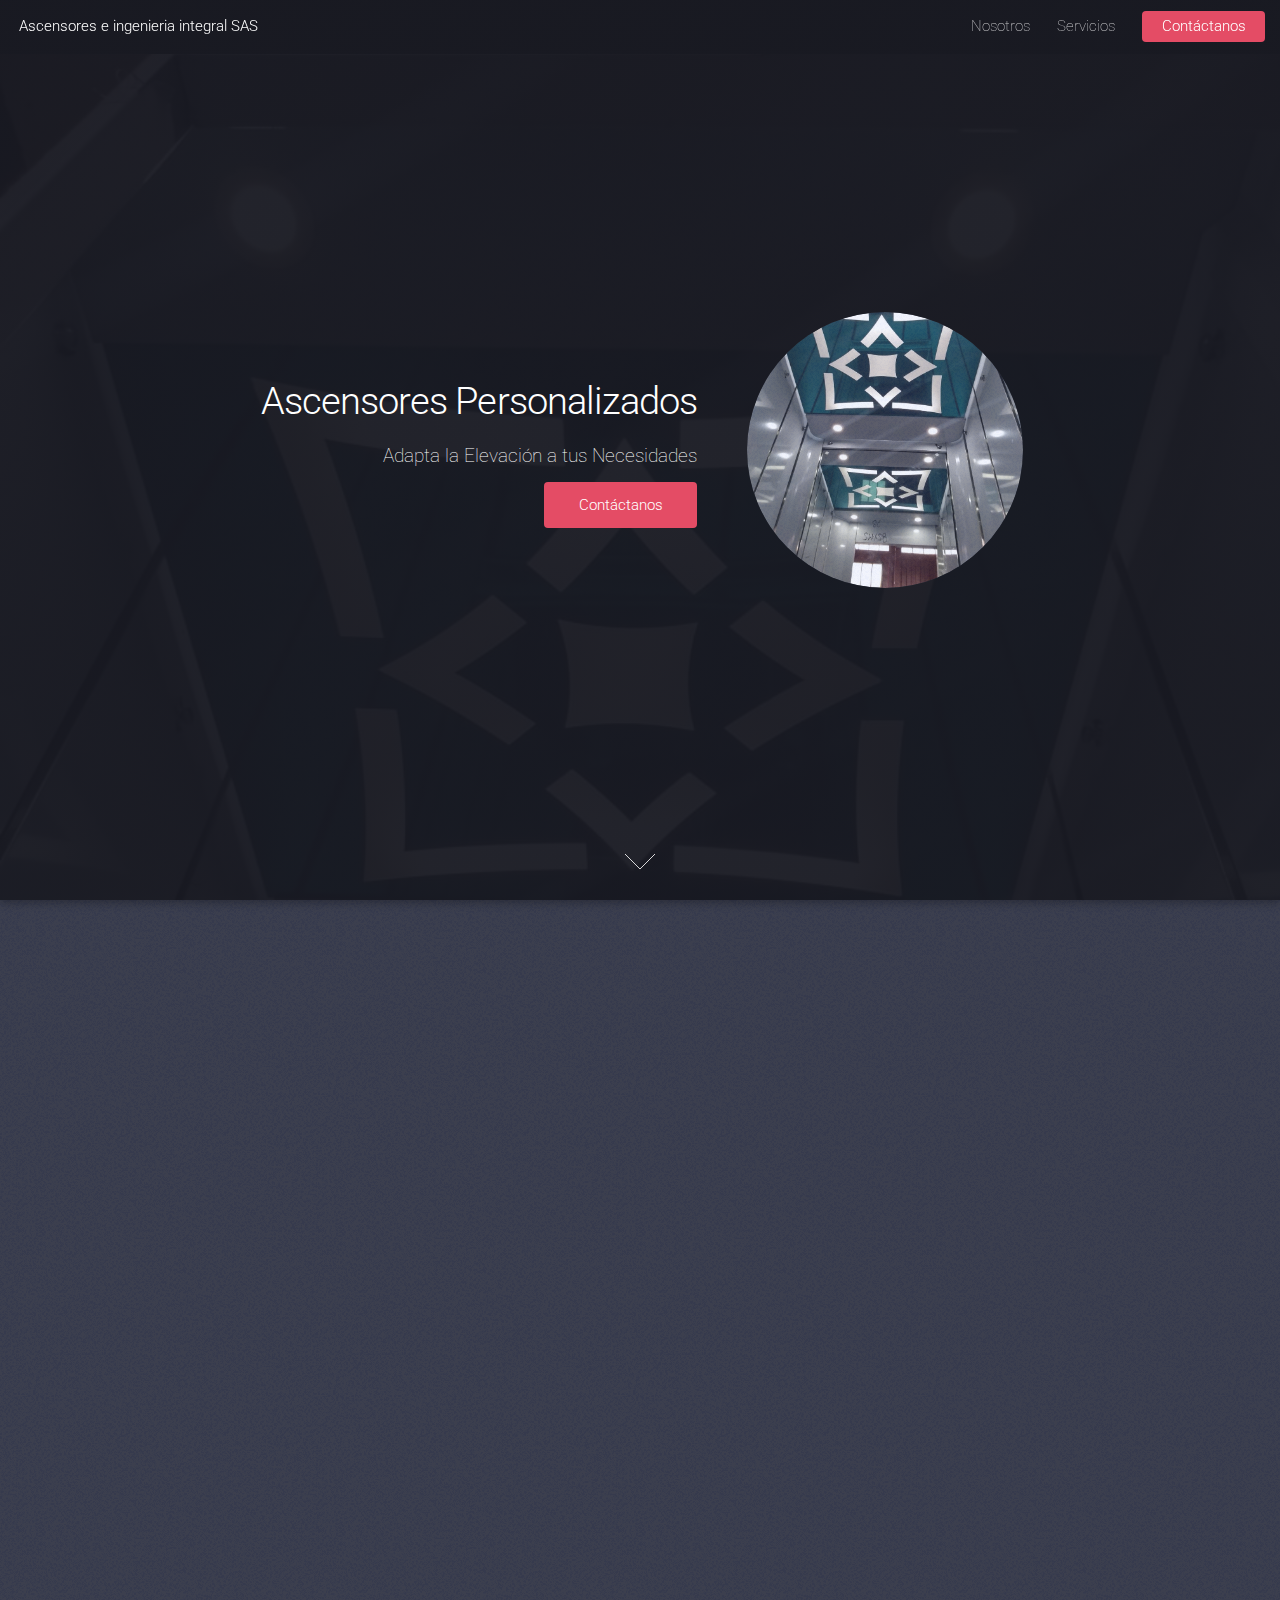
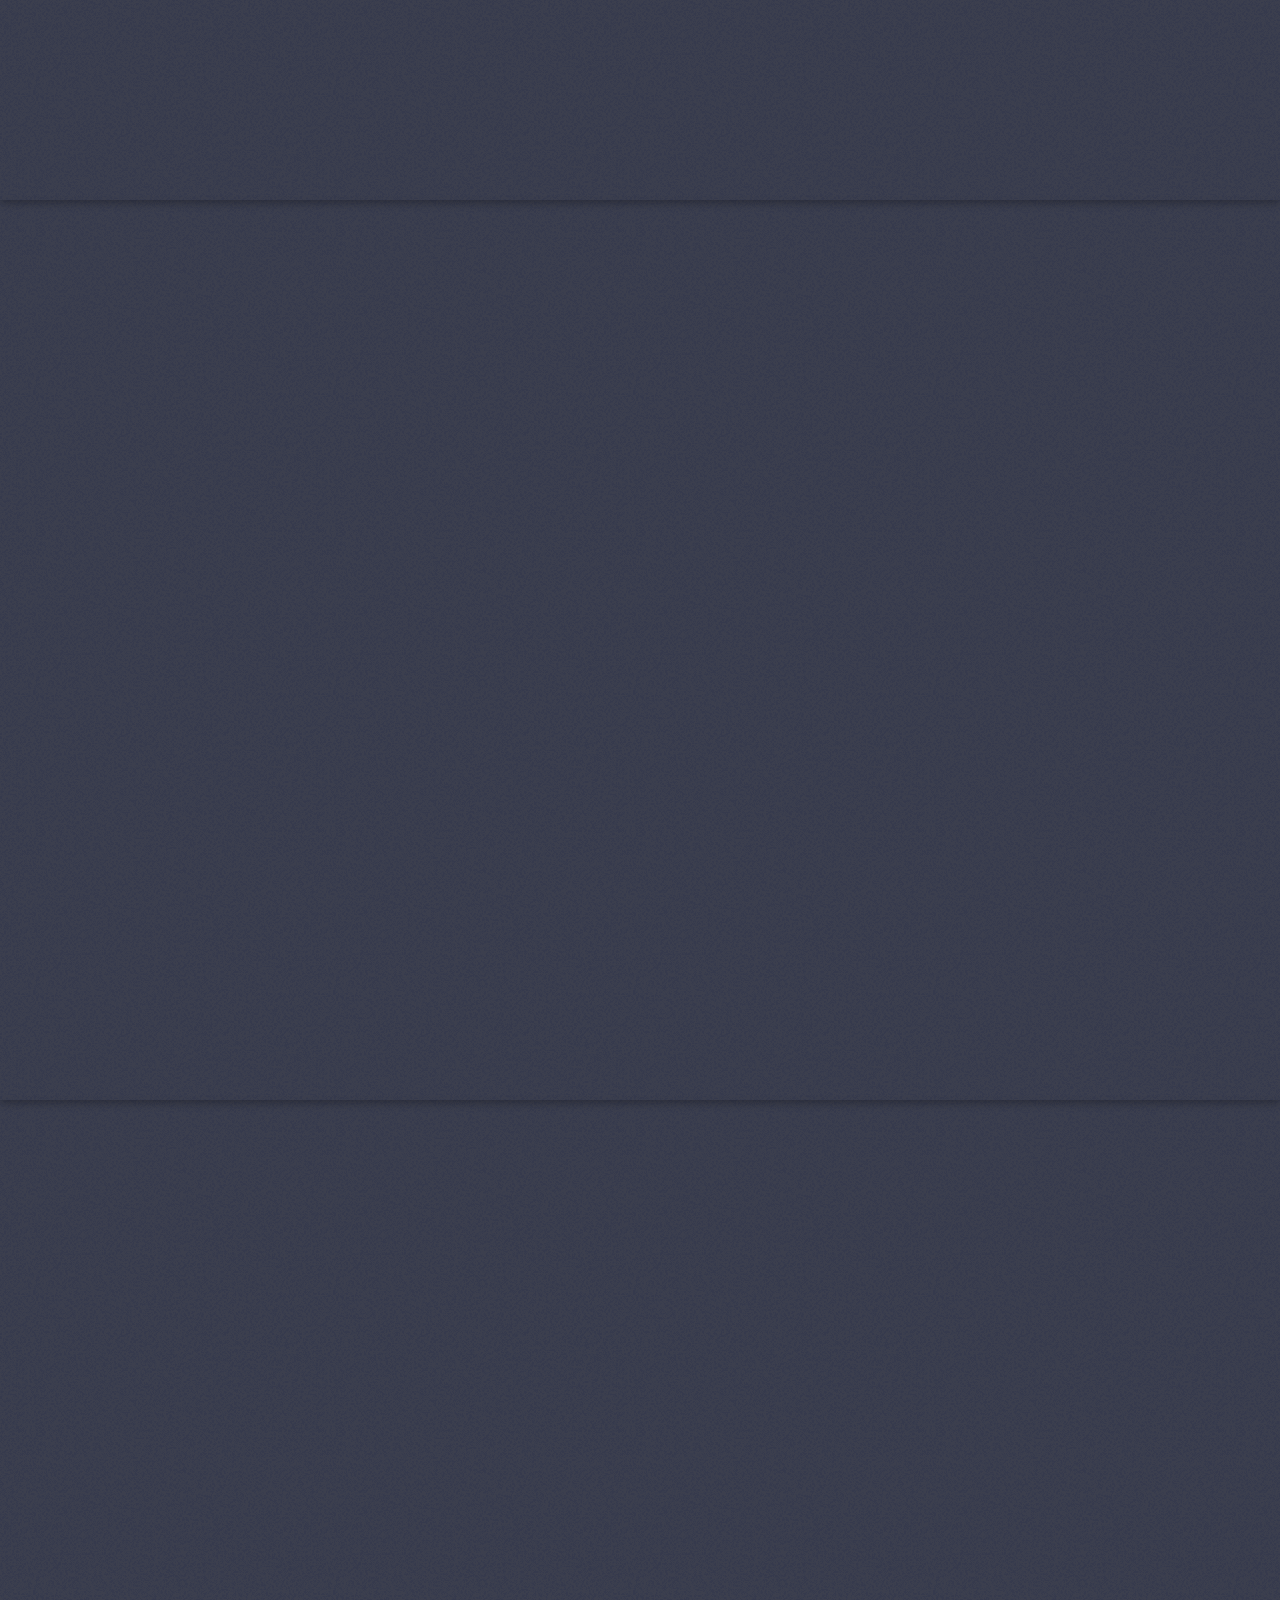
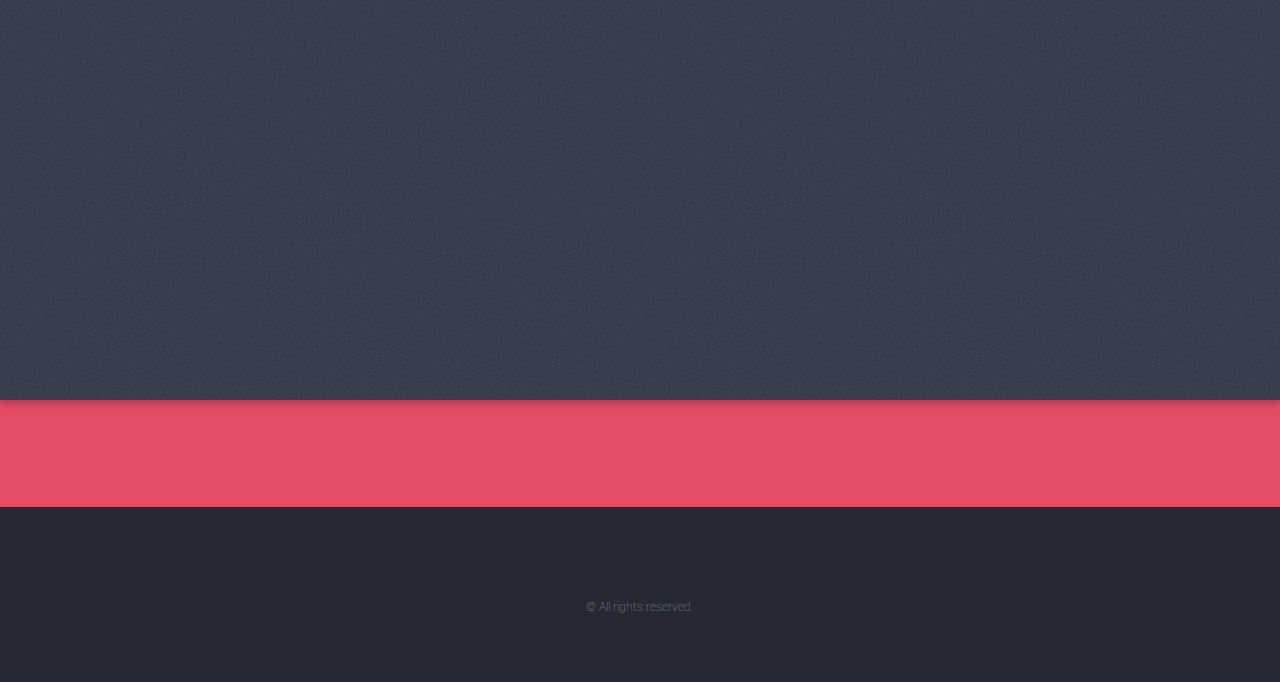
<file: index.html>
<!DOCTYPE html>
<!--
	Landed by HTML5 UP
	html5up.net | @ajlkn
	Free for personal and commercial use under the CCA 3.0 license (html5up.net/license)
-->
<html>
  <head>
    <title>Landed by HTML5 UP</title>
    <meta charset="utf-8" />
    <meta
      name="viewport"
      content="width=device-width, initial-scale=1, user-scalable=no"
    />
    <link rel="stylesheet" href="assets/css/lightbox.min.css" />
    <link rel="stylesheet" href="assets/css/main.css" />
    <noscript
      ><link rel="stylesheet" href="assets/css/noscript.css"
    /></noscript>
  </head>
  <body class="is-preload landing">
    <div id="page-wrapper">
      <!-- Header -->
      <header id="header">
        <h1 id="logo"><a href="index.html">Ascensores e ingenieria integral SAS</a></h1>
        <nav id="nav">
          <ul>
            <!-- <li><a href="index.html">Servicios</a></li>
            <li>
              <a href="#">Nosotros</a>
              <ul>
                <li><a>Servicios</a></li>
                <li><a>Nosotros</a></li>
                <li><a>No Sidebar</a></li>
                <li>
                  <a href="#">Submenu</a>
                  <ul>
                    <li><a href="#">Option 1</a></li>
                    <li><a href="#">Option 2</a></li>
                    <li><a href="#">Option 3</a></li>
                    <li><a href="#">Option 4</a></li>
                  </ul>
                </li>
              </ul>
            </li>
            <li><a href="#">Trabajos</a></li> -->
            <li><a href="#one" >Nosotros</a></li>
            <li><a href="#two">Servicios</a></li>
            <li><a href="#five" class="button primary">Contáctanos</a></li>
          </ul>
        </nav>
      </header>

      <!-- Banner -->
      <section id="banner">
        <div class="content">
          <header>
            <h2>Ascensores Personalizados</h2>
            <p>Adapta la Elevación a tus Necesidades</p>
            <a href="#five" class="button primary">Contáctanos</a>
          </header>
          <span class="image"><img src="images/ascensor19.jpg" alt="" /></span>
        </div>
        <a href="#one" class="goto-next scrolly">Next</a>
      </section>

      <!-- One -->
      <section id="one" class="spotlight style1 bottom">
        
        <span class="image fit main"
          ><img
            src="./images/banner-1.jpg"
            alt=""
        /></span>
        <div class="content">
          <div class="container">
            <div class="row">
              <div class="col-4 col-12-medium">
                <header>
                  <h2>Quienes Somos</h2>
                  <!-- <p>
                    Nascetur eu nibh vestibulum amet gravida nascetur praesent
                  </p> -->
                </header>
              </div>
              <div class="col-4 col-12-medium">
                <p>
                  Ascensores e ingenieria integral SAS es una empresa
                  orgullosamente colombiana con personal de más de 15 años de experiencia en
                  la fabricación de maquinaria oleo-hidráulica, fabricación de
                  ascensores de carga, diseño y construcción de obras civiles,
                  automatización industrial, bajo diseños de Ingeniería propios.
                </p>
              </div>
              <div class="col-4 col-12-medium">
                <p>
                  Inspirado por el sueño de sus fundadores, se estableció la
                  primera planta de producción con un objetivo claro diseñar y
                  producir maquinaria que ofrezca soluciones para poder
                  sobrellevar los nuevos retos de la industria, pensando en el
                  medio ambiente para contribuir con un futuro mejor.
                </p>
              </div>
            </div>
          </div>
          <a href="#five" class="button primary aboutButton">Contáctanos</a>
        </div>
        <a href="#two" class="goto-next scrolly">Next</a>
      </section>

      <!-- Two -->
      <section id="two" class="spotlight style2 right">
        <span class="image fit main"
          ><img src="images/ascensor1.jpg" alt=""
        /></span>
        <div class="content">
          <header>
            <h2>Elevadores para Todas tus Necesidades</h2>
            <p>Residenciales, para Discapacitados y Montacoches</p>
          </header>
          <p>
            Ofrecemos elevadores para mejorar la accesibilidad y comodidad en
            cualquier entorno. Desde residenciales y comerciales, hasta
            soluciones especializadas para discapacitados y montacoches,
            nuestros productos combinan tecnología avanzada, seguridad y diseño
            elegante para satisfacer todas tus necesidades de elevación.
          </p>
          <ul class="actions">
            <li>
              <a
                href="images/ascensor1.jpg"
                data-lightbox="disabled"
                class="button"
                >Ver trabajos</a
              >
            </li>
            <a href="#five" class="button primary serviceButton">Contáctanos</a>
            <a
              style="display: none"
              href="images/ascensor2.jpg"
              data-lightbox="disabled"
              class="button"
            ></a>
            <a
              style="display: none"
              href="images/ascensor3.jpg"
              data-lightbox="disabled"
              class="button"
            ></a>
            <a
              style="display: none"
              href="images/ascensor4.jpg"
              data-lightbox="disabled"
              class="button"
            ></a>
            <a
              style="display: none"
              href="images/ascensor5.jpg"
              data-lightbox="disabled"
              class="button"
            ></a>
            <a
              style="display: none"
              href="images/ascensor6.jpg"
              data-lightbox="disabled"
              class="button"
            ></a>
            <a
              style="display: none"
              href="images/ascensor7.jpg"
              data-lightbox="disabled"
              class="button"
            ></a>
            <a
              style="display: none"
              href="images/ascensor26.jpg"
              data-lightbox="disabled"
              class="button"
            ></a>
            <a
              style="display: none"
              href="images/ascensor27.jpg"
              data-lightbox="disabled"
              class="button"
            ></a>
            <a
              style="display: none"
              href="images/ascensor28.jpg"
              data-lightbox="disabled"
              class="button"
            ></a>
            <a
              style="display: none"
              href="images/ascensor12.jpg"
              data-lightbox="disabled"
              class="button"
            ></a>
            <a
              style="display: none"
              href="images/ascensor13.jpg"
              data-lightbox="disabled"
              class="button"
            ></a>
          </ul>
        </div>
        <a href="#three" class="goto-next scrolly">Next</a>
      </section>

      <!-- Three -->
      <section id="three" class="spotlight style3 left">
        <span class="image fit main bottom"
          ><img src="images/ascensor6.jpg" alt=""
        /></span>
        <div class="content">
          <header>
            <h2>Servicios de Mantenimiento de Maquinaria Industrial</h2>
            <p>Soluciones Integrales para tu Equipamiento</p>
          </header>
          <p>
            Ofrecemos mantenimiento especializado para maquinaria industrial,
            asegurando su óptimo rendimiento y prolongando su vida útil.
            Nuestros técnicos altamente capacitados utilizan tecnología avanzada
            y repuestos de calidad para mantener tu equipo en perfecto estado.
          </p>
          <ul class="actions">
            <li>
              <a
                href="images/ascensor14.jpg"
                data-lightbox="disabledM"
                class="button"
                >Ver trabajos</a
              >
            </li>
            <a href="#five" class="button primary serviceButton">Contáctanos</a>
            <a
              style="display: none"
              href="images/ascensor15.jpg"
              data-lightbox="disabledM"
              class="button"
            ></a>
            <a
              style="display: none"
              href="images/ascensor17.jpg"
              data-lightbox="disabledM"
              class="button"
            ></a>
            <a
              style="display: none"
              href="images/ascensor18.jpg"
              data-lightbox="disabledM"
              class="button"
            ></a>
            <a
              style="display: none"
              href="images/ascensor19.jpg"
              data-lightbox="disabledM"
              class="button"
            ></a>
            <a
              style="display: none"
              href="images/ascensor20.jpg"
              data-lightbox="disabledM"
              class="button"
            ></a>
            <a
              style="display: none"
              href="images/ascensor21.jpg"
              data-lightbox="disabledM"
              class="button"
            ></a>
            <a
              style="display: none"
              href="images/ascensor22.jpg"
              data-lightbox="disabledM"
              class="button"
            ></a>
            <a
              style="display: none"
              href="images/ascensor23.jpg"
              data-lightbox="disabledM"
              class="button"
            ></a>
          </ul>
        </div>
          </ul>
        </div>
        <!-- <a href="#four" class="goto-next scrolly">Next</a> -->
      </section>

      <!-- Four -->
      <!-- <section id="four" class="wrapper style1 special fade-up">
        <div class="container">
          <header class="major">
            <h2>Accumsan sed tempus adipiscing blandit</h2>
            <p>
              Iaculis ac volutpat vis non enim gravida nisi faucibus posuere
              arcu consequat
            </p>
          </header>
          <div class="box alt">
            <div class="row gtr-uniform">
              <section class="col-4 col-6-medium col-12-xsmall">
                <span class="icon solid alt major fa-chart-area"></span>
                <h3>Ipsum sed commodo</h3>
                <p>
                  Feugiat accumsan lorem eu ac lorem amet accumsan donec.
                  Blandit orci porttitor.
                </p>
              </section>
              <section class="col-4 col-6-medium col-12-xsmall">
                <span class="icon solid alt major fa-comment"></span>
                <h3>Eleifend lorem ornare</h3>
                <p>
                  Feugiat accumsan lorem eu ac lorem amet accumsan donec.
                  Blandit orci porttitor.
                </p>
              </section>
              <section class="col-4 col-6-medium col-12-xsmall">
                <span class="icon solid alt major fa-flask"></span>
                <h3>Cubilia cep lobortis</h3>
                <p>
                  Feugiat accumsan lorem eu ac lorem amet accumsan donec.
                  Blandit orci porttitor.
                </p>
              </section>
              <section class="col-4 col-6-medium col-12-xsmall">
                <span class="icon solid alt major fa-paper-plane"></span>
                <h3>Non semper interdum</h3>
                <p>
                  Feugiat accumsan lorem eu ac lorem amet accumsan donec.
                  Blandit orci porttitor.
                </p>
              </section>
              <section class="col-4 col-6-medium col-12-xsmall">
                <span class="icon solid alt major fa-file"></span>
                <h3>Odio laoreet accumsan</h3>
                <p>
                  Feugiat accumsan lorem eu ac lorem amet accumsan donec.
                  Blandit orci porttitor.
                </p>
              </section>
              <section class="col-4 col-6-medium col-12-xsmall">
                <span class="icon solid alt major fa-lock"></span>
                <h3>Massa arcu accumsan</h3>
                <p>
                  Feugiat accumsan lorem eu ac lorem amet accumsan donec.
                  Blandit orci porttitor.
                </p>
              </section>
            </div>
          </div>
          <footer class="major">
            <ul class="actions special">
              <li><a href="#" class="button">Magna sed feugiat</a></li>
            </ul>
          </footer>
        </div>
      </section> -->

      <!-- Five -->
      <section id="five" class="wrapper style2 special fade">
        <div class="container">
          <!-- <header>
            <h2>Hablemos!</h2>
            <p>
              Estamos Aquí para Ayudarte
            </p>
          </header> -->
            <!-- <form method="post" action="#" class="cta">
              <div class="row gtr-uniform gtr-50 row-mb">
                <div class="col-12 col-12-xsmall">
                  <input
                    required
                    type="text"
                    name="name"
                    id="name"
                    placeholder="Nombre"
                  />
                </div>
              </div>
              <div class="row gtr-uniform gtr-50 row-mb">
                <div class="col-12 col-12-xsmall">
                  <input
                    required
                    type="tel"
                    name="tel"
                    id="tel"
                    placeholder="Teléfono"
                  />
                </div>
              </div>
              <div class="row gtr-uniform gtr-50 row-mb">
                <div class="col-12 col-12-xsmall">
                  <input
                    required
                    type="email"
                    name="email"
                    id="email"
                    placeholder="Email"
                  />
                </div>
              </div>
              <div class="row gtr-uniform gtr-50 row-mb">
                <div class="col-12 col-12-xsmall">
                  <textarea placeholder="Escribe tu mensaje"></textarea>
                </div>
              </div>
              <div class="row gtr-uniform gtr-50 mb-5">
                <div class="col-4 col-12-xsmall">
                  <input
                    required type="submit" value="Enviar" class="fit primary" />
                </div>
              </div>
            </form> -->
            <div class="ml-embedded" data-form="7XDVvI"></div>
        </div>
      </section>

      <!-- Footer -->
      <footer id="footer">
        <!-- <ul class="icons">
          <li>
            <a href="#" class="icon brands alt fa-twitter"
              ><span class="label">Twitter</span></a
            >
          </li>
          <li>
            <a href="#" class="icon brands alt fa-facebook-f"
              ><span class="label">Facebook</span></a
            >
          </li>
          <li>
            <a href="#" class="icon brands alt fa-linkedin-in"
              ><span class="label">LinkedIn</span></a
            >
          </li>
          <li>
            <a href="#" class="icon brands alt fa-instagram"
              ><span class="label">Instagram</span></a
            >
          </li>
          <li>
            <a href="#" class="icon brands alt fa-github"
              ><span class="label">GitHub</span></a
            >
          </li>
          <li>
            <a href="#" class="icon solid alt fa-envelope"
              ><span class="label">Email</span></a
            >
          </li>
        </ul> -->
        <ul class="copyright">
          <li>&copy; All rights reserved.</li>
          <!-- <li>Design: <a href="http://html5up.net">HTML5 UP</a></li> -->
        </ul>
      </footer>
    </div>

    <!-- Scripts -->
    <script src="assets/js/jquery.min.js"></script>
    <script src="assets/js/jquery.scrolly.min.js"></script>
    <script src="assets/js/jquery.dropotron.min.js"></script>
    <script src="assets/js/jquery.scrollex.min.js"></script>
    <script src="assets/js/browser.min.js"></script>
    <script src="assets/js/breakpoints.min.js"></script>
    <script src="assets/js/util.js"></script>
    <script src="assets/js/lightbox.min.js"></script>
    <script src="assets/js/main.js"></script>
    <script>
      (function(w,d,e,u,f,l,n){w[f]=w[f]||function(){(w[f].q=w[f].q||[])
      .push(arguments);},l=d.createElement(e),l.async=1,l.src=u,
      n=d.getElementsByTagName(e)[0],n.parentNode.insertBefore(l,n);})
      (window,document,'script','https://assets.mailerlite.com/js/universal.js','ml');
      ml('account', '1013321');
  </script>
  </body>
</html>
</file>
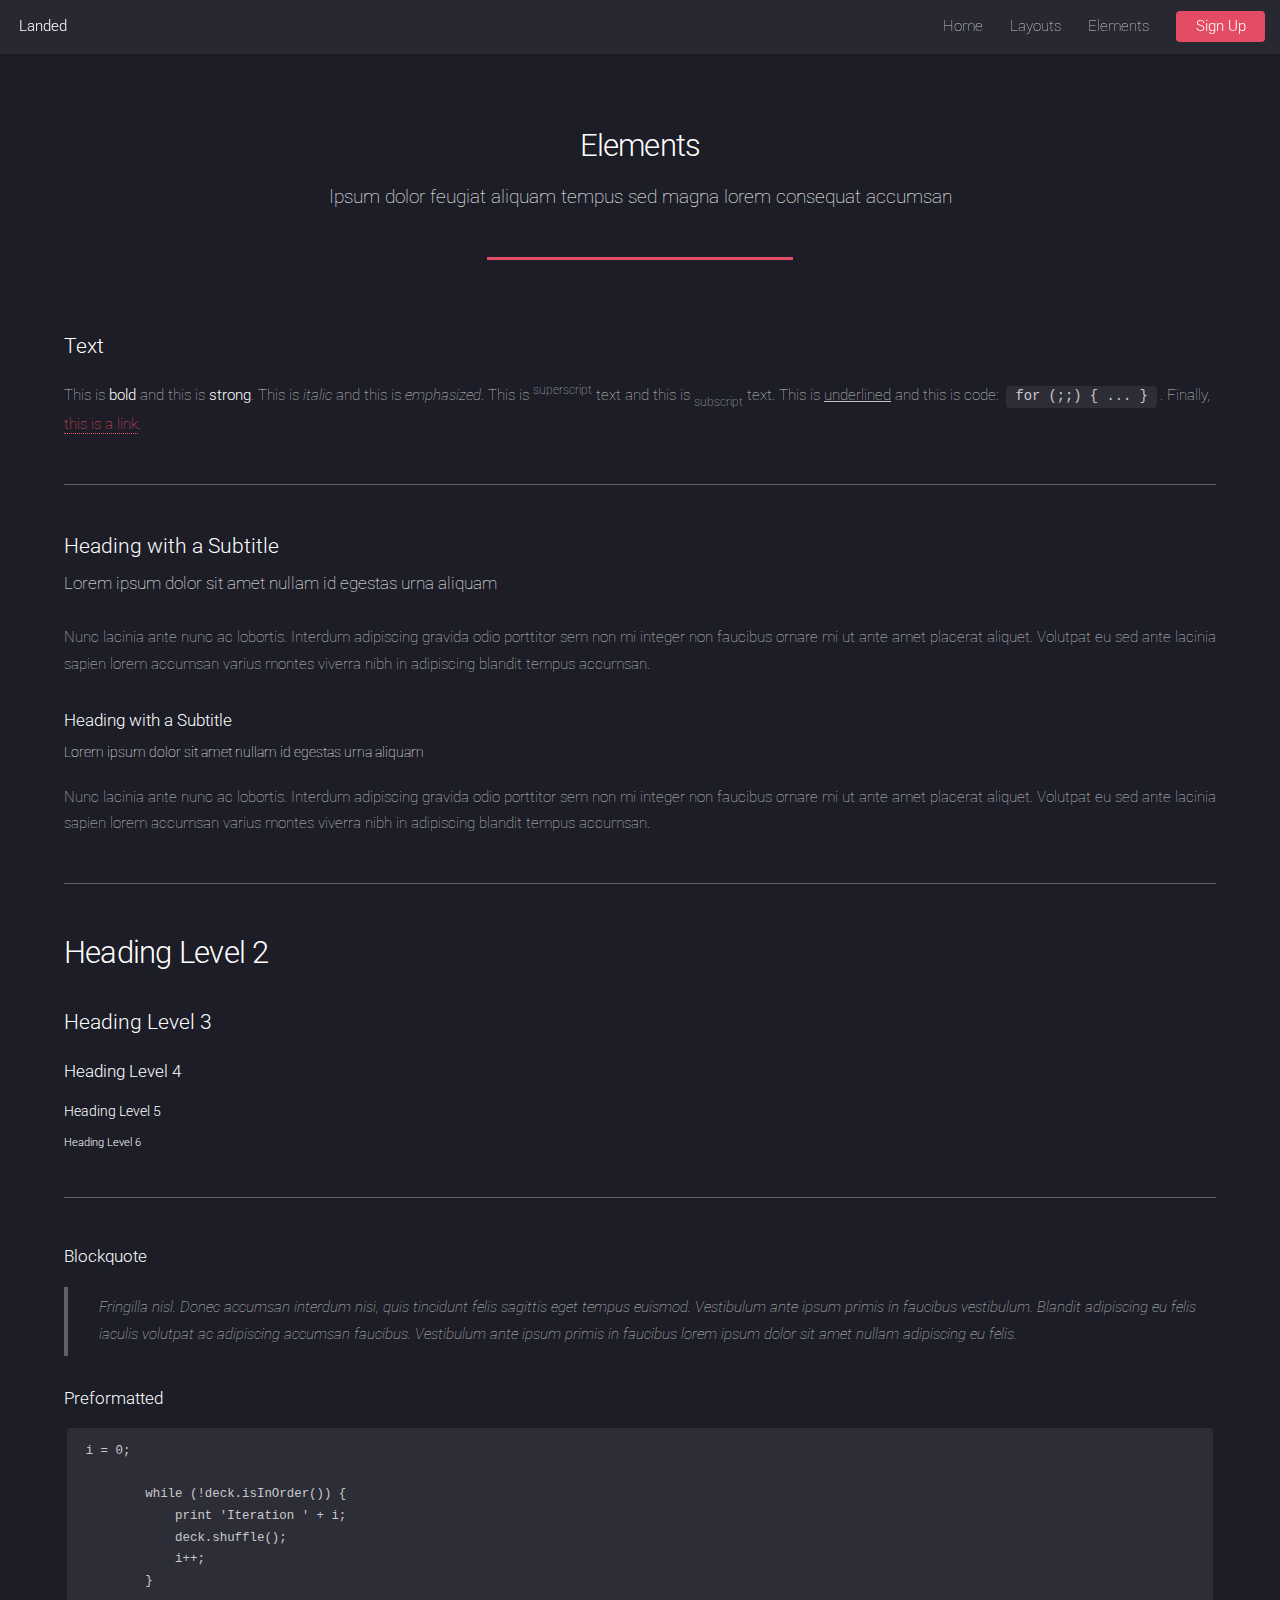
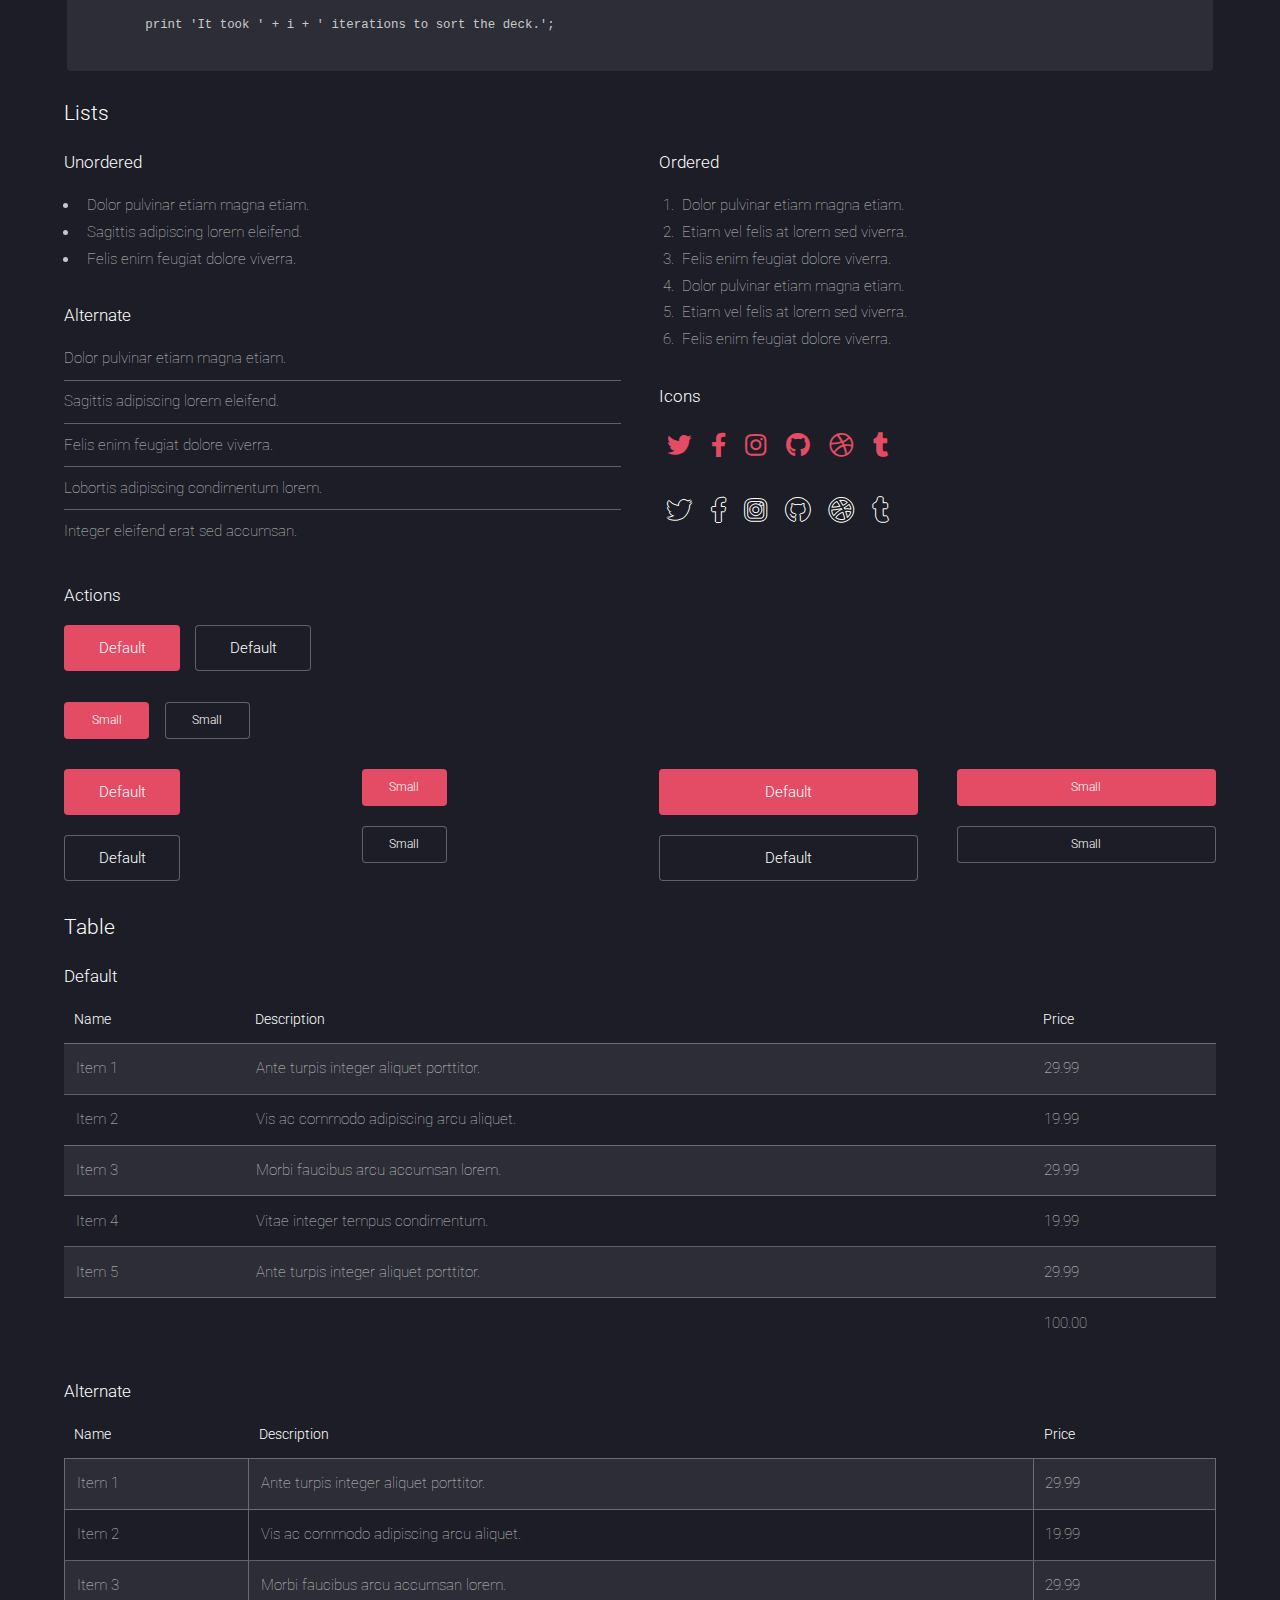
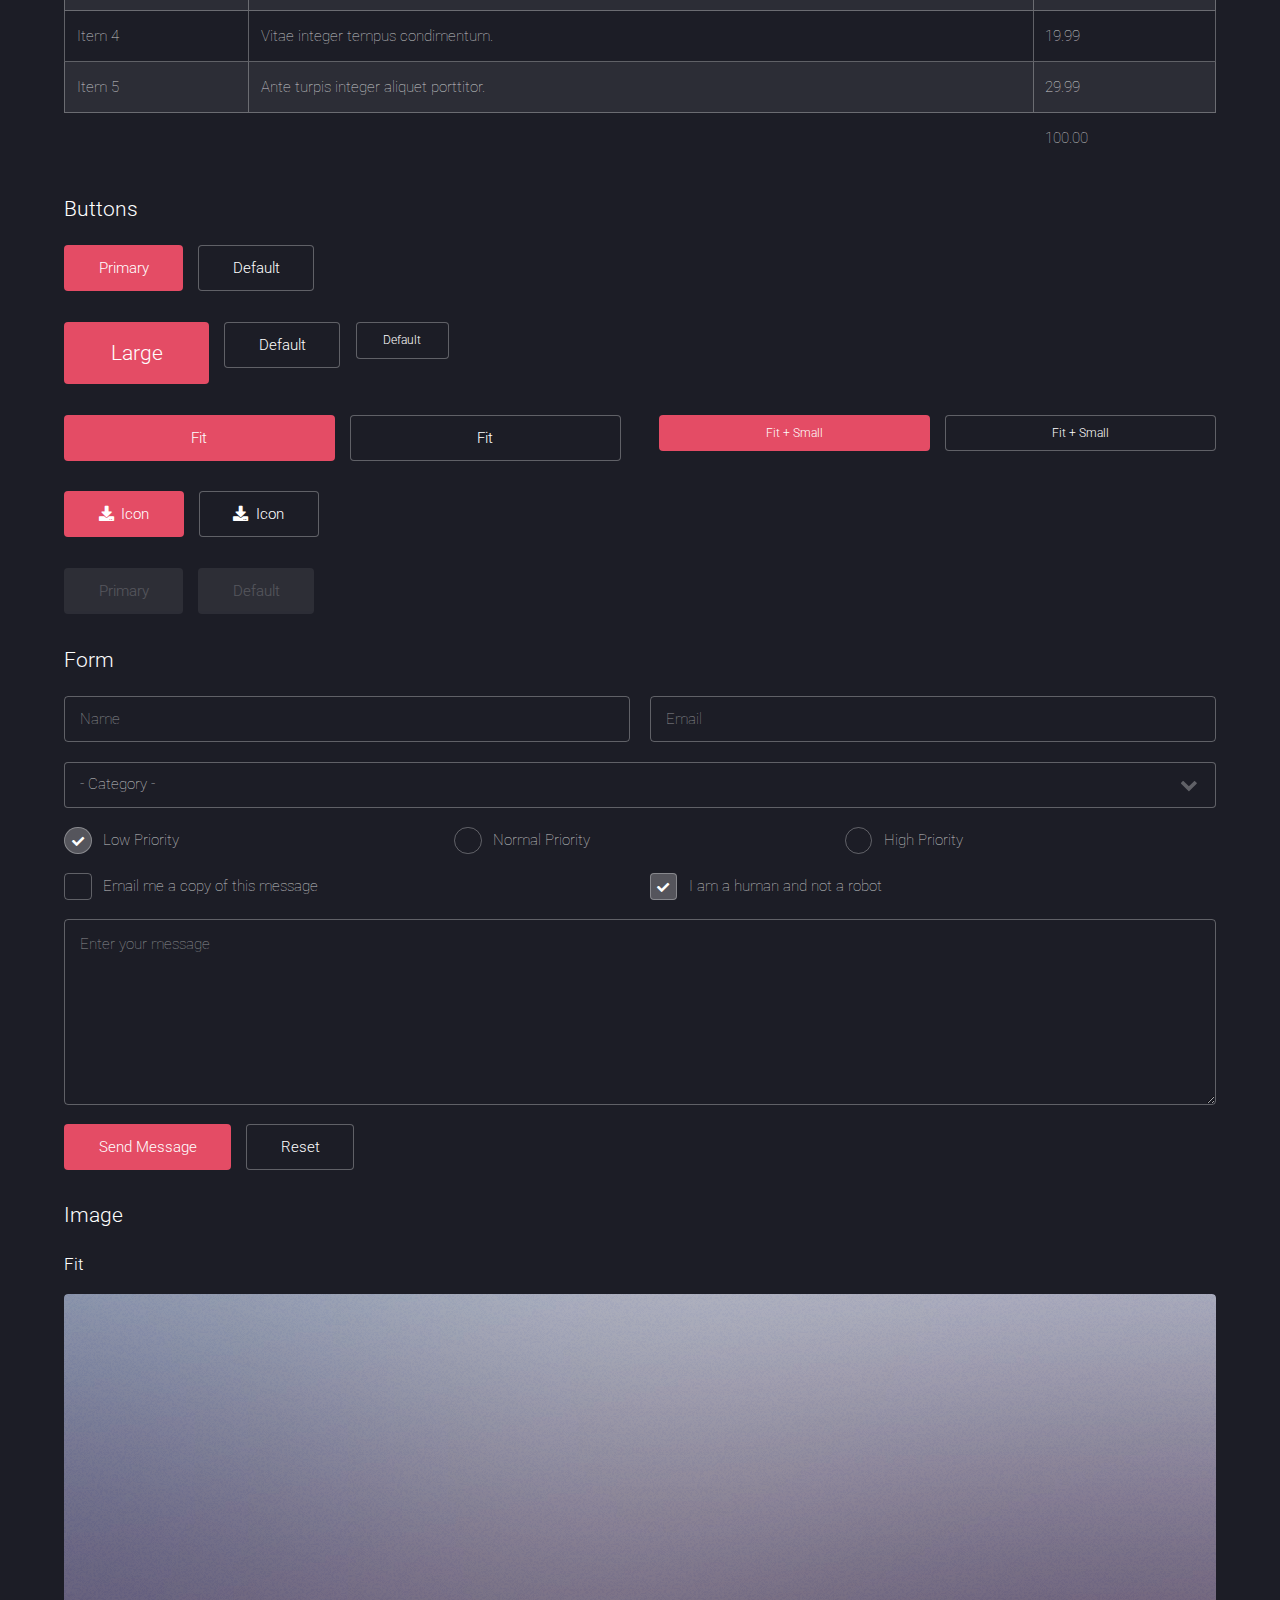
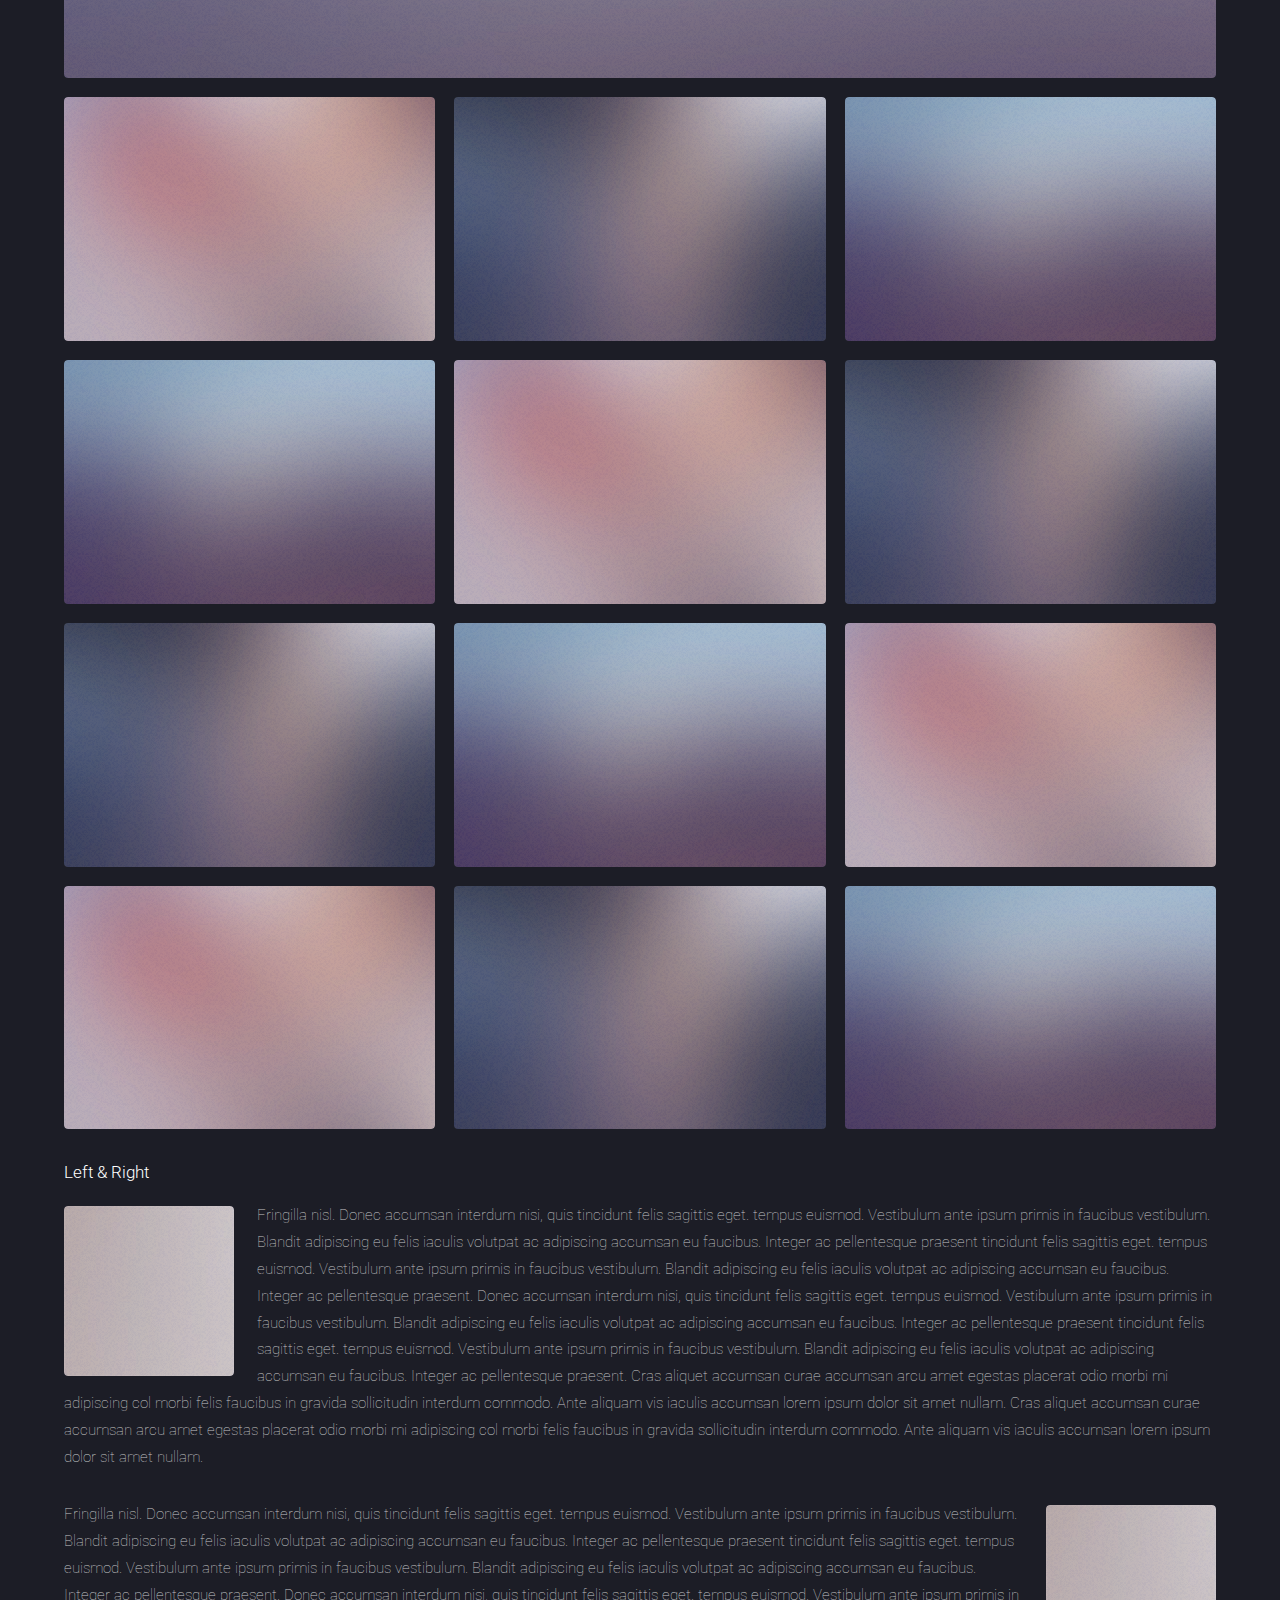
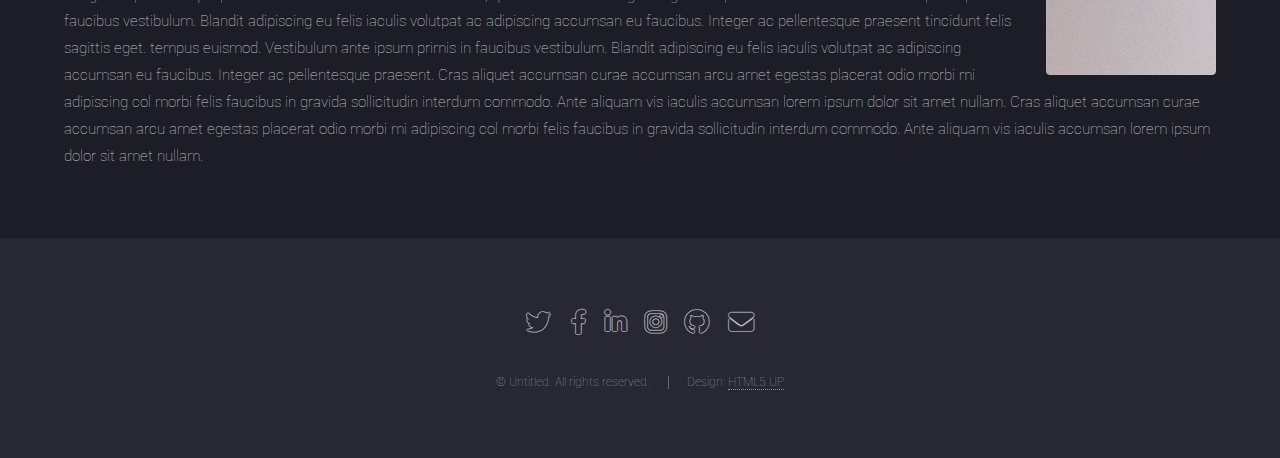
<file: elements.html>
<!DOCTYPE HTML>
<!--
	Landed by HTML5 UP
	html5up.net | @ajlkn
	Free for personal and commercial use under the CCA 3.0 license (html5up.net/license)
-->
<html>
	<head>
		<title>Elements - Landed by HTML5 UP</title>
		<meta charset="utf-8" />
		<meta name="viewport" content="width=device-width, initial-scale=1, user-scalable=no" />
		<link rel="stylesheet" href="assets/css/main.css" />
		<noscript><link rel="stylesheet" href="assets/css/noscript.css" /></noscript>
	</head>
	<body class="is-preload">
		<div id="page-wrapper">

			<!-- Header -->
				<header id="header">
					<h1 id="logo"><a href="index.html">Landed</a></h1>
					<nav id="nav">
						<ul>
							<li><a href="index.html">Home</a></li>
							<li>
								<a href="#">Layouts</a>
								<ul>
									<li><a href="left-sidebar.html">Left Sidebar</a></li>
									<li><a href="right-sidebar.html">Right Sidebar</a></li>
									<li><a href="no-sidebar.html">No Sidebar</a></li>
									<li>
										<a href="#">Submenu</a>
										<ul>
											<li><a href="#">Option 1</a></li>
											<li><a href="#">Option 2</a></li>
											<li><a href="#">Option 3</a></li>
											<li><a href="#">Option 4</a></li>
										</ul>
									</li>
								</ul>
							</li>
							<li><a href="elements.html">Elements</a></li>
							<li><a href="#" class="button primary">Sign Up</a></li>
						</ul>
					</nav>
				</header>

			<!-- Main -->
				<div id="main" class="wrapper style1">
					<div class="container">
						<header class="major">
							<h2>Elements</h2>
							<p>Ipsum dolor feugiat aliquam tempus sed magna lorem consequat accumsan</p>
						</header>

						<!-- Text -->
							<section>
								<h3>Text</h3>
								<p>This is <b>bold</b> and this is <strong>strong</strong>. This is <i>italic</i> and this is <em>emphasized</em>.
								This is <sup>superscript</sup> text and this is <sub>subscript</sub> text.
								This is <u>underlined</u> and this is code: <code>for (;;) { ... }</code>. Finally, <a href="#">this is a link</a>.</p>

								<hr />

								<header>
									<h3>Heading with a Subtitle</h3>
									<p>Lorem ipsum dolor sit amet nullam id egestas urna aliquam</p>
								</header>
								<p>Nunc lacinia ante nunc ac lobortis. Interdum adipiscing gravida odio porttitor sem non mi integer non faucibus ornare mi ut ante amet placerat aliquet. Volutpat eu sed ante lacinia sapien lorem accumsan varius montes viverra nibh in adipiscing blandit tempus accumsan.</p>
								<header>
									<h4>Heading with a Subtitle</h4>
									<p>Lorem ipsum dolor sit amet nullam id egestas urna aliquam</p>
								</header>
								<p>Nunc lacinia ante nunc ac lobortis. Interdum adipiscing gravida odio porttitor sem non mi integer non faucibus ornare mi ut ante amet placerat aliquet. Volutpat eu sed ante lacinia sapien lorem accumsan varius montes viverra nibh in adipiscing blandit tempus accumsan.</p>

								<hr />

								<h2>Heading Level 2</h2>
								<h3>Heading Level 3</h3>
								<h4>Heading Level 4</h4>
								<h5>Heading Level 5</h5>
								<h6>Heading Level 6</h6>

								<hr />

								<h4>Blockquote</h4>
								<blockquote>Fringilla nisl. Donec accumsan interdum nisi, quis tincidunt felis sagittis eget tempus euismod. Vestibulum ante ipsum primis in faucibus vestibulum. Blandit adipiscing eu felis iaculis volutpat ac adipiscing accumsan faucibus. Vestibulum ante ipsum primis in faucibus lorem ipsum dolor sit amet nullam adipiscing eu felis.</blockquote>

								<h4>Preformatted</h4>
								<pre><code>i = 0;

	while (!deck.isInOrder()) {
	    print 'Iteration ' + i;
	    deck.shuffle();
	    i++;
	}

	print 'It took ' + i + ' iterations to sort the deck.';
	</code></pre>
							</section>

						<!-- Lists -->
							<section>
								<h3>Lists</h3>
								<div class="row">
									<div class="col-6 col-12-xsmall">

										<h4>Unordered</h4>
										<ul>
											<li>Dolor pulvinar etiam magna etiam.</li>
											<li>Sagittis adipiscing lorem eleifend.</li>
											<li>Felis enim feugiat dolore viverra.</li>
										</ul>

										<h4>Alternate</h4>
										<ul class="alt">
											<li>Dolor pulvinar etiam magna etiam.</li>
											<li>Sagittis adipiscing lorem eleifend.</li>
											<li>Felis enim feugiat dolore viverra.</li>
											<li>Lobortis adipiscing condimentum lorem.</li>
											<li>Integer eleifend erat sed accumsan.</li>
										</ul>

									</div>
									<div class="col-6 col-12-xsmall">

										<h4>Ordered</h4>
										<ol>
											<li>Dolor pulvinar etiam magna etiam.</li>
											<li>Etiam vel felis at lorem sed viverra.</li>
											<li>Felis enim feugiat dolore viverra.</li>
											<li>Dolor pulvinar etiam magna etiam.</li>
											<li>Etiam vel felis at lorem sed viverra.</li>
											<li>Felis enim feugiat dolore viverra.</li>
										</ol>

										<h4>Icons</h4>
										<ul class="icons">
											<li><a href="#" class="icon brands fa-twitter"><span class="label">Twitter</span></a></li>
											<li><a href="#" class="icon brands fa-facebook-f"><span class="label">Facebook</span></a></li>
											<li><a href="#" class="icon brands fa-instagram"><span class="label">Instagram</span></a></li>
											<li><a href="#" class="icon brands fa-github"><span class="label">Github</span></a></li>
											<li><a href="#" class="icon brands fa-dribbble"><span class="label">Dribbble</span></a></li>
											<li><a href="#" class="icon brands fa-tumblr"><span class="label">Tumblr</span></a></li>
										</ul>
										<ul class="icons">
											<li><a href="#" class="icon brands alt fa-twitter"><span class="label">Twitter</span></a></li>
											<li><a href="#" class="icon brands alt fa-facebook-f"><span class="label">Facebook</span></a></li>
											<li><a href="#" class="icon brands alt fa-instagram"><span class="label">Instagram</span></a></li>
											<li><a href="#" class="icon brands alt fa-github"><span class="label">Github</span></a></li>
											<li><a href="#" class="icon brands alt fa-dribbble"><span class="label">Dribbble</span></a></li>
											<li><a href="#" class="icon brands alt fa-tumblr"><span class="label">Tumblr</span></a></li>
										</ul>

									</div>
								</div>

								<h4>Actions</h4>
								<ul class="actions">
									<li><a href="#" class="button primary">Default</a></li>
									<li><a href="#" class="button">Default</a></li>
								</ul>
								<ul class="actions small">
									<li><a href="#" class="button primary small">Small</a></li>
									<li><a href="#" class="button small">Small</a></li>
								</ul>
								<div class="row">
									<div class="col-3 col-6-medium col-12-xsmall">
										<ul class="actions stacked">
											<li><a href="#" class="button primary">Default</a></li>
											<li><a href="#" class="button">Default</a></li>
										</ul>
									</div>
									<div class="col-3 col-6-medium col-12-xsmall">
										<ul class="actions stacked">
											<li><a href="#" class="button primary small">Small</a></li>
											<li><a href="#" class="button small">Small</a></li>
										</ul>
									</div>
									<div class="col-3 col-6-medium col-12-xsmall">
										<ul class="actions stacked">
											<li><a href="#" class="button primary fit">Default</a></li>
											<li><a href="#" class="button fit">Default</a></li>
										</ul>
									</div>
									<div class="col-3 col-6-medium col-12-xsmall">
										<ul class="actions stacked">
											<li><a href="#" class="button primary small fit">Small</a></li>
											<li><a href="#" class="button small fit">Small</a></li>
										</ul>
									</div>
								</div>
							</section>

						<!-- Table -->
							<section>
								<h3>Table</h3>
								<h4>Default</h4>
								<div class="table-wrapper">
									<table>
										<thead>
											<tr>
												<th>Name</th>
												<th>Description</th>
												<th>Price</th>
											</tr>
										</thead>
										<tbody>
											<tr>
												<td>Item 1</td>
												<td>Ante turpis integer aliquet porttitor.</td>
												<td>29.99</td>
											</tr>
											<tr>
												<td>Item 2</td>
												<td>Vis ac commodo adipiscing arcu aliquet.</td>
												<td>19.99</td>
											</tr>
											<tr>
												<td>Item 3</td>
												<td> Morbi faucibus arcu accumsan lorem.</td>
												<td>29.99</td>
											</tr>
											<tr>
												<td>Item 4</td>
												<td>Vitae integer tempus condimentum.</td>
												<td>19.99</td>
											</tr>
											<tr>
												<td>Item 5</td>
												<td>Ante turpis integer aliquet porttitor.</td>
												<td>29.99</td>
											</tr>
										</tbody>
										<tfoot>
											<tr>
												<td colspan="2"></td>
												<td>100.00</td>
											</tr>
										</tfoot>
									</table>
								</div>
								<h4>Alternate</h4>
								<div class="table-wrapper">
									<table class="alt">
										<thead>
											<tr>
												<th>Name</th>
												<th>Description</th>
												<th>Price</th>
											</tr>
										</thead>
										<tbody>
											<tr>
												<td>Item 1</td>
												<td>Ante turpis integer aliquet porttitor.</td>
												<td>29.99</td>
											</tr>
											<tr>
												<td>Item 2</td>
												<td>Vis ac commodo adipiscing arcu aliquet.</td>
												<td>19.99</td>
											</tr>
											<tr>
												<td>Item 3</td>
												<td> Morbi faucibus arcu accumsan lorem.</td>
												<td>29.99</td>
											</tr>
											<tr>
												<td>Item 4</td>
												<td>Vitae integer tempus condimentum.</td>
												<td>19.99</td>
											</tr>
											<tr>
												<td>Item 5</td>
												<td>Ante turpis integer aliquet porttitor.</td>
												<td>29.99</td>
											</tr>
										</tbody>
										<tfoot>
											<tr>
												<td colspan="2"></td>
												<td>100.00</td>
											</tr>
										</tfoot>
									</table>
								</div>
							</section>

						<!-- Buttons -->
							<section>
								<h3>Buttons</h3>
								<ul class="actions">
									<li><a href="#" class="button primary">Primary</a></li>
									<li><a href="#" class="button">Default</a></li>
								</ul>
								<ul class="actions">
									<li><a href="#" class="button primary large">Large</a></li>
									<li><a href="#" class="button">Default</a></li>
									<li><a href="#" class="button small">Default</a></li>
								</ul>
								<div class="row">
									<div class="col-6 col-12-xsmall">
										<ul class="actions fit">
											<li><a href="#" class="button primary fit">Fit</a></li>
											<li><a href="#" class="button fit">Fit</a></li>
										</ul>
									</div>
									<div class="col-6 col-12-xsmall">
										<ul class="actions fit small">
											<li><a href="#" class="button primary fit small">Fit + Small</a></li>
											<li><a href="#" class="button fit small">Fit + Small</a></li>
										</ul>
									</div>
								</div>
								<ul class="actions">
									<li><a href="#" class="button primary icon solid fa-download">Icon</a></li>
									<li><a href="#" class="button icon solid fa-download">Icon</a></li>
								</ul>
								<ul class="actions">
									<li><span class="button primary disabled">Primary</span></li>
									<li><span class="button disabled">Default</span></li>
								</ul>
							</section>

						<!-- Form -->
							<section>
								<h3>Form</h3>
								<form method="post" action="#">
									<div class="row gtr-uniform gtr-50">
										<div class="col-6 col-12-xsmall">
											<input type="text" name="name" id="name" value="" placeholder="Name" />
										</div>
										<div class="col-6 col-12-xsmall">
											<input type="email" name="email" id="email" value="" placeholder="Email" />
										</div>
										<div class="col-12">
											<select name="category" id="category">
												<option value="">- Category -</option>
												<option value="1">Manufacturing</option>
												<option value="1">Shipping</option>
												<option value="1">Administration</option>
												<option value="1">Human Resources</option>
											</select>
										</div>
										<div class="col-4 col-12-medium">
											<input type="radio" id="priority-low" name="priority" checked>
											<label for="priority-low">Low Priority</label>
										</div>
										<div class="col-4 col-12-medium">
											<input type="radio" id="priority-normal" name="priority">
											<label for="priority-normal">Normal Priority</label>
										</div>
										<div class="col-4 col-12-medium">
											<input type="radio" id="priority-high" name="priority">
											<label for="priority-high">High Priority</label>
										</div>
										<div class="col-6 col-12-medium">
											<input type="checkbox" id="copy" name="copy">
											<label for="copy">Email me a copy of this message</label>
										</div>
										<div class="col-6 col-12-medium">
											<input type="checkbox" id="human" name="human" checked>
											<label for="human">I am a human and not a robot</label>
										</div>
										<div class="col-12">
											<textarea name="message" id="message" placeholder="Enter your message" rows="6"></textarea>
										</div>
										<div class="col-12">
											<ul class="actions">
												<li><input type="submit" value="Send Message" class="primary" /></li>
												<li><input type="reset" value="Reset" /></li>
											</ul>
										</div>
									</div>
								</form>
							</section>

						<!-- Image -->
							<section>
								<h3>Image</h3>
								<h4>Fit</h4>
								<div class="box alt">
									<div class="row gtr-50 gtr-uniform">
										<div class="col-12"><span class="image fit"><img src="images/pic07.jpg" alt="" /></span></div>
										<div class="col-4 col-6-xsmall"><span class="image fit"><img src="images/pic02.jpg" alt="" /></span></div>
										<div class="col-4 col-6-xsmall"><span class="image fit"><img src="images/pic03.jpg" alt="" /></span></div>
										<div class="col-4 col-6-xsmall"><span class="image fit"><img src="images/pic04.jpg" alt="" /></span></div>
										<div class="col-4 col-6-xsmall"><span class="image fit"><img src="images/pic04.jpg" alt="" /></span></div>
										<div class="col-4 col-6-xsmall"><span class="image fit"><img src="images/pic02.jpg" alt="" /></span></div>
										<div class="col-4 col-6-xsmall"><span class="image fit"><img src="images/pic03.jpg" alt="" /></span></div>
										<div class="col-4 col-6-xsmall"><span class="image fit"><img src="images/pic03.jpg" alt="" /></span></div>
										<div class="col-4 col-6-xsmall"><span class="image fit"><img src="images/pic04.jpg" alt="" /></span></div>
										<div class="col-4 col-6-xsmall"><span class="image fit"><img src="images/pic02.jpg" alt="" /></span></div>
										<div class="col-4 col-6-xsmall"><span class="image fit"><img src="images/pic02.jpg" alt="" /></span></div>
										<div class="col-4 col-6-xsmall"><span class="image fit"><img src="images/pic03.jpg" alt="" /></span></div>
										<div class="col-4 col-6-xsmall"><span class="image fit"><img src="images/pic04.jpg" alt="" /></span></div>
									</div>
								</div>

								<h4>Left &amp; Right</h4>
								<p><span class="image left"><img src="images/pic08.jpg" alt="" /></span>Fringilla nisl. Donec accumsan interdum nisi, quis tincidunt felis sagittis eget. tempus euismod. Vestibulum ante ipsum primis in faucibus vestibulum. Blandit adipiscing eu felis iaculis volutpat ac adipiscing accumsan eu faucibus. Integer ac pellentesque praesent tincidunt felis sagittis eget. tempus euismod. Vestibulum ante ipsum primis in faucibus vestibulum. Blandit adipiscing eu felis iaculis volutpat ac adipiscing accumsan eu faucibus. Integer ac pellentesque praesent. Donec accumsan interdum nisi, quis tincidunt felis sagittis eget. tempus euismod. Vestibulum ante ipsum primis in faucibus vestibulum. Blandit adipiscing eu felis iaculis volutpat ac adipiscing accumsan eu faucibus. Integer ac pellentesque praesent tincidunt felis sagittis eget. tempus euismod. Vestibulum ante ipsum primis in faucibus vestibulum. Blandit adipiscing eu felis iaculis volutpat ac adipiscing accumsan eu faucibus. Integer ac pellentesque praesent. Cras aliquet accumsan curae accumsan arcu amet egestas placerat odio morbi mi adipiscing col morbi felis faucibus in gravida sollicitudin interdum commodo. Ante aliquam vis iaculis accumsan lorem ipsum dolor sit amet nullam. Cras aliquet accumsan curae accumsan arcu amet egestas placerat odio morbi mi adipiscing col morbi felis faucibus in gravida sollicitudin interdum commodo. Ante aliquam vis iaculis accumsan lorem ipsum dolor sit amet nullam.</p>
								<p><span class="image right"><img src="images/pic08.jpg" alt="" /></span>Fringilla nisl. Donec accumsan interdum nisi, quis tincidunt felis sagittis eget. tempus euismod. Vestibulum ante ipsum primis in faucibus vestibulum. Blandit adipiscing eu felis iaculis volutpat ac adipiscing accumsan eu faucibus. Integer ac pellentesque praesent tincidunt felis sagittis eget. tempus euismod. Vestibulum ante ipsum primis in faucibus vestibulum. Blandit adipiscing eu felis iaculis volutpat ac adipiscing accumsan eu faucibus. Integer ac pellentesque praesent. Donec accumsan interdum nisi, quis tincidunt felis sagittis eget. tempus euismod. Vestibulum ante ipsum primis in faucibus vestibulum. Blandit adipiscing eu felis iaculis volutpat ac adipiscing accumsan eu faucibus. Integer ac pellentesque praesent tincidunt felis sagittis eget. tempus euismod. Vestibulum ante ipsum primis in faucibus vestibulum. Blandit adipiscing eu felis iaculis volutpat ac adipiscing accumsan eu faucibus. Integer ac pellentesque praesent. Cras aliquet accumsan curae accumsan arcu amet egestas placerat odio morbi mi adipiscing col morbi felis faucibus in gravida sollicitudin interdum commodo. Ante aliquam vis iaculis accumsan lorem ipsum dolor sit amet nullam. Cras aliquet accumsan curae accumsan arcu amet egestas placerat odio morbi mi adipiscing col morbi felis faucibus in gravida sollicitudin interdum commodo. Ante aliquam vis iaculis accumsan lorem ipsum dolor sit amet nullam.</p>
							</section>

					</div>
				</div>

			<!-- Footer -->
				<footer id="footer">
					<ul class="icons">
						<li><a href="#" class="icon brands alt fa-twitter"><span class="label">Twitter</span></a></li>
						<li><a href="#" class="icon brands alt fa-facebook-f"><span class="label">Facebook</span></a></li>
						<li><a href="#" class="icon brands alt fa-linkedin-in"><span class="label">LinkedIn</span></a></li>
						<li><a href="#" class="icon brands alt fa-instagram"><span class="label">Instagram</span></a></li>
						<li><a href="#" class="icon brands alt fa-github"><span class="label">GitHub</span></a></li>
						<li><a href="#" class="icon solid alt fa-envelope"><span class="label">Email</span></a></li>
					</ul>
					<ul class="copyright">
						<li>&copy; Untitled. All rights reserved.</li><li>Design: <a href="http://html5up.net">HTML5 UP</a></li>
					</ul>
				</footer>

		</div>

		<!-- Scripts -->
			<script src="assets/js/jquery.min.js"></script>
			<script src="assets/js/jquery.scrolly.min.js"></script>
			<script src="assets/js/jquery.dropotron.min.js"></script>
			<script src="assets/js/jquery.scrollex.min.js"></script>
			<script src="assets/js/browser.min.js"></script>
			<script src="assets/js/breakpoints.min.js"></script>
			<script src="assets/js/util.js"></script>
			<script src="assets/js/main.js"></script>

	</body>
</html>
</file>
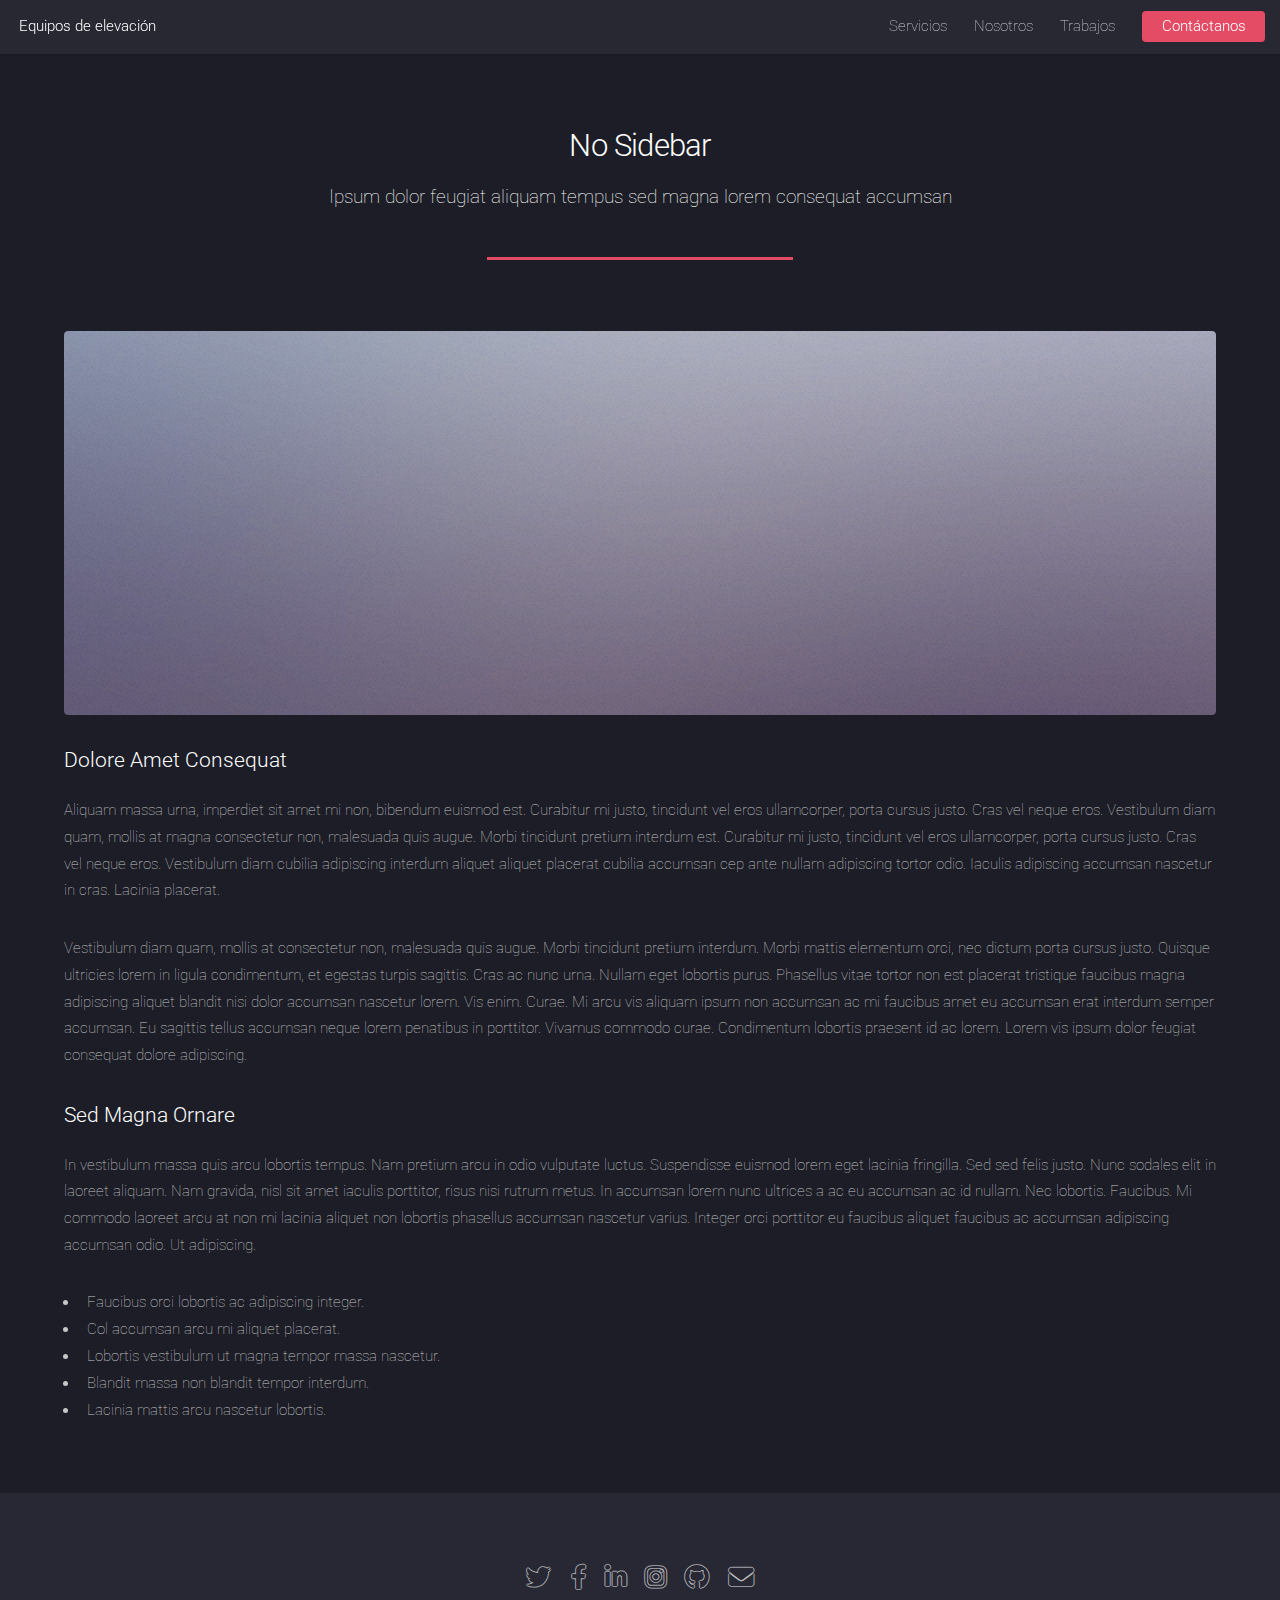
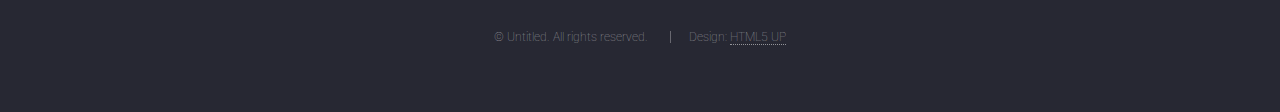
<file: elevators-for-disabled.html>
<!DOCTYPE html>
<!--
	Landed by HTML5 UP
	html5up.net | @ajlkn
	Free for personal and commercial use under the CCA 3.0 license (html5up.net/license)
-->
<html>
  <head>
    <title>No Sidebar - Landed by HTML5 UP</title>
    <meta charset="utf-8" />
    <meta
      name="viewport"
      content="width=device-width, initial-scale=1, user-scalable=no"
    />
    <link rel="stylesheet" href="assets/css/main.css" />
    <noscript
      ><link rel="stylesheet" href="assets/css/noscript.css"
    /></noscript>
  </head>
  <body class="is-preload">
    <div id="page-wrapper">
      <!-- Header -->
      <header id="header">
        <h1 id="logo"><a href="index.html">Equipos de elevación</a></h1>
        <nav id="nav">
          <ul>
            <li><a href="index.html">Servicios</a></li>
            <li>
              <a href="#">Nosotros</a>
              <ul>
                <li><a>Servicios</a></li>
                <li><a>Nosotros</a></li>
                <li><a>No Sidebar</a></li>
                <li>
                  <a href="#">Submenu</a>
                  <ul>
                    <li><a href="#">Option 1</a></li>
                    <li><a href="#">Option 2</a></li>
                    <li><a href="#">Option 3</a></li>
                    <li><a href="#">Option 4</a></li>
                  </ul>
                </li>
              </ul>
            </li>
            <li><a href="#">Trabajos</a></li>
            <li><a href="#" class="button primary">Contáctanos</a></li>
          </ul>
        </nav>
      </header>

      <!-- Main -->
      <div id="main" class="wrapper style1">
        <div class="container">
          <header class="major">
            <h2>No Sidebar</h2>
            <p>
              Ipsum dolor feugiat aliquam tempus sed magna lorem consequat
              accumsan
            </p>
          </header>

          <!-- Content -->
          <section id="content">
            <a href="#" class="image fit"
              ><img src="images/pic07.jpg" alt=""
            /></a>
            <h3>Dolore Amet Consequat</h3>
            <p>
              Aliquam massa urna, imperdiet sit amet mi non, bibendum euismod
              est. Curabitur mi justo, tincidunt vel eros ullamcorper, porta
              cursus justo. Cras vel neque eros. Vestibulum diam quam, mollis at
              magna consectetur non, malesuada quis augue. Morbi tincidunt
              pretium interdum est. Curabitur mi justo, tincidunt vel eros
              ullamcorper, porta cursus justo. Cras vel neque eros. Vestibulum
              diam cubilia adipiscing interdum aliquet aliquet placerat cubilia
              accumsan cep ante nullam adipiscing tortor odio. Iaculis
              adipiscing accumsan nascetur in cras. Lacinia placerat.
            </p>
            <p>
              Vestibulum diam quam, mollis at consectetur non, malesuada quis
              augue. Morbi tincidunt pretium interdum. Morbi mattis elementum
              orci, nec dictum porta cursus justo. Quisque ultricies lorem in
              ligula condimentum, et egestas turpis sagittis. Cras ac nunc urna.
              Nullam eget lobortis purus. Phasellus vitae tortor non est
              placerat tristique faucibus magna adipiscing aliquet blandit nisi
              dolor accumsan nascetur lorem. Vis enim. Curae. Mi arcu vis
              aliquam ipsum non accumsan ac mi faucibus amet eu accumsan erat
              interdum semper accumsan. Eu sagittis tellus accumsan neque lorem
              penatibus in porttitor. Vivamus commodo curae. Condimentum
              lobortis praesent id ac lorem. Lorem vis ipsum dolor feugiat
              consequat dolore adipiscing.
            </p>
            <h3>Sed Magna Ornare</h3>
            <p>
              In vestibulum massa quis arcu lobortis tempus. Nam pretium arcu in
              odio vulputate luctus. Suspendisse euismod lorem eget lacinia
              fringilla. Sed sed felis justo. Nunc sodales elit in laoreet
              aliquam. Nam gravida, nisl sit amet iaculis porttitor, risus nisi
              rutrum metus. In accumsan lorem nunc ultrices a ac eu accumsan ac
              id nullam. Nec lobortis. Faucibus. Mi commodo laoreet arcu at non
              mi lacinia aliquet non lobortis phasellus accumsan nascetur
              varius. Integer orci porttitor eu faucibus aliquet faucibus ac
              accumsan adipiscing accumsan odio. Ut adipiscing.
            </p>
            <ul>
              <li>Faucibus orci lobortis ac adipiscing integer.</li>
              <li>Col accumsan arcu mi aliquet placerat.</li>
              <li>Lobortis vestibulum ut magna tempor massa nascetur.</li>
              <li>Blandit massa non blandit tempor interdum.</li>
              <li>Lacinia mattis arcu nascetur lobortis.</li>
            </ul>
          </section>
        </div>
      </div>

      <!-- Footer -->
      <footer id="footer">
        <ul class="icons">
          <li>
            <a href="#" class="icon brands alt fa-twitter"
              ><span class="label">Twitter</span></a
            >
          </li>
          <li>
            <a href="#" class="icon brands alt fa-facebook-f"
              ><span class="label">Facebook</span></a
            >
          </li>
          <li>
            <a href="#" class="icon brands alt fa-linkedin-in"
              ><span class="label">LinkedIn</span></a
            >
          </li>
          <li>
            <a href="#" class="icon brands alt fa-instagram"
              ><span class="label">Instagram</span></a
            >
          </li>
          <li>
            <a href="#" class="icon brands alt fa-github"
              ><span class="label">GitHub</span></a
            >
          </li>
          <li>
            <a href="#" class="icon solid alt fa-envelope"
              ><span class="label">Email</span></a
            >
          </li>
        </ul>
        <ul class="copyright">
          <li>&copy; Untitled. All rights reserved.</li>
          <li>Design: <a href="http://html5up.net">HTML5 UP</a></li>
        </ul>
      </footer>
    </div>

    <!-- Scripts -->
    <script src="assets/js/jquery.min.js"></script>
    <script src="assets/js/jquery.scrolly.min.js"></script>
    <script src="assets/js/jquery.dropotron.min.js"></script>
    <script src="assets/js/jquery.scrollex.min.js"></script>
    <script src="assets/js/browser.min.js"></script>
    <script src="assets/js/breakpoints.min.js"></script>
    <script src="assets/js/util.js"></script>
    <script src="assets/js/main.js"></script>
  </body>
</html>
</file>
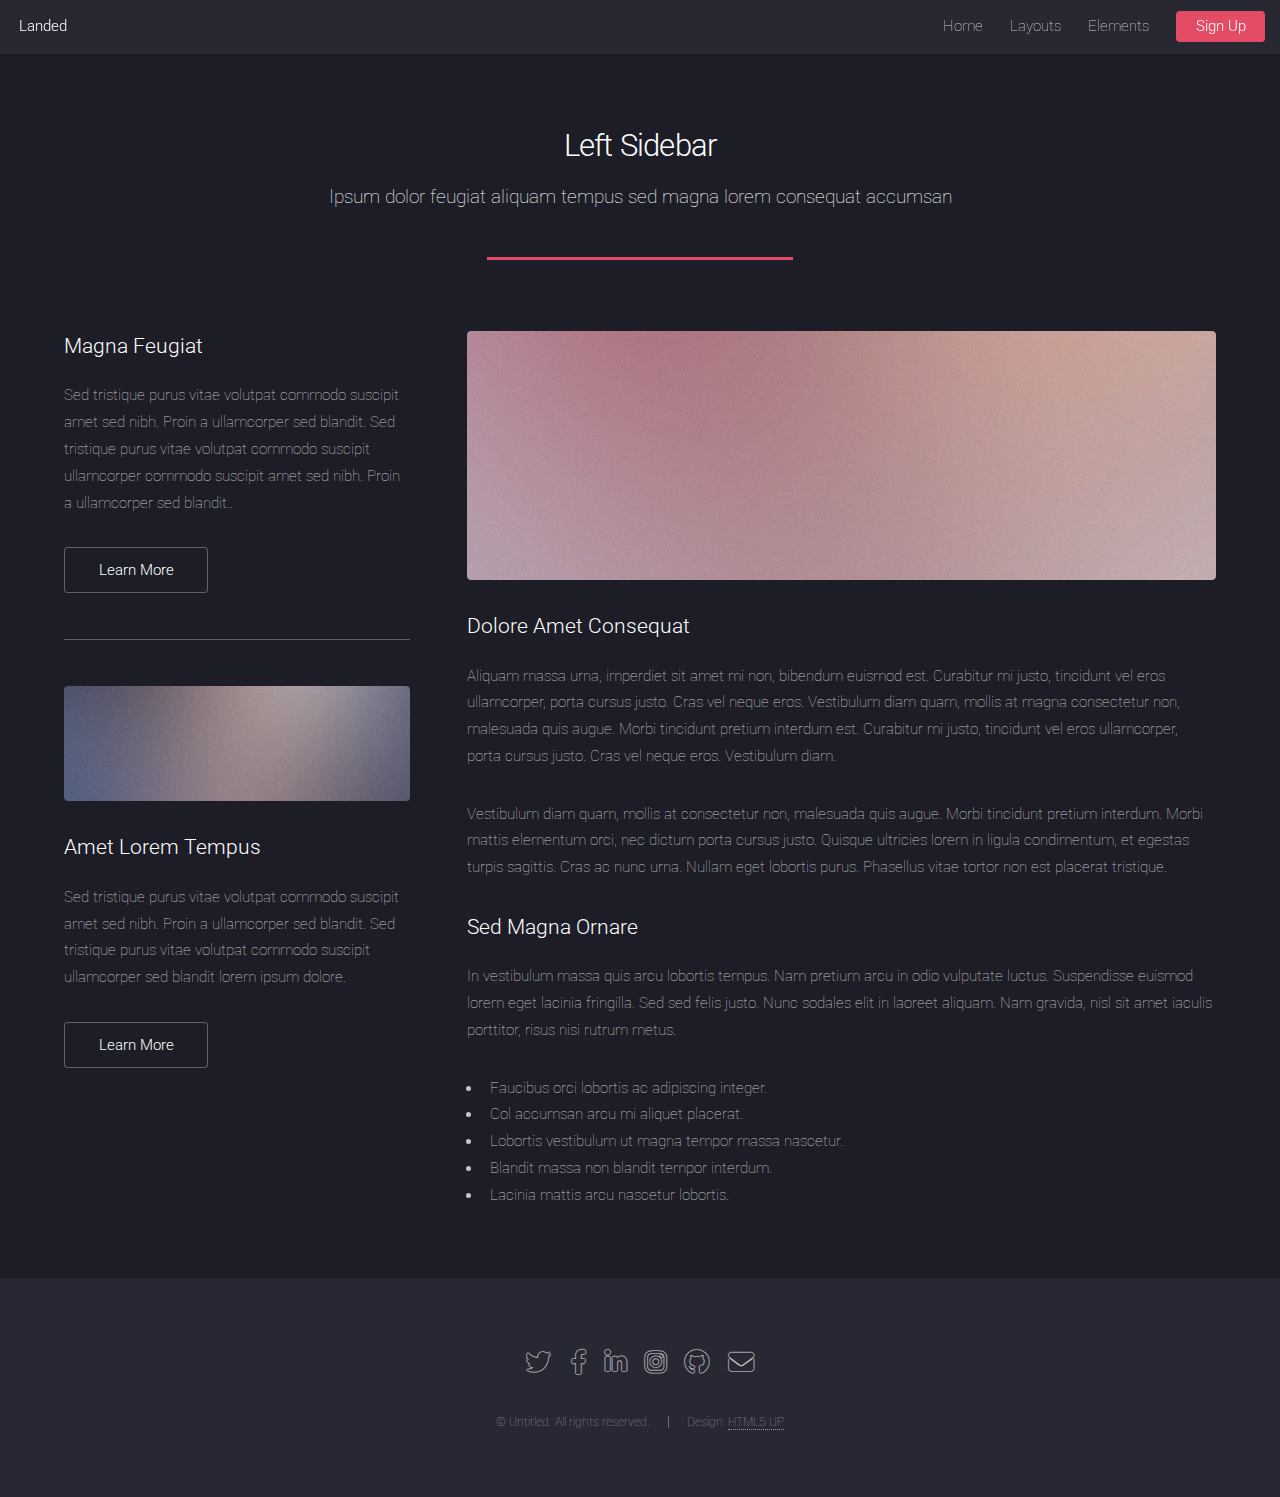
<file: left-sidebar.html>
<!DOCTYPE HTML>
<!--
	Landed by HTML5 UP
	html5up.net | @ajlkn
	Free for personal and commercial use under the CCA 3.0 license (html5up.net/license)
-->
<html>
	<head>
		<title>Left Sidebar - Landed by HTML5 UP</title>
		<meta charset="utf-8" />
		<meta name="viewport" content="width=device-width, initial-scale=1, user-scalable=no" />
		<link rel="stylesheet" href="assets/css/main.css" />
		<noscript><link rel="stylesheet" href="assets/css/noscript.css" /></noscript>
	</head>
	<body class="is-preload">
		<div id="page-wrapper">

			<!-- Header -->
				<header id="header">
					<h1 id="logo"><a href="index.html">Landed</a></h1>
					<nav id="nav">
						<ul>
							<li><a href="index.html">Home</a></li>
							<li>
								<a href="#">Layouts</a>
								<ul>
									<li><a href="left-sidebar.html">Left Sidebar</a></li>
									<li><a href="right-sidebar.html">Right Sidebar</a></li>
									<li><a href="no-sidebar.html">No Sidebar</a></li>
									<li>
										<a href="#">Submenu</a>
										<ul>
											<li><a href="#">Option 1</a></li>
											<li><a href="#">Option 2</a></li>
											<li><a href="#">Option 3</a></li>
											<li><a href="#">Option 4</a></li>
										</ul>
									</li>
								</ul>
							</li>
							<li><a href="elements.html">Elements</a></li>
							<li><a href="#" class="button primary">Sign Up</a></li>
						</ul>
					</nav>
				</header>

			<!-- Main -->
				<div id="main" class="wrapper style1">
					<div class="container">
						<header class="major">
							<h2>Left Sidebar</h2>
							<p>Ipsum dolor feugiat aliquam tempus sed magna lorem consequat accumsan</p>
						</header>
						<div class="row gtr-150">
							<div class="col-4 col-12-medium">

								<!-- Sidebar -->
									<section id="sidebar">
										<section>
											<h3>Magna Feugiat</h3>
											<p>Sed tristique purus vitae volutpat commodo suscipit amet sed nibh. Proin a ullamcorper sed blandit. Sed tristique purus vitae volutpat commodo suscipit ullamcorper commodo suscipit amet sed nibh. Proin a ullamcorper sed blandit..</p>
											<footer>
												<ul class="actions">
													<li><a href="#" class="button">Learn More</a></li>
												</ul>
											</footer>
										</section>
										<hr />
										<section>
											<a href="#" class="image fit"><img src="images/pic06.jpg" alt="" /></a>
											<h3>Amet Lorem Tempus</h3>
											<p>Sed tristique purus vitae volutpat commodo suscipit amet sed nibh. Proin a ullamcorper sed blandit. Sed tristique purus vitae volutpat commodo suscipit ullamcorper sed blandit lorem ipsum dolore.</p>
											<footer>
												<ul class="actions">
													<li><a href="#" class="button">Learn More</a></li>
												</ul>
											</footer>
										</section>
									</section>

							</div>
							<div class="col-8 col-12-medium imp-medium">

								<!-- Content -->
									<section id="content">
										<a href="#" class="image fit"><img src="images/pic05.jpg" alt="" /></a>
										<h3>Dolore Amet Consequat</h3>
										<p>Aliquam massa urna, imperdiet sit amet mi non, bibendum euismod est. Curabitur mi justo, tincidunt vel eros ullamcorper, porta cursus justo. Cras vel neque eros. Vestibulum diam quam, mollis at magna consectetur non, malesuada quis augue. Morbi tincidunt pretium interdum est. Curabitur mi justo, tincidunt vel eros ullamcorper, porta cursus justo. Cras vel neque eros. Vestibulum diam.</p>
										<p>Vestibulum diam quam, mollis at consectetur non, malesuada quis augue. Morbi tincidunt pretium interdum. Morbi mattis elementum orci, nec dictum porta cursus justo. Quisque ultricies lorem in ligula condimentum, et egestas turpis sagittis. Cras ac nunc urna. Nullam eget lobortis purus. Phasellus vitae tortor non est placerat tristique.</p>
										<h3>Sed Magna Ornare</h3>
										<p>In vestibulum massa quis arcu lobortis tempus. Nam pretium arcu in odio vulputate luctus. Suspendisse euismod lorem eget lacinia fringilla. Sed sed felis justo. Nunc sodales elit in laoreet aliquam. Nam gravida, nisl sit amet iaculis porttitor, risus nisi rutrum metus.</p>
										<ul>
											<li>Faucibus orci lobortis ac adipiscing integer.</li>
											<li>Col accumsan arcu mi aliquet placerat.</li>
											<li>Lobortis vestibulum ut magna tempor massa nascetur.</li>
											<li>Blandit massa non blandit tempor interdum.</li>
											<li>Lacinia mattis arcu nascetur lobortis.</li>
										</ul>
									</section>

							</div>
						</div>
					</div>
				</div>

			<!-- Footer -->
				<footer id="footer">
					<ul class="icons">
						<li><a href="#" class="icon brands alt fa-twitter"><span class="label">Twitter</span></a></li>
						<li><a href="#" class="icon brands alt fa-facebook-f"><span class="label">Facebook</span></a></li>
						<li><a href="#" class="icon brands alt fa-linkedin-in"><span class="label">LinkedIn</span></a></li>
						<li><a href="#" class="icon brands alt fa-instagram"><span class="label">Instagram</span></a></li>
						<li><a href="#" class="icon brands alt fa-github"><span class="label">GitHub</span></a></li>
						<li><a href="#" class="icon solid alt fa-envelope"><span class="label">Email</span></a></li>
					</ul>
					<ul class="copyright">
						<li>&copy; Untitled. All rights reserved.</li><li>Design: <a href="http://html5up.net">HTML5 UP</a></li>
					</ul>
				</footer>

		</div>

		<!-- Scripts -->
			<script src="assets/js/jquery.min.js"></script>
			<script src="assets/js/jquery.scrolly.min.js"></script>
			<script src="assets/js/jquery.dropotron.min.js"></script>
			<script src="assets/js/jquery.scrollex.min.js"></script>
			<script src="assets/js/browser.min.js"></script>
			<script src="assets/js/breakpoints.min.js"></script>
			<script src="assets/js/util.js"></script>
			<script src="assets/js/main.js"></script>

	</body>
</html>
</file>
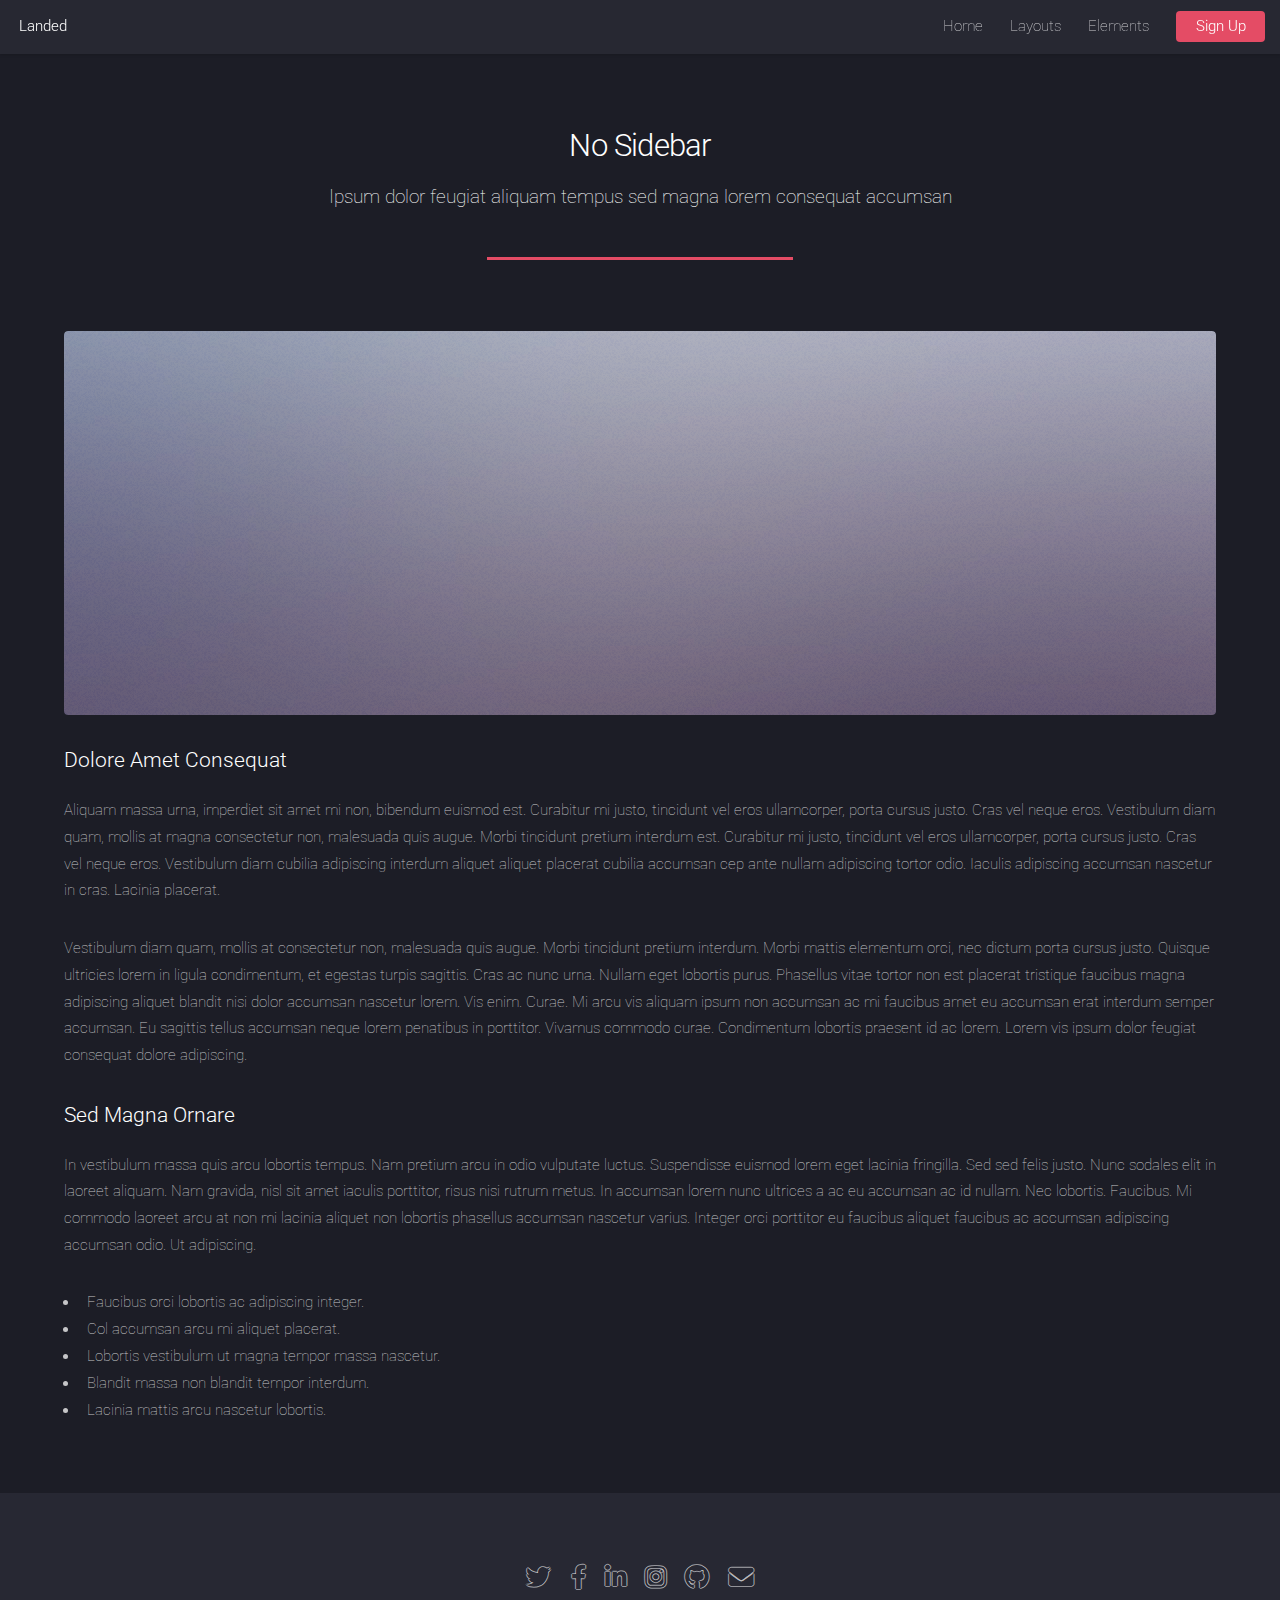
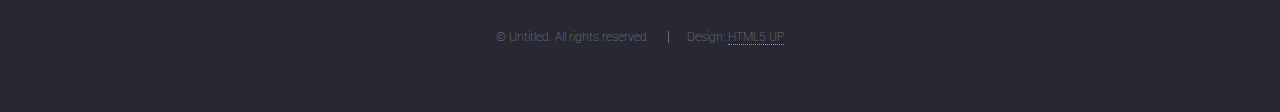
<file: no-sidebar.html>
<!DOCTYPE HTML>
<!--
	Landed by HTML5 UP
	html5up.net | @ajlkn
	Free for personal and commercial use under the CCA 3.0 license (html5up.net/license)
-->
<html>
	<head>
		<title>No Sidebar - Landed by HTML5 UP</title>
		<meta charset="utf-8" />
		<meta name="viewport" content="width=device-width, initial-scale=1, user-scalable=no" />
		<link rel="stylesheet" href="assets/css/main.css" />
		<noscript><link rel="stylesheet" href="assets/css/noscript.css" /></noscript>
	</head>
	<body class="is-preload">
		<div id="page-wrapper">

			<!-- Header -->
				<header id="header">
					<h1 id="logo"><a href="index.html">Landed</a></h1>
					<nav id="nav">
						<ul>
							<li><a href="index.html">Home</a></li>
							<li>
								<a href="#">Layouts</a>
								<ul>
									<li><a href="left-sidebar.html">Left Sidebar</a></li>
									<li><a href="right-sidebar.html">Right Sidebar</a></li>
									<li><a href="no-sidebar.html">No Sidebar</a></li>
									<li>
										<a href="#">Submenu</a>
										<ul>
											<li><a href="#">Option 1</a></li>
											<li><a href="#">Option 2</a></li>
											<li><a href="#">Option 3</a></li>
											<li><a href="#">Option 4</a></li>
										</ul>
									</li>
								</ul>
							</li>
							<li><a href="elements.html">Elements</a></li>
							<li><a href="#" class="button primary">Sign Up</a></li>
						</ul>
					</nav>
				</header>

			<!-- Main -->
				<div id="main" class="wrapper style1">
					<div class="container">
						<header class="major">
							<h2>No Sidebar</h2>
							<p>Ipsum dolor feugiat aliquam tempus sed magna lorem consequat accumsan</p>
						</header>

						<!-- Content -->
							<section id="content">
								<a href="#" class="image fit"><img src="images/pic07.jpg" alt="" /></a>
								<h3>Dolore Amet Consequat</h3>
								<p>Aliquam massa urna, imperdiet sit amet mi non, bibendum euismod est. Curabitur mi justo, tincidunt vel eros ullamcorper, porta cursus justo. Cras vel neque eros. Vestibulum diam quam, mollis at magna consectetur non, malesuada quis augue. Morbi tincidunt pretium interdum est. Curabitur mi justo, tincidunt vel eros ullamcorper, porta cursus justo. Cras vel neque eros. Vestibulum diam cubilia adipiscing interdum aliquet aliquet placerat cubilia accumsan cep ante nullam adipiscing tortor odio. Iaculis adipiscing accumsan nascetur in cras. Lacinia placerat.</p>
								<p>Vestibulum diam quam, mollis at consectetur non, malesuada quis augue. Morbi tincidunt pretium interdum. Morbi mattis elementum orci, nec dictum porta cursus justo. Quisque ultricies lorem in ligula condimentum, et egestas turpis sagittis. Cras ac nunc urna. Nullam eget lobortis purus. Phasellus vitae tortor non est placerat tristique faucibus magna adipiscing aliquet blandit nisi dolor accumsan nascetur lorem. Vis enim. Curae. Mi arcu vis aliquam ipsum non accumsan ac mi faucibus amet eu accumsan erat interdum semper accumsan. Eu sagittis tellus accumsan neque lorem penatibus in porttitor. Vivamus commodo curae. Condimentum lobortis praesent id ac lorem. Lorem vis ipsum dolor feugiat consequat dolore adipiscing.</p>
								<h3>Sed Magna Ornare</h3>
								<p>In vestibulum massa quis arcu lobortis tempus. Nam pretium arcu in odio vulputate luctus. Suspendisse euismod lorem eget lacinia fringilla. Sed sed felis justo. Nunc sodales elit in laoreet aliquam. Nam gravida, nisl sit amet iaculis porttitor, risus nisi rutrum metus. In accumsan lorem nunc ultrices a ac eu accumsan ac id nullam. Nec lobortis. Faucibus. Mi commodo laoreet arcu at non mi lacinia aliquet non lobortis phasellus accumsan nascetur varius. Integer orci porttitor eu faucibus aliquet faucibus ac accumsan adipiscing accumsan odio. Ut adipiscing.</p>
								<ul>
									<li>Faucibus orci lobortis ac adipiscing integer.</li>
									<li>Col accumsan arcu mi aliquet placerat.</li>
									<li>Lobortis vestibulum ut magna tempor massa nascetur.</li>
									<li>Blandit massa non blandit tempor interdum.</li>
									<li>Lacinia mattis arcu nascetur lobortis.</li>
								</ul>
							</section>

					</div>
				</div>

			<!-- Footer -->
				<footer id="footer">
					<ul class="icons">
						<li><a href="#" class="icon brands alt fa-twitter"><span class="label">Twitter</span></a></li>
						<li><a href="#" class="icon brands alt fa-facebook-f"><span class="label">Facebook</span></a></li>
						<li><a href="#" class="icon brands alt fa-linkedin-in"><span class="label">LinkedIn</span></a></li>
						<li><a href="#" class="icon brands alt fa-instagram"><span class="label">Instagram</span></a></li>
						<li><a href="#" class="icon brands alt fa-github"><span class="label">GitHub</span></a></li>
						<li><a href="#" class="icon solid alt fa-envelope"><span class="label">Email</span></a></li>
					</ul>
					<ul class="copyright">
						<li>&copy; Untitled. All rights reserved.</li><li>Design: <a href="http://html5up.net">HTML5 UP</a></li>
					</ul>
				</footer>

		</div>

		<!-- Scripts -->
			<script src="assets/js/jquery.min.js"></script>
			<script src="assets/js/jquery.scrolly.min.js"></script>
			<script src="assets/js/jquery.dropotron.min.js"></script>
			<script src="assets/js/jquery.scrollex.min.js"></script>
			<script src="assets/js/browser.min.js"></script>
			<script src="assets/js/breakpoints.min.js"></script>
			<script src="assets/js/util.js"></script>
			<script src="assets/js/main.js"></script>

	</body>
</html>
</file>
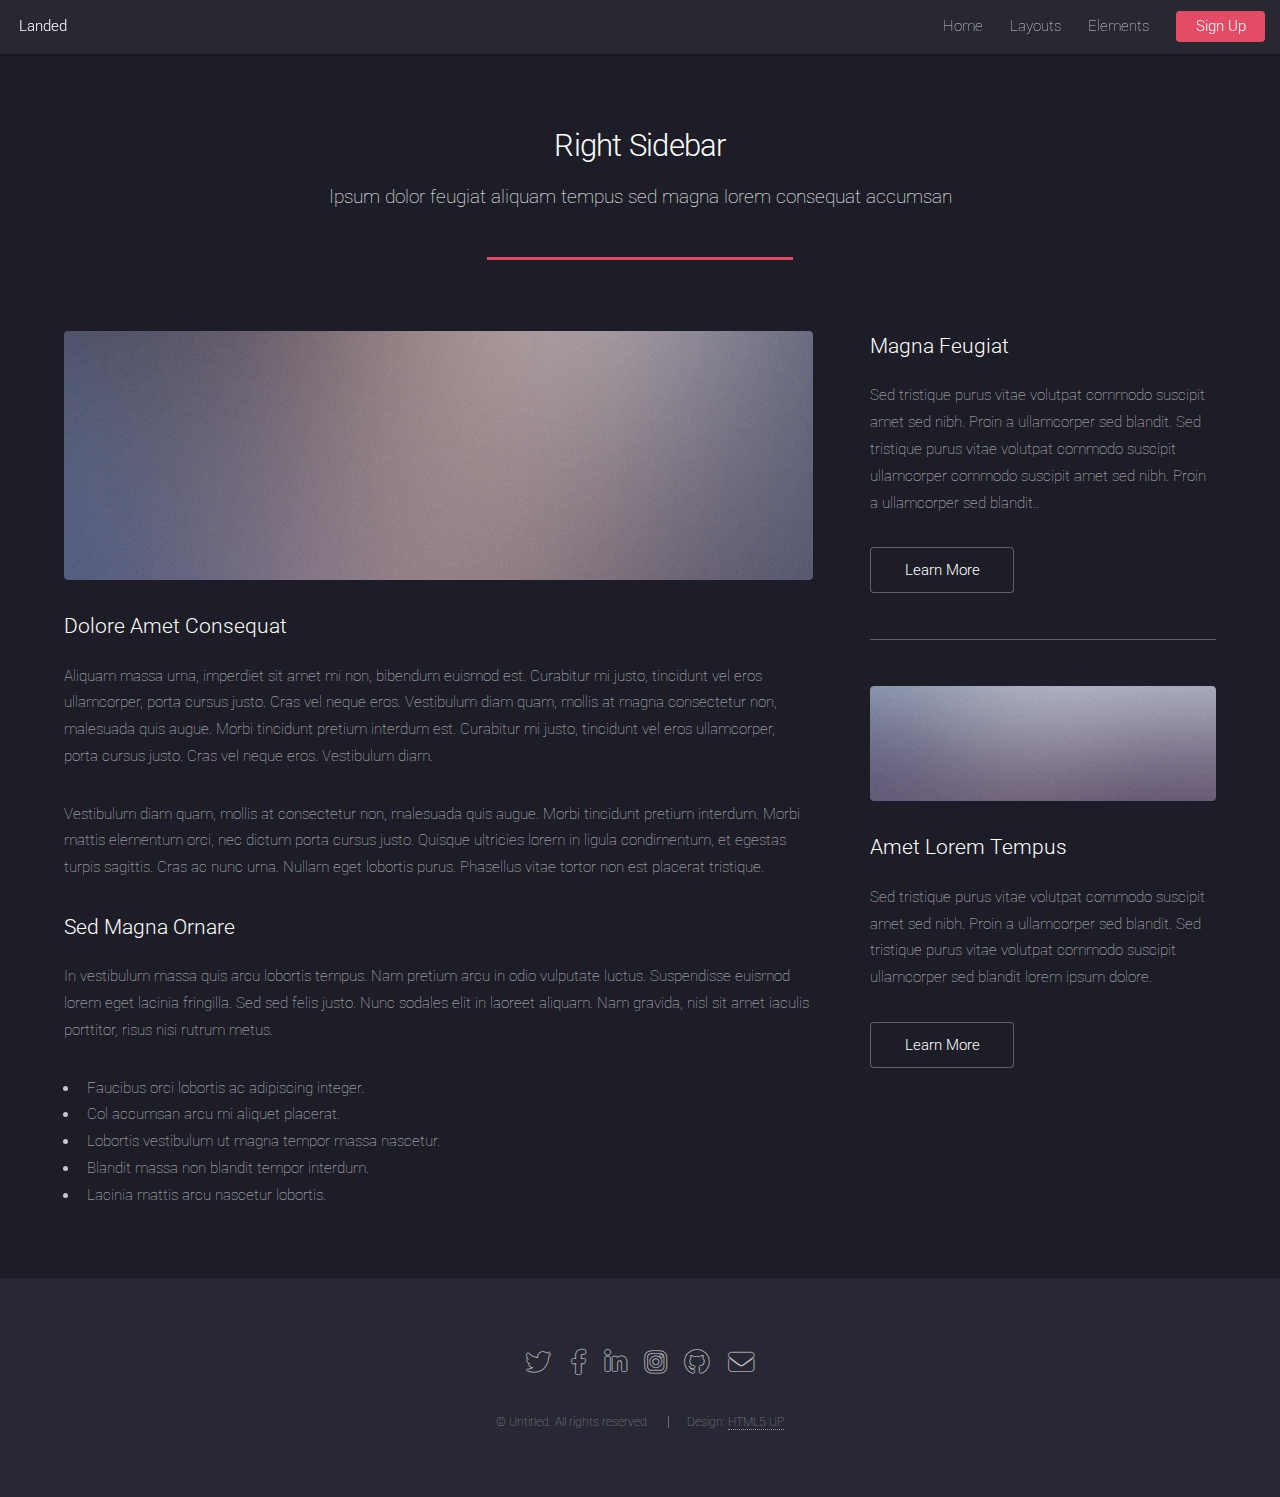
<file: right-sidebar.html>
<!DOCTYPE HTML>
<!--
	Landed by HTML5 UP
	html5up.net | @ajlkn
	Free for personal and commercial use under the CCA 3.0 license (html5up.net/license)
-->
<html>
	<head>
		<title>Right Sidebar - Landed by HTML5 UP</title>
		<meta charset="utf-8" />
		<meta name="viewport" content="width=device-width, initial-scale=1, user-scalable=no" />
		<link rel="stylesheet" href="assets/css/main.css" />
		<noscript><link rel="stylesheet" href="assets/css/noscript.css" /></noscript>
	</head>
	<body class="is-preload">
		<div id="page-wrapper">

			<!-- Header -->
				<header id="header">
					<h1 id="logo"><a href="index.html">Landed</a></h1>
					<nav id="nav">
						<ul>
							<li><a href="index.html">Home</a></li>
							<li>
								<a href="#">Layouts</a>
								<ul>
									<li><a href="left-sidebar.html">Left Sidebar</a></li>
									<li><a href="right-sidebar.html">Right Sidebar</a></li>
									<li><a href="no-sidebar.html">No Sidebar</a></li>
									<li>
										<a href="#">Submenu</a>
										<ul>
											<li><a href="#">Option 1</a></li>
											<li><a href="#">Option 2</a></li>
											<li><a href="#">Option 3</a></li>
											<li><a href="#">Option 4</a></li>
										</ul>
									</li>
								</ul>
							</li>
							<li><a href="elements.html">Elements</a></li>
							<li><a href="#" class="button primary">Sign Up</a></li>
						</ul>
					</nav>
				</header>

			<!-- Main -->
				<div id="main" class="wrapper style1">
					<div class="container">
						<header class="major">
							<h2>Right Sidebar</h2>
							<p>Ipsum dolor feugiat aliquam tempus sed magna lorem consequat accumsan</p>
						</header>
						<div class="row gtr-150">
							<div class="col-8 col-12-medium">

								<!-- Content -->
									<section id="content">
										<a href="#" class="image fit"><img src="images/pic06.jpg" alt="" /></a>
										<h3>Dolore Amet Consequat</h3>
										<p>Aliquam massa urna, imperdiet sit amet mi non, bibendum euismod est. Curabitur mi justo, tincidunt vel eros ullamcorper, porta cursus justo. Cras vel neque eros. Vestibulum diam quam, mollis at magna consectetur non, malesuada quis augue. Morbi tincidunt pretium interdum est. Curabitur mi justo, tincidunt vel eros ullamcorper, porta cursus justo. Cras vel neque eros. Vestibulum diam.</p>
										<p>Vestibulum diam quam, mollis at consectetur non, malesuada quis augue. Morbi tincidunt pretium interdum. Morbi mattis elementum orci, nec dictum porta cursus justo. Quisque ultricies lorem in ligula condimentum, et egestas turpis sagittis. Cras ac nunc urna. Nullam eget lobortis purus. Phasellus vitae tortor non est placerat tristique.</p>
										<h3>Sed Magna Ornare</h3>
										<p>In vestibulum massa quis arcu lobortis tempus. Nam pretium arcu in odio vulputate luctus. Suspendisse euismod lorem eget lacinia fringilla. Sed sed felis justo. Nunc sodales elit in laoreet aliquam. Nam gravida, nisl sit amet iaculis porttitor, risus nisi rutrum metus.</p>
										<ul>
											<li>Faucibus orci lobortis ac adipiscing integer.</li>
											<li>Col accumsan arcu mi aliquet placerat.</li>
											<li>Lobortis vestibulum ut magna tempor massa nascetur.</li>
											<li>Blandit massa non blandit tempor interdum.</li>
											<li>Lacinia mattis arcu nascetur lobortis.</li>
										</ul>
									</section>

							</div>
							<div class="col-4 col-12-medium">

								<!-- Sidebar -->
									<section id="sidebar">
										<section>
											<h3>Magna Feugiat</h3>
											<p>Sed tristique purus vitae volutpat commodo suscipit amet sed nibh. Proin a ullamcorper sed blandit. Sed tristique purus vitae volutpat commodo suscipit ullamcorper commodo suscipit amet sed nibh. Proin a ullamcorper sed blandit..</p>
											<footer>
												<ul class="actions">
													<li><a href="#" class="button">Learn More</a></li>
												</ul>
											</footer>
										</section>
										<hr />
										<section>
											<a href="#" class="image fit"><img src="images/pic07.jpg" alt="" /></a>
											<h3>Amet Lorem Tempus</h3>
											<p>Sed tristique purus vitae volutpat commodo suscipit amet sed nibh. Proin a ullamcorper sed blandit. Sed tristique purus vitae volutpat commodo suscipit ullamcorper sed blandit lorem ipsum dolore.</p>
											<footer>
												<ul class="actions">
													<li><a href="#" class="button">Learn More</a></li>
												</ul>
											</footer>
										</section>
									</section>

							</div>
						</div>
					</div>
				</div>

			<!-- Footer -->
				<footer id="footer">
					<ul class="icons">
						<li><a href="#" class="icon brands alt fa-twitter"><span class="label">Twitter</span></a></li>
						<li><a href="#" class="icon brands alt fa-facebook-f"><span class="label">Facebook</span></a></li>
						<li><a href="#" class="icon brands alt fa-linkedin-in"><span class="label">LinkedIn</span></a></li>
						<li><a href="#" class="icon brands alt fa-instagram"><span class="label">Instagram</span></a></li>
						<li><a href="#" class="icon brands alt fa-github"><span class="label">GitHub</span></a></li>
						<li><a href="#" class="icon solid alt fa-envelope"><span class="label">Email</span></a></li>
					</ul>
					<ul class="copyright">
						<li>&copy; Untitled. All rights reserved.</li><li>Design: <a href="http://html5up.net">HTML5 UP</a></li>
					</ul>
				</footer>

		</div>

		<!-- Scripts -->
			<script src="assets/js/jquery.min.js"></script>
			<script src="assets/js/jquery.scrolly.min.js"></script>
			<script src="assets/js/jquery.dropotron.min.js"></script>
			<script src="assets/js/jquery.scrollex.min.js"></script>
			<script src="assets/js/browser.min.js"></script>
			<script src="assets/js/breakpoints.min.js"></script>
			<script src="assets/js/util.js"></script>
			<script src="assets/js/main.js"></script>

	</body>
</html>
</file>
<file: assets/css/noscript.css>
/*
	Landed by HTML5 UP
	html5up.net | @ajlkn
	Free for personal and commercial use under the CCA 3.0 license (html5up.net/license)
*/

/* Loader */

	body.landing.is-preload:before {
		display: none;
	}

	body.landing.is-preload:after {
		display: none;
	}
</file>
<file: assets/css/main.css>
@import url("fontawesome-all.min.css");
@import url("https://fonts.googleapis.com/css?family=Roboto:100,300,100italic,300italic");

/*
	Landed by HTML5 UP
	html5up.net | @ajlkn
	Free for personal and commercial use under the CCA 3.0 license (html5up.net/license)
*/

html,
body,
div,
span,
applet,
object,
iframe,
h1,
h2,
h3,
h4,
h5,
h6,
p,
blockquote,
pre,
a,
abbr,
acronym,
address,
big,
cite,
code,
del,
dfn,
em,
img,
ins,
kbd,
q,
s,
samp,
small,
strike,
strong,
sub,
sup,
tt,
var,
b,
u,
i,
center,
dl,
dt,
dd,
ol,
ul,
li,
fieldset,
form,
label,
legend,
table,
caption,
tbody,
tfoot,
thead,
tr,
th,
td,
article,
aside,
canvas,
details,
embed,
figure,
figcaption,
footer,
header,
hgroup,
menu,
nav,
output,
ruby,
section,
summary,
time,
mark,
audio,
video {
  margin: 0;
  padding: 0;
  border: 0;
  font-size: 100%;
  font: inherit;
  vertical-align: baseline;
}

article,
aside,
details,
figcaption,
figure,
footer,
header,
hgroup,
menu,
nav,
section {
  display: block;
}

body {
  line-height: 1;
}

ol,
ul {
  list-style: none;
}

blockquote,
q {
  quotes: none;
}

blockquote:before,
blockquote:after,
q:before,
q:after {
  content: "";
  content: none;
}

table {
  border-collapse: collapse;
  border-spacing: 0;
}

body {
  -webkit-text-size-adjust: none;
}

mark {
  background-color: transparent;
  color: inherit;
}

input::-moz-focus-inner {
  border: 0;
  padding: 0;
}

input,
select,
textarea {
  -moz-appearance: none;
  -webkit-appearance: none;
  -ms-appearance: none;
  appearance: none;
}

/* Basic */

html {
  box-sizing: border-box;
}

*,
*:before,
*:after {
  box-sizing: inherit;
}

html,
body {
  background: #1c1d26;
}

body.is-preload *,
body.is-preload *:before,
body.is-preload *:after {
  -moz-animation: none !important;
  -webkit-animation: none !important;
  -ms-animation: none !important;
  animation: none !important;
  -moz-transition: none !important;
  -webkit-transition: none !important;
  -ms-transition: none !important;
  transition: none !important;
}

body,
input,
select,
textarea {
  color: rgba(255, 255, 255, 0.75);
  font-family: "Roboto", Helvetica, sans-serif;
  font-size: 15pt;
  font-weight: 100;
  line-height: 1.75em;
}

a {
  -moz-transition: border-color 0.2s ease-in-out, color 0.2s ease-in-out;
  -webkit-transition: border-color 0.2s ease-in-out, color 0.2s ease-in-out;
  -ms-transition: border-color 0.2s ease-in-out, color 0.2s ease-in-out;
  transition: border-color 0.2s ease-in-out, color 0.2s ease-in-out;
  border-bottom: dotted 1px;
  color: #e44c65;
  text-decoration: none;
}

a:hover {
  color: #e44c65 !important;
  border-bottom-color: transparent;
}

strong,
b {
  color: #ffffff;
  font-weight: 300;
}

em,
i {
  font-style: italic;
}

p {
  margin: 0 0 2em 0;
}

h1,
h2,
h3,
h4,
h5,
h6 {
  color: #ffffff;
  font-weight: 300;
  line-height: 1em;
  margin: 0 0 1em 0;
}

h1 a,
h2 a,
h3 a,
h4 a,
h5 a,
h6 a {
  color: inherit;
  border: 0;
}

h2 {
  font-size: 2em;
  line-height: 1.5em;
  letter-spacing: -0.025em;
}

h3 {
  font-size: 1.35em;
  line-height: 1.5em;
}

h4 {
  font-size: 1.1em;
  line-height: 1.5em;
}

h5 {
  font-size: 0.9em;
  line-height: 1.5em;
}

h6 {
  font-size: 0.7em;
  line-height: 1.5em;
}

sub {
  font-size: 0.8em;
  position: relative;
  top: 0.5em;
}

sup {
  font-size: 0.8em;
  position: relative;
  top: -0.5em;
}

hr {
  border: 0;
  border-bottom: solid 1px rgba(255, 255, 255, 0.3);
  margin: 3em 0;
}

hr.major {
  margin: 4em 0;
}

blockquote {
  border-left: solid 4px rgba(255, 255, 255, 0.3);
  font-style: italic;
  margin: 0 0 2em 0;
  padding: 0.5em 0 0.5em 2em;
}

code {
  background: rgba(255, 255, 255, 0.075);
  border-radius: 4px;
  font-family: "Courier New", monospace;
  font-size: 0.9em;
  margin: 0 0.25em;
  padding: 0.25em 0.65em;
}

pre {
  -webkit-overflow-scrolling: touch;
  font-family: "Courier New", monospace;
  font-size: 0.9em;
  margin: 0 0 2em 0;
}

pre code {
  display: block;
  line-height: 1.75em;
  padding: 1em 1.5em;
  overflow-x: auto;
}

.align-left {
  text-align: left;
}

.align-center {
  text-align: center;
}

.align-right {
  text-align: right;
}

/* Loader */

@-moz-keyframes spinner-show {
  0% {
    opacity: 0;
  }

  100% {
    opacity: 1;
  }
}

@-webkit-keyframes spinner-show {
  0% {
    opacity: 0;
  }

  100% {
    opacity: 1;
  }
}

@-ms-keyframes spinner-show {
  0% {
    opacity: 0;
  }

  100% {
    opacity: 1;
  }
}

@keyframes spinner-show {
  0% {
    opacity: 0;
  }

  100% {
    opacity: 1;
  }
}

@-moz-keyframes spinner-hide {
  0% {
    color: rgba(255, 255, 255, 0.15);
    z-index: 100001;
    -moz-transform: scale(1) rotate(0deg);
    -webkit-transform: scale(1) rotate(0deg);
    -ms-transform: scale(1) rotate(0deg);
    transform: scale(1) rotate(0deg);
  }

  99% {
    color: #1c1d26;
    z-index: 100001;
    -moz-transform: scale(0.5) rotate(360deg);
    -webkit-transform: scale(0.5) rotate(360deg);
    -ms-transform: scale(0.5) rotate(360deg);
    transform: scale(0.5) rotate(360deg);
  }

  100% {
    color: #1c1d26;
    z-index: -1;
    -moz-transform: scale(0.5) rotate(360deg);
    -webkit-transform: scale(0.5) rotate(360deg);
    -ms-transform: scale(0.5) rotate(360deg);
    transform: scale(0.5) rotate(360deg);
  }
}

@-webkit-keyframes spinner-hide {
  0% {
    color: rgba(255, 255, 255, 0.15);
    z-index: 100001;
    -moz-transform: scale(1) rotate(0deg);
    -webkit-transform: scale(1) rotate(0deg);
    -ms-transform: scale(1) rotate(0deg);
    transform: scale(1) rotate(0deg);
  }

  99% {
    color: #1c1d26;
    z-index: 100001;
    -moz-transform: scale(0.5) rotate(360deg);
    -webkit-transform: scale(0.5) rotate(360deg);
    -ms-transform: scale(0.5) rotate(360deg);
    transform: scale(0.5) rotate(360deg);
  }

  100% {
    color: #1c1d26;
    z-index: -1;
    -moz-transform: scale(0.5) rotate(360deg);
    -webkit-transform: scale(0.5) rotate(360deg);
    -ms-transform: scale(0.5) rotate(360deg);
    transform: scale(0.5) rotate(360deg);
  }
}

@-ms-keyframes spinner-hide {
  0% {
    color: rgba(255, 255, 255, 0.15);
    z-index: 100001;
    -moz-transform: scale(1) rotate(0deg);
    -webkit-transform: scale(1) rotate(0deg);
    -ms-transform: scale(1) rotate(0deg);
    transform: scale(1) rotate(0deg);
  }

  99% {
    color: #1c1d26;
    z-index: 100001;
    -moz-transform: scale(0.5) rotate(360deg);
    -webkit-transform: scale(0.5) rotate(360deg);
    -ms-transform: scale(0.5) rotate(360deg);
    transform: scale(0.5) rotate(360deg);
  }

  100% {
    color: #1c1d26;
    z-index: -1;
    -moz-transform: scale(0.5) rotate(360deg);
    -webkit-transform: scale(0.5) rotate(360deg);
    -ms-transform: scale(0.5) rotate(360deg);
    transform: scale(0.5) rotate(360deg);
  }
}

@keyframes spinner-hide {
  0% {
    color: rgba(255, 255, 255, 0.15);
    z-index: 100001;
    -moz-transform: scale(1) rotate(0deg);
    -webkit-transform: scale(1) rotate(0deg);
    -ms-transform: scale(1) rotate(0deg);
    transform: scale(1) rotate(0deg);
  }

  99% {
    color: #1c1d26;
    z-index: 100001;
    -moz-transform: scale(0.5) rotate(360deg);
    -webkit-transform: scale(0.5) rotate(360deg);
    -ms-transform: scale(0.5) rotate(360deg);
    transform: scale(0.5) rotate(360deg);
  }

  100% {
    color: #1c1d26;
    z-index: -1;
    -moz-transform: scale(0.5) rotate(360deg);
    -webkit-transform: scale(0.5) rotate(360deg);
    -ms-transform: scale(0.5) rotate(360deg);
    transform: scale(0.5) rotate(360deg);
  }
}

@-moz-keyframes spinner-rotate {
  0% {
    -moz-transform: scale(1) rotate(0deg);
    -webkit-transform: scale(1) rotate(0deg);
    -ms-transform: scale(1) rotate(0deg);
    transform: scale(1) rotate(0deg);
  }

  100% {
    -moz-transform: scale(1) rotate(360deg);
    -webkit-transform: scale(1) rotate(360deg);
    -ms-transform: scale(1) rotate(360deg);
    transform: scale(1) rotate(360deg);
  }
}

@-webkit-keyframes spinner-rotate {
  0% {
    -moz-transform: scale(1) rotate(0deg);
    -webkit-transform: scale(1) rotate(0deg);
    -ms-transform: scale(1) rotate(0deg);
    transform: scale(1) rotate(0deg);
  }

  100% {
    -moz-transform: scale(1) rotate(360deg);
    -webkit-transform: scale(1) rotate(360deg);
    -ms-transform: scale(1) rotate(360deg);
    transform: scale(1) rotate(360deg);
  }
}

@-ms-keyframes spinner-rotate {
  0% {
    -moz-transform: scale(1) rotate(0deg);
    -webkit-transform: scale(1) rotate(0deg);
    -ms-transform: scale(1) rotate(0deg);
    transform: scale(1) rotate(0deg);
  }

  100% {
    -moz-transform: scale(1) rotate(360deg);
    -webkit-transform: scale(1) rotate(360deg);
    -ms-transform: scale(1) rotate(360deg);
    transform: scale(1) rotate(360deg);
  }
}

@keyframes spinner-rotate {
  0% {
    -moz-transform: scale(1) rotate(0deg);
    -webkit-transform: scale(1) rotate(0deg);
    -ms-transform: scale(1) rotate(0deg);
    transform: scale(1) rotate(0deg);
  }

  100% {
    -moz-transform: scale(1) rotate(360deg);
    -webkit-transform: scale(1) rotate(360deg);
    -ms-transform: scale(1) rotate(360deg);
    transform: scale(1) rotate(360deg);
  }
}

@-moz-keyframes overlay-hide {
  0% {
    opacity: 1;
    z-index: 100000;
  }

  15% {
    opacity: 1;
    z-index: 100000;
  }

  99% {
    opacity: 0;
    z-index: 100000;
  }

  100% {
    opacity: 0;
    z-index: -1;
  }
}

@-webkit-keyframes overlay-hide {
  0% {
    opacity: 1;
    z-index: 100000;
  }

  15% {
    opacity: 1;
    z-index: 100000;
  }

  99% {
    opacity: 0;
    z-index: 100000;
  }

  100% {
    opacity: 0;
    z-index: -1;
  }
}

@-ms-keyframes overlay-hide {
  0% {
    opacity: 1;
    z-index: 100000;
  }

  15% {
    opacity: 1;
    z-index: 100000;
  }

  99% {
    opacity: 0;
    z-index: 100000;
  }

  100% {
    opacity: 0;
    z-index: -1;
  }
}

@keyframes overlay-hide {
  0% {
    opacity: 1;
    z-index: 100000;
  }

  15% {
    opacity: 1;
    z-index: 100000;
  }

  99% {
    opacity: 0;
    z-index: 100000;
  }

  100% {
    opacity: 0;
    z-index: -1;
  }
}

body.landing {
  text-decoration: none;
}

body.landing:before {
  -moz-osx-font-smoothing: grayscale;
  -webkit-font-smoothing: antialiased;
  display: inline-block;
  font-style: normal;
  font-variant: normal;
  text-rendering: auto;
  line-height: 1;
  text-transform: none !important;
  font-family: "Font Awesome 5 Free";
  font-weight: 900;
}

body.landing:before {
  -moz-animation: spinner-show 1.5s 1 0.25s ease forwards,
    spinner-hide 0.25s ease-in-out forwards !important;
  -webkit-animation: spinner-show 1.5s 1 0.25s ease forwards,
    spinner-hide 0.25s ease-in-out forwards !important;
  -ms-animation: spinner-show 1.5s 1 0.25s ease forwards,
    spinner-hide 0.25s ease-in-out forwards !important;
  animation: spinner-show 1.5s 1 0.25s ease forwards,
    spinner-hide 0.25s ease-in-out forwards !important;
  -moz-transform-origin: 50% 50%;
  -webkit-transform-origin: 50% 50%;
  -ms-transform-origin: 50% 50%;
  transform-origin: 50% 50%;
  color: rgba(255, 255, 255, 0.15);
  content: "\f1ce";
  cursor: default;
  display: block;
  font-size: 2em;
  height: 2em;
  left: 50%;
  line-height: 2em;
  margin: -1em 0 0 -1em;
  opacity: 0;
  position: fixed;
  text-align: center;
  top: 50%;
  width: 2em;
  z-index: -1;
}

body.landing:after {
  -moz-animation: overlay-hide 1.5s ease-in forwards !important;
  -webkit-animation: overlay-hide 1.5s ease-in forwards !important;
  -ms-animation: overlay-hide 1.5s ease-in forwards !important;
  animation: overlay-hide 1.5s ease-in forwards !important;
  background: #1c1d26;
  content: "";
  display: block;
  height: 100%;
  left: 0;
  opacity: 0;
  position: fixed;
  top: 0;
  width: 100%;
  z-index: -1;
}

body.landing.is-preload:before {
  -moz-animation: spinner-show 1.5s 1 0.25s ease forwards,
    spinner-rotate 0.75s infinite linear !important;
  -webkit-animation: spinner-show 1.5s 1 0.25s ease forwards,
    spinner-rotate 0.75s infinite linear !important;
  -ms-animation: spinner-show 1.5s 1 0.25s ease forwards,
    spinner-rotate 0.75s infinite linear !important;
  animation: spinner-show 1.5s 1 0.25s ease forwards,
    spinner-rotate 0.75s infinite linear !important;
  z-index: 100001;
}

body.landing.is-preload:after {
  -moz-animation: none !important;
  -webkit-animation: none !important;
  -ms-animation: none !important;
  animation: none !important;
  opacity: 1;
  z-index: 100000;
}

@media (-webkit-min-device-pixel-ratio: 2) {
  body.landing:before {
    line-height: 2.025em;
  }
}

.row-mb {
  margin-bottom: 20px;
}

img.btn-whatsapp {
  display: block !important;
  position: fixed;
  z-index: 22;
  bottom: 20px;
  right: 20px;
  cursor: pointer;
  border-radius: 100px !important;
}

/* Container */

.container {
  margin: 0 auto;
  max-width: calc(100% - 4em);
  width: 70em;
}

.container.xsmall {
  width: 17.5em;
}

.container.small {
  width: 35em;
}

.container.medium {
  width: 52.5em;
}

.container.large {
  width: 87.5em;
}

.container.xlarge {
  width: 105em;
}

.container.max {
  width: 100%;
}

@media screen and (max-width: 1280px) {
  .container {
    width: 90%;
    max-width: 100%;
  }
}

@media screen and (max-width: 980px) {
  .container {
    width: 100% !important;
  }
}

/* Row */

.row {
  display: flex;
  flex-wrap: wrap;
  box-sizing: border-box;
  align-items: stretch;
}

.row > * {
  box-sizing: border-box;
}

.row.gtr-uniform > * > :last-child {
  margin-bottom: 0;
}

.row.aln-left {
  justify-content: flex-start;
}

.row.aln-center {
  justify-content: center;
}

.row.aln-right {
  justify-content: flex-end;
}

.row.aln-top {
  align-items: flex-start;
}

.row.aln-middle {
  align-items: center;
}

.row.aln-bottom {
  align-items: flex-end;
}

.row > .imp {
  order: -1;
}

.row > .col-1 {
  width: 8.33333%;
}

.row > .off-1 {
  margin-left: 8.33333%;
}

.row > .col-2 {
  width: 16.66667%;
}

.row > .off-2 {
  margin-left: 16.66667%;
}

.row > .col-3 {
  width: 25%;
}

.row > .off-3 {
  margin-left: 25%;
}

.row > .col-4 {
  width: 33.33333%;
}

.row > .off-4 {
  margin-left: 33.33333%;
}

.row > .col-5 {
  width: 41.66667%;
}

.row > .off-5 {
  margin-left: 41.66667%;
}

.row > .col-6 {
  width: 50%;
}

.row > .off-6 {
  margin-left: 50%;
}

.row > .col-7 {
  width: 58.33333%;
}

.row > .off-7 {
  margin-left: 58.33333%;
}

.row > .col-8 {
  width: 66.66667%;
}

.row > .off-8 {
  margin-left: 66.66667%;
}

.row > .col-9 {
  width: 75%;
}

.row > .off-9 {
  margin-left: 75%;
}

.row > .col-10 {
  width: 83.33333%;
}

.row > .off-10 {
  margin-left: 83.33333%;
}

.row > .col-11 {
  width: 91.66667%;
}

.row > .off-11 {
  margin-left: 91.66667%;
}

.row > .col-12 {
  width: 100%;
}

.row > .off-12 {
  margin-left: 100%;
}

.row.gtr-0 {
  margin-top: 0;
  margin-left: 0em;
}

.row.gtr-0 > * {
  padding: 0 0 0 0em;
}

.row.gtr-0.gtr-uniform {
  margin-top: 0em;
}

.row.gtr-0.gtr-uniform > * {
  padding-top: 0em;
}

.row.gtr-25 {
  margin-top: 0;
  margin-left: -0.625em;
}

.row.gtr-25 > * {
  padding: 0 0 0 0.625em;
}

.row.gtr-25.gtr-uniform {
  margin-top: -0.625em;
}

.row.gtr-25.gtr-uniform > * {
  padding-top: 0.625em;
}

.row.gtr-50 {
  margin-top: 0;
  margin-left: -1.25em;
}

.row.gtr-50 > * {
  padding: 0 0 0 1.25em;
}

.row.gtr-50.gtr-uniform {
  margin-top: -1.25em;
}

.row.gtr-50.gtr-uniform > * {
  padding-top: 1.25em;
}

.row {
  margin-top: 0;
  margin-left: -2.5em;
}

.row > * {
  padding: 0 0 0 2.5em;
}

.row.gtr-uniform {
  margin-top: -2.5em;
}

.row.gtr-uniform > * {
  padding-top: 2.5em;
}

.row.gtr-150 {
  margin-top: 0;
  margin-left: -3.75em;
}

.row.gtr-150 > * {
  padding: 0 0 0 3.75em;
}

.row.gtr-150.gtr-uniform {
  margin-top: -3.75em;
}

.row.gtr-150.gtr-uniform > * {
  padding-top: 3.75em;
}

.row.gtr-200 {
  margin-top: 0;
  margin-left: -5em;
}

.row.gtr-200 > * {
  padding: 0 0 0 5em;
}

.row.gtr-200.gtr-uniform {
  margin-top: -5em;
}

.row.gtr-200.gtr-uniform > * {
  padding-top: 5em;
}

@media screen and (max-width: 1680px) {
  .row {
    display: flex;
    flex-wrap: wrap;
    box-sizing: border-box;
    align-items: stretch;
  }

  .row > * {
    box-sizing: border-box;
  }

  .row.gtr-uniform > * > :last-child {
    margin-bottom: 0;
  }

  .row.aln-left {
    justify-content: flex-start;
  }

  .row.aln-center {
    justify-content: center;
  }

  .row.aln-right {
    justify-content: flex-end;
  }

  .row.aln-top {
    align-items: flex-start;
  }

  .row.aln-middle {
    align-items: center;
  }

  .row.aln-bottom {
    align-items: flex-end;
  }

  .row > .imp-xlarge {
    order: -1;
  }

  .row > .col-1-xlarge {
    width: 8.33333%;
  }

  .row > .off-1-xlarge {
    margin-left: 8.33333%;
  }

  .row > .col-2-xlarge {
    width: 16.66667%;
  }

  .row > .off-2-xlarge {
    margin-left: 16.66667%;
  }

  .row > .col-3-xlarge {
    width: 25%;
  }

  .row > .off-3-xlarge {
    margin-left: 25%;
  }

  .row > .col-4-xlarge {
    width: 33.33333%;
  }

  .row > .off-4-xlarge {
    margin-left: 33.33333%;
  }

  .row > .col-5-xlarge {
    width: 41.66667%;
  }

  .row > .off-5-xlarge {
    margin-left: 41.66667%;
  }

  .row > .col-6-xlarge {
    width: 50%;
  }

  .row > .off-6-xlarge {
    margin-left: 50%;
  }

  .row > .col-7-xlarge {
    width: 58.33333%;
  }

  .row > .off-7-xlarge {
    margin-left: 58.33333%;
  }

  .row > .col-8-xlarge {
    width: 66.66667%;
  }

  .row > .off-8-xlarge {
    margin-left: 66.66667%;
  }

  .row > .col-9-xlarge {
    width: 75%;
  }

  .row > .off-9-xlarge {
    margin-left: 75%;
  }

  .row > .col-10-xlarge {
    width: 83.33333%;
  }

  .row > .off-10-xlarge {
    margin-left: 83.33333%;
  }

  .row > .col-11-xlarge {
    width: 91.66667%;
  }

  .row > .off-11-xlarge {
    margin-left: 91.66667%;
  }

  .row > .col-12-xlarge {
    width: 100%;
  }

  .row > .off-12-xlarge {
    margin-left: 100%;
  }

  .row.gtr-0 {
    margin-top: 0;
    margin-left: 0em;
  }

  .row.gtr-0 > * {
    padding: 0 0 0 0em;
  }

  .row.gtr-0.gtr-uniform {
    margin-top: 0em;
  }

  .row.gtr-0.gtr-uniform > * {
    padding-top: 0em;
  }

  .row.gtr-25 {
    margin-top: 0;
    margin-left: -0.625em;
  }

  .row.gtr-25 > * {
    padding: 0 0 0 0.625em;
  }

  .row.gtr-25.gtr-uniform {
    margin-top: -0.625em;
  }

  .row.gtr-25.gtr-uniform > * {
    padding-top: 0.625em;
  }

  .row.gtr-50 {
    margin-top: 0;
    margin-left: -1.25em;
  }

  .row.gtr-50 > * {
    padding: 0 0 0 1.25em;
  }

  .row.gtr-50.gtr-uniform {
    margin-top: -1.25em;
  }

  .row.gtr-50.gtr-uniform > * {
    padding-top: 1.25em;
  }

  .row {
    margin-top: 0;
    margin-left: -2.5em;
  }

  .row > * {
    padding: 0 0 0 2.5em;
  }

  .row.gtr-uniform {
    margin-top: -2.5em;
  }

  .row.gtr-uniform > * {
    padding-top: 2.5em;
  }

  .row.gtr-150 {
    margin-top: 0;
    margin-left: -3.75em;
  }

  .row.gtr-150 > * {
    padding: 0 0 0 3.75em;
  }

  .row.gtr-150.gtr-uniform {
    margin-top: -3.75em;
  }

  .row.gtr-150.gtr-uniform > * {
    padding-top: 3.75em;
  }

  .row.gtr-200 {
    margin-top: 0;
    margin-left: -5em;
  }

  .row.gtr-200 > * {
    padding: 0 0 0 5em;
  }

  .row.gtr-200.gtr-uniform {
    margin-top: -5em;
  }

  .row.gtr-200.gtr-uniform > * {
    padding-top: 5em;
  }
}

@media screen and (max-width: 1280px) {
  .row {
    display: flex;
    flex-wrap: wrap;
    box-sizing: border-box;
    align-items: stretch;
  }

  .row > * {
    box-sizing: border-box;
  }

  .row.gtr-uniform > * > :last-child {
    margin-bottom: 0;
  }

  .row.aln-left {
    justify-content: flex-start;
  }

  .row.aln-center {
    justify-content: center;
  }

  .row.aln-right {
    justify-content: flex-end;
  }

  .row.aln-top {
    align-items: flex-start;
  }

  .row.aln-middle {
    align-items: center;
  }

  .row.aln-bottom {
    align-items: flex-end;
  }

  .row > .imp-large {
    order: -1;
  }

  .row > .col-1-large {
    width: 8.33333%;
  }

  .row > .off-1-large {
    margin-left: 8.33333%;
  }

  .row > .col-2-large {
    width: 16.66667%;
  }

  .row > .off-2-large {
    margin-left: 16.66667%;
  }

  .row > .col-3-large {
    width: 25%;
  }

  .row > .off-3-large {
    margin-left: 25%;
  }

  .row > .col-4-large {
    width: 33.33333%;
  }

  .row > .off-4-large {
    margin-left: 33.33333%;
  }

  .row > .col-5-large {
    width: 41.66667%;
  }

  .row > .off-5-large {
    margin-left: 41.66667%;
  }

  .row > .col-6-large {
    width: 50%;
  }

  .row > .off-6-large {
    margin-left: 50%;
  }

  .row > .col-7-large {
    width: 58.33333%;
  }

  .row > .off-7-large {
    margin-left: 58.33333%;
  }

  .row > .col-8-large {
    width: 66.66667%;
  }

  .row > .off-8-large {
    margin-left: 66.66667%;
  }

  .row > .col-9-large {
    width: 75%;
  }

  .row > .off-9-large {
    margin-left: 75%;
  }

  .row > .col-10-large {
    width: 83.33333%;
  }

  .row > .off-10-large {
    margin-left: 83.33333%;
  }

  .row > .col-11-large {
    width: 91.66667%;
  }

  .row > .off-11-large {
    margin-left: 91.66667%;
  }

  .row > .col-12-large {
    width: 100%;
  }

  .row > .off-12-large {
    margin-left: 100%;
  }

  .row.gtr-0 {
    margin-top: 0;
    margin-left: 0em;
  }

  .row.gtr-0 > * {
    padding: 0 0 0 0em;
  }

  .row.gtr-0.gtr-uniform {
    margin-top: 0em;
  }

  .row.gtr-0.gtr-uniform > * {
    padding-top: 0em;
  }

  .row.gtr-25 {
    margin-top: 0;
    margin-left: -0.625em;
  }

  .row.gtr-25 > * {
    padding: 0 0 0 0.625em;
  }

  .row.gtr-25.gtr-uniform {
    margin-top: -0.625em;
  }

  .row.gtr-25.gtr-uniform > * {
    padding-top: 0.625em;
  }

  .row.gtr-50 {
    margin-top: 0;
    margin-left: -1.25em;
  }

  .row.gtr-50 > * {
    padding: 0 0 0 1.25em;
  }

  .row.gtr-50.gtr-uniform {
    margin-top: -1.25em;
  }

  .row.gtr-50.gtr-uniform > * {
    padding-top: 1.25em;
  }

  .row {
    margin-top: 0;
    margin-left: -2.5em;
  }

  .row > * {
    padding: 0 0 0 2.5em;
  }

  .row.gtr-uniform {
    margin-top: -2.5em;
  }

  .row.gtr-uniform > * {
    padding-top: 2.5em;
  }

  .row.gtr-150 {
    margin-top: 0;
    margin-left: -3.75em;
  }

  .row.gtr-150 > * {
    padding: 0 0 0 3.75em;
  }

  .row.gtr-150.gtr-uniform {
    margin-top: -3.75em;
  }

  .row.gtr-150.gtr-uniform > * {
    padding-top: 3.75em;
  }

  .row.gtr-200 {
    margin-top: 0;
    margin-left: -5em;
  }

  .row.gtr-200 > * {
    padding: 0 0 0 5em;
  }

  .row.gtr-200.gtr-uniform {
    margin-top: -5em;
  }

  .row.gtr-200.gtr-uniform > * {
    padding-top: 5em;
  }
}

@media screen and (max-width: 980px) {
  .row {
    display: flex;
    flex-wrap: wrap;
    box-sizing: border-box;
    align-items: stretch;
  }

  .row > * {
    box-sizing: border-box;
  }

  .row.gtr-uniform > * > :last-child {
    margin-bottom: 0;
  }

  .row.aln-left {
    justify-content: flex-start;
  }

  .row.aln-center {
    justify-content: center;
  }

  .row.aln-right {
    justify-content: flex-end;
  }

  .row.aln-top {
    align-items: flex-start;
  }

  .row.aln-middle {
    align-items: center;
  }

  .row.aln-bottom {
    align-items: flex-end;
  }

  .row > .imp-medium {
    order: -1;
  }

  .row > .col-1-medium {
    width: 8.33333%;
  }

  .row > .off-1-medium {
    margin-left: 8.33333%;
  }

  .row > .col-2-medium {
    width: 16.66667%;
  }

  .row > .off-2-medium {
    margin-left: 16.66667%;
  }

  .row > .col-3-medium {
    width: 25%;
  }

  .row > .off-3-medium {
    margin-left: 25%;
  }

  .row > .col-4-medium {
    width: 33.33333%;
  }

  .row > .off-4-medium {
    margin-left: 33.33333%;
  }

  .row > .col-5-medium {
    width: 41.66667%;
  }

  .row > .off-5-medium {
    margin-left: 41.66667%;
  }

  .row > .col-6-medium {
    width: 50%;
  }

  .row > .off-6-medium {
    margin-left: 50%;
  }

  .row > .col-7-medium {
    width: 58.33333%;
  }

  .row > .off-7-medium {
    margin-left: 58.33333%;
  }

  .row > .col-8-medium {
    width: 66.66667%;
  }

  .row > .off-8-medium {
    margin-left: 66.66667%;
  }

  .row > .col-9-medium {
    width: 75%;
  }

  .row > .off-9-medium {
    margin-left: 75%;
  }

  .row > .col-10-medium {
    width: 83.33333%;
  }

  .row > .off-10-medium {
    margin-left: 83.33333%;
  }

  .row > .col-11-medium {
    width: 91.66667%;
  }

  .row > .off-11-medium {
    margin-left: 91.66667%;
  }

  .row > .col-12-medium {
    width: 100%;
  }

  .row > .off-12-medium {
    margin-left: 100%;
  }

  .row.gtr-0 {
    margin-top: 0;
    margin-left: 0em;
  }

  .row.gtr-0 > * {
    padding: 0 0 0 0em;
  }

  .row.gtr-0.gtr-uniform {
    margin-top: 0em;
  }

  .row.gtr-0.gtr-uniform > * {
    padding-top: 0em;
  }

  .row.gtr-25 {
    margin-top: 0;
    margin-left: -0.625em;
  }

  .row.gtr-25 > * {
    padding: 0 0 0 0.625em;
  }

  .row.gtr-25.gtr-uniform {
    margin-top: -0.625em;
  }

  .row.gtr-25.gtr-uniform > * {
    padding-top: 0.625em;
  }

  .row.gtr-50 {
    margin-top: 0;
    margin-left: -1.25em;
  }

  .row.gtr-50 > * {
    padding: 0 0 0 1.25em;
  }

  .row.gtr-50.gtr-uniform {
    margin-top: -1.25em;
  }

  .row.gtr-50.gtr-uniform > * {
    padding-top: 1.25em;
  }

  .row {
    margin-top: 0;
    margin-left: -2.5em;
  }

  .row > * {
    padding: 0 0 0 2.5em;
  }

  .row.gtr-uniform {
    margin-top: -2.5em;
  }

  .row.gtr-uniform > * {
    padding-top: 2.5em;
  }

  .row.gtr-150 {
    margin-top: 0;
    margin-left: -3.75em;
  }

  .row.gtr-150 > * {
    padding: 0 0 0 3.75em;
  }

  .row.gtr-150.gtr-uniform {
    margin-top: -3.75em;
  }

  .row.gtr-150.gtr-uniform > * {
    padding-top: 3.75em;
  }

  .row.gtr-200 {
    margin-top: 0;
    margin-left: -5em;
  }

  .row.gtr-200 > * {
    padding: 0 0 0 5em;
  }

  .row.gtr-200.gtr-uniform {
    margin-top: -5em;
  }

  .row.gtr-200.gtr-uniform > * {
    padding-top: 5em;
  }
}

@media screen and (max-width: 736px) {
  .row {
    display: flex;
    flex-wrap: wrap;
    box-sizing: border-box;
    align-items: stretch;
  }

  .row > * {
    box-sizing: border-box;
  }

  .row.gtr-uniform > * > :last-child {
    margin-bottom: 0;
  }

  .row.aln-left {
    justify-content: flex-start;
  }

  .row.aln-center {
    justify-content: center;
  }

  .row.aln-right {
    justify-content: flex-end;
  }

  .row.aln-top {
    align-items: flex-start;
  }

  .row.aln-middle {
    align-items: center;
  }

  .row.aln-bottom {
    align-items: flex-end;
  }

  .row > .imp-small {
    order: -1;
  }

  .row > .col-1-small {
    width: 8.33333%;
  }

  .row > .off-1-small {
    margin-left: 8.33333%;
  }

  .row > .col-2-small {
    width: 16.66667%;
  }

  .row > .off-2-small {
    margin-left: 16.66667%;
  }

  .row > .col-3-small {
    width: 25%;
  }

  .row > .off-3-small {
    margin-left: 25%;
  }

  .row > .col-4-small {
    width: 33.33333%;
  }

  .row > .off-4-small {
    margin-left: 33.33333%;
  }

  .row > .col-5-small {
    width: 41.66667%;
  }

  .row > .off-5-small {
    margin-left: 41.66667%;
  }

  .row > .col-6-small {
    width: 50%;
  }

  .row > .off-6-small {
    margin-left: 50%;
  }

  .row > .col-7-small {
    width: 58.33333%;
  }

  .row > .off-7-small {
    margin-left: 58.33333%;
  }

  .row > .col-8-small {
    width: 66.66667%;
  }

  .row > .off-8-small {
    margin-left: 66.66667%;
  }

  .row > .col-9-small {
    width: 75%;
  }

  .row > .off-9-small {
    margin-left: 75%;
  }

  .row > .col-10-small {
    width: 83.33333%;
  }

  .row > .off-10-small {
    margin-left: 83.33333%;
  }

  .row > .col-11-small {
    width: 91.66667%;
  }

  .row > .off-11-small {
    margin-left: 91.66667%;
  }

  .row > .col-12-small {
    width: 100%;
  }

  .row > .off-12-small {
    margin-left: 100%;
  }

  .row.gtr-0 {
    margin-top: 0;
    margin-left: 0em;
  }

  .row.gtr-0 > * {
    padding: 0 0 0 0em;
  }

  .row.gtr-0.gtr-uniform {
    margin-top: 0em;
  }

  .row.gtr-0.gtr-uniform > * {
    padding-top: 0em;
  }

  .row.gtr-25 {
    margin-top: 0;
    margin-left: -0.625em;
  }

  .row.gtr-25 > * {
    padding: 0 0 0 0.625em;
  }

  .row.gtr-25.gtr-uniform {
    margin-top: -0.625em;
  }

  .row.gtr-25.gtr-uniform > * {
    padding-top: 0.625em;
  }

  .row.gtr-50 {
    margin-top: 0;
    margin-left: -1.25em;
  }

  .row.gtr-50 > * {
    padding: 0 0 0 1.25em;
  }

  .row.gtr-50.gtr-uniform {
    margin-top: -1.25em;
  }

  .row.gtr-50.gtr-uniform > * {
    padding-top: 1.25em;
  }

  .row {
    margin-top: 0;
    margin-left: -2.5em;
  }

  .row > * {
    padding: 0 0 0 2.5em;
  }

  .row.gtr-uniform {
    margin-top: -2.5em;
  }

  .row.gtr-uniform > * {
    padding-top: 2.5em;
  }

  .row.gtr-150 {
    margin-top: 0;
    margin-left: -3.75em;
  }

  .row.gtr-150 > * {
    padding: 0 0 0 3.75em;
  }

  .row.gtr-150.gtr-uniform {
    margin-top: -3.75em;
  }

  .row.gtr-150.gtr-uniform > * {
    padding-top: 3.75em;
  }

  .row.gtr-200 {
    margin-top: 0;
    margin-left: -5em;
  }

  .row.gtr-200 > * {
    padding: 0 0 0 5em;
  }

  .row.gtr-200.gtr-uniform {
    margin-top: -5em;
  }

  .row.gtr-200.gtr-uniform > * {
    padding-top: 5em;
  }
}

@media screen and (max-width: 480px) {
  .row {
    display: flex;
    flex-wrap: wrap;
    box-sizing: border-box;
    align-items: stretch;
  }

  .row > * {
    box-sizing: border-box;
  }

  .row.gtr-uniform > * > :last-child {
    margin-bottom: 0;
  }

  .row.aln-left {
    justify-content: flex-start;
  }

  .row.aln-center {
    justify-content: center;
  }

  .row.aln-right {
    justify-content: flex-end;
  }

  .row.aln-top {
    align-items: flex-start;
  }

  .row.aln-middle {
    align-items: center;
  }

  .row.aln-bottom {
    align-items: flex-end;
  }

  .row > .imp-xsmall {
    order: -1;
  }

  .row > .col-1-xsmall {
    width: 8.33333%;
  }

  .row > .off-1-xsmall {
    margin-left: 8.33333%;
  }

  .row > .col-2-xsmall {
    width: 16.66667%;
  }

  .row > .off-2-xsmall {
    margin-left: 16.66667%;
  }

  .row > .col-3-xsmall {
    width: 25%;
  }

  .row > .off-3-xsmall {
    margin-left: 25%;
  }

  .row > .col-4-xsmall {
    width: 33.33333%;
  }

  .row > .off-4-xsmall {
    margin-left: 33.33333%;
  }

  .row > .col-5-xsmall {
    width: 41.66667%;
  }

  .row > .off-5-xsmall {
    margin-left: 41.66667%;
  }

  .row > .col-6-xsmall {
    width: 50%;
  }

  .row > .off-6-xsmall {
    margin-left: 50%;
  }

  .row > .col-7-xsmall {
    width: 58.33333%;
  }

  .row > .off-7-xsmall {
    margin-left: 58.33333%;
  }

  .row > .col-8-xsmall {
    width: 66.66667%;
  }

  .row > .off-8-xsmall {
    margin-left: 66.66667%;
  }

  .row > .col-9-xsmall {
    width: 75%;
  }

  .row > .off-9-xsmall {
    margin-left: 75%;
  }

  .row > .col-10-xsmall {
    width: 83.33333%;
  }

  .row > .off-10-xsmall {
    margin-left: 83.33333%;
  }

  .row > .col-11-xsmall {
    width: 91.66667%;
  }

  .row > .off-11-xsmall {
    margin-left: 91.66667%;
  }

  .row > .col-12-xsmall {
    width: 100%;
  }

  .row > .off-12-xsmall {
    margin-left: 100%;
  }

  .row.gtr-0 {
    margin-top: 0;
    margin-left: 0em;
  }

  .row.gtr-0 > * {
    padding: 0 0 0 0em;
  }

  .row.gtr-0.gtr-uniform {
    margin-top: 0em;
  }

  .row.gtr-0.gtr-uniform > * {
    padding-top: 0em;
  }

  .row.gtr-25 {
    margin-top: 0;
    margin-left: -0.625em;
  }

  .row.gtr-25 > * {
    padding: 0 0 0 0.625em;
  }

  .row.gtr-25.gtr-uniform {
    margin-top: -0.625em;
  }

  .row.gtr-25.gtr-uniform > * {
    padding-top: 0.625em;
  }

  .row.gtr-50 {
    margin-top: 0;
    margin-left: -1.25em;
  }

  .row.gtr-50 > * {
    padding: 0 0 0 1.25em;
  }

  .row.gtr-50.gtr-uniform {
    margin-top: -1.25em;
  }

  .row.gtr-50.gtr-uniform > * {
    padding-top: 1.25em;
  }

  .row {
    margin-top: 0;
    margin-left: -2.5em;
  }

  .row > * {
    padding: 0 0 0 2.5em;
  }

  .row.gtr-uniform {
    margin-top: -2.5em;
  }

  .row.gtr-uniform > * {
    padding-top: 2.5em;
  }

  .row.gtr-150 {
    margin-top: 0;
    margin-left: -3.75em;
  }

  .row.gtr-150 > * {
    padding: 0 0 0 3.75em;
  }

  .row.gtr-150.gtr-uniform {
    margin-top: -3.75em;
  }

  .row.gtr-150.gtr-uniform > * {
    padding-top: 3.75em;
  }

  .row.gtr-200 {
    margin-top: 0;
    margin-left: -5em;
  }

  .row.gtr-200 > * {
    padding: 0 0 0 5em;
  }

  .row.gtr-200.gtr-uniform {
    margin-top: -5em;
  }

  .row.gtr-200.gtr-uniform > * {
    padding-top: 5em;
  }
}

/* Section/Article */

section.special,
article.special {
  text-align: center;
}

header p {
  color: #ffffff;
  position: relative;
  margin: 0 0 1.5em 0;
}

header h2 + p {
  font-size: 1.25em;
  margin-top: -1em;
  line-height: 1.75em;
}

header h3 + p {
  font-size: 1.1em;
  margin-top: -0.8em;
  line-height: 1.75em;
}

header h4 + p,
header h5 + p,
header h6 + p {
  font-size: 0.9em;
  margin-top: -0.6em;
  line-height: 1.5em;
}

header.major {
  margin: 0 0 4em 0;
  position: relative;
  text-align: center;
}

header.major:after {
  background: #e44c65;
  content: "";
  display: inline-block;
  height: 0.2em;
  max-width: 20em;
  width: 75%;
}

footer.major {
  margin: 4em 0 0 0;
}

/* Form */

form {
  margin: 0 0 2em 0;
}

form.cta {
  max-width: 35em;
  margin-left: auto;
  margin-right: auto;
}

label {
  color: #ffffff;
  display: block;
  font-size: 0.9em;
  font-weight: 300;
  margin: 0 0 1em 0;
}

input[type="text"],
input[type="tel"],
input[type="password"],
input[type="email"],
select,
textarea {
  -moz-appearance: none;
  -webkit-appearance: none;
  -ms-appearance: none;
  appearance: none;
  -moz-transition: border-color 0.2s ease-in-out;
  -webkit-transition: border-color 0.2s ease-in-out;
  -ms-transition: border-color 0.2s ease-in-out;
  transition: border-color 0.2s ease-in-out;
  background: transparent;
  border-radius: 4px;
  border: solid 1px rgba(255, 255, 255, 0.3);
  color: inherit;
  display: block;
  outline: 0;
  padding: 0 1em;
  text-decoration: none;
  width: 100%;
}

input[type="text"]:invalid,
input[type="password"]:invalid,
input[type="email"]:invalid,
input[type="tel"]:invalid,
select:invalid,
textarea:invalid {
  box-shadow: none;
}

input[type="text"]:focus,
input[type="tel"]:focus,
input[type="password"]:focus,
input[type="email"]:focus,
select:focus,
textarea:focus {
  border-color: #e44c65;
}

select {
  background-image: url("data:image/svg+xml;charset=utf8,%3Csvg xmlns='http://www.w3.org/2000/svg' width='40' height='40' preserveAspectRatio='none' viewBox='0 0 40 40'%3E%3Cpath d='M9.4,12.3l10.4,10.4l10.4-10.4c0.2-0.2,0.5-0.4,0.9-0.4c0.3,0,0.6,0.1,0.9,0.4l3.3,3.3c0.2,0.2,0.4,0.5,0.4,0.9 c0,0.4-0.1,0.6-0.4,0.9L20.7,31.9c-0.2,0.2-0.5,0.4-0.9,0.4c-0.3,0-0.6-0.1-0.9-0.4L4.3,17.3c-0.2-0.2-0.4-0.5-0.4-0.9 c0-0.4,0.1-0.6,0.4-0.9l3.3-3.3c0.2-0.2,0.5-0.4,0.9-0.4S9.1,12.1,9.4,12.3z' fill='rgba(255, 255, 255, 0.3)' /%3E%3C/svg%3E");
  background-size: 1.25rem;
  background-repeat: no-repeat;
  background-position: calc(100% - 1rem) center;
  height: 3em;
  padding-right: 3em;
  text-overflow: ellipsis;
}

select option {
  color: #ffffff;
  background: #1c1d26;
}

select:focus::-ms-value {
  background-color: transparent;
}

select::-ms-expand {
  display: none;
}

input[type="text"],
input[type="tel"],
input[type="password"],
input[type="email"],
select {
  height: 3em;
}

textarea {
  padding: 0.75em 1em;
}

input[type="checkbox"],
input[type="radio"] {
  -moz-appearance: none;
  -webkit-appearance: none;
  -ms-appearance: none;
  appearance: none;
  display: block;
  float: left;
  margin-right: -2em;
  opacity: 0;
  width: 1em;
  z-index: -1;
}

input[type="checkbox"] + label,
input[type="radio"] + label {
  text-decoration: none;
  color: rgba(255, 255, 255, 0.75);
  cursor: pointer;
  display: inline-block;
  font-size: 1em;
  font-weight: 100;
  padding-left: 2.55em;
  padding-right: 0.75em;
  position: relative;
}

input[type="checkbox"] + label:before,
input[type="radio"] + label:before {
  -moz-osx-font-smoothing: grayscale;
  -webkit-font-smoothing: antialiased;
  display: inline-block;
  font-style: normal;
  font-variant: normal;
  text-rendering: auto;
  line-height: 1;
  text-transform: none !important;
  font-family: "Font Awesome 5 Free";
  font-weight: 900;
}

input[type="checkbox"] + label:before,
input[type="radio"] + label:before {
  border-radius: 4px;
  border: solid 1px rgba(255, 255, 255, 0.3);
  content: "";
  display: inline-block;
  font-size: 0.8em;
  height: 2.25em;
  left: 0;
  line-height: 2.25em;
  position: absolute;
  text-align: center;
  top: 0;
  width: 2.25em;
}

input[type="checkbox"]:checked + label:before,
input[type="radio"]:checked + label:before {
  background: rgba(255, 255, 255, 0.25);
  color: #ffffff;
  content: "\f00c";
}

input[type="checkbox"]:focus + label:before,
input[type="radio"]:focus + label:before {
  border-color: #e44c65;
}

input[type="checkbox"] + label:before {
  border-radius: 4px;
}

input[type="radio"] + label:before {
  border-radius: 100%;
}

::-webkit-input-placeholder {
  color: rgba(255, 255, 255, 0.5) !important;
  opacity: 1;
}

:-moz-placeholder {
  color: rgba(255, 255, 255, 0.5) !important;
  opacity: 1;
}

::-moz-placeholder {
  color: rgba(255, 255, 255, 0.5) !important;
  opacity: 1;
}

:-ms-input-placeholder {
  color: rgba(255, 255, 255, 0.5) !important;
  opacity: 1;
}

/* Box */

.box {
  border-radius: 4px;
  border: solid 1px rgba(255, 255, 255, 0.3);
  margin-bottom: 2em;
  padding: 1.5em;
}

.box > :last-child,
.box > :last-child > :last-child,
.box > :last-child > :last-child > :last-child {
  margin-bottom: 0;
}

.box.alt {
  border: 0;
  border-radius: 0;
  padding: 0;
}

/* Icon */

.icon {
  text-decoration: none;
  border-bottom: none;
  position: relative;
}

.icon:before {
  -moz-osx-font-smoothing: grayscale;
  -webkit-font-smoothing: antialiased;
  display: inline-block;
  font-style: normal;
  font-variant: normal;
  text-rendering: auto;
  line-height: 1;
  text-transform: none !important;
  font-family: "Font Awesome 5 Free";
  font-weight: 400;
}

.icon > .label {
  display: none;
}

.icon:before {
  line-height: inherit;
}

.icon.solid:before {
  font-weight: 900 !important;
}

.icon.brands:before {
  font-family: "Font Awesome 5 Brands" !important;
}

.icon.alt {
  text-decoration: none;
}

.icon.alt:before {
  -moz-osx-font-smoothing: grayscale;
  -webkit-font-smoothing: antialiased;
  display: inline-block;
  font-style: normal;
  font-variant: normal;
  text-rendering: auto;
  line-height: 1;
  text-transform: none !important;
  font-family: "Font Awesome 5 Free";
  font-weight: 400;
}

.icon.alt:before {
  color: #1c1d26 !important;
  text-shadow: 1px 0 0 #ffffff, -1px 0 0 #ffffff, 0 1px 0 #ffffff,
    0 -1px 0 #ffffff;
}

.icon.major {
  background: #272833;
  border-radius: 100%;
  cursor: default;
  display: inline-block;
  height: 6em;
  line-height: 5.65em;
  margin: 0 0 2em 0;
  text-align: center;
  width: 6em;
}

.icon.major:before {
  font-size: 2.25em;
}

.icon.major.alt {
  text-decoration: none;
}

.icon.major.alt:before {
  -moz-osx-font-smoothing: grayscale;
  -webkit-font-smoothing: antialiased;
  display: inline-block;
  font-style: normal;
  font-variant: normal;
  text-rendering: auto;
  line-height: 1;
  text-transform: none !important;
  font-family: "Font Awesome 5 Free";
  font-weight: 400;
}

.icon.major.alt:before {
  color: #272833 !important;
  text-shadow: 1px 0 0 #ffffff, -1px 0 0 #ffffff, 0 1px 0 #ffffff,
    0 -1px 0 #ffffff;
}

/* Image */

.image {
  border-radius: 4px;
  border: 0;
  display: inline-block;
  position: relative;
  overflow: hidden;
}

.image:before {
  content: "";
  display: block;
  position: absolute;
  left: 0;
  top: 0;
  background-image: url("images/overlay.png");
  width: 100%;
  height: 100%;
  z-index: 1;
}

.image img {
  border-radius: 4px;
  display: block;
}

.image.left {
  float: left;
  margin: 0 1.5em 1em 0;
  top: 0.25em;
}

.image.right {
  float: right;
  margin: 0 0 1em 1.5em;
  top: 0.25em;
}

.image.left,
.image.right {
  max-width: 40%;
}

.image.left img,
.image.right img {
  width: 100%;
}

.image.fit {
  display: block;
  margin: 0 0 2em 0;
  width: 100%;
}

.image.fit img {
  width: 100%;
}

/* List */

ol {
  list-style: decimal;
  margin: 0 0 2em 0;
  padding-left: 1.25em;
}

ol li {
  padding-left: 0.25em;
}

ul {
  list-style: disc;
  margin: 0 0 2em 0;
  padding-left: 1em;
}

ul li {
  padding-left: 0.5em;
}

ul.alt {
  list-style: none;
  padding-left: 0;
}

ul.alt li {
  border-top: solid 1px rgba(255, 255, 255, 0.3);
  padding: 0.5em 0;
}

ul.alt li:first-child {
  border-top: 0;
  padding-top: 0;
}

dl {
  margin: 0 0 2em 0;
}

/* Icons */

ul.icons {
  cursor: default;
  list-style: none;
  padding-left: 0;
}

ul.icons li {
  display: inline-block;
  height: 2.5em;
  line-height: 2.5em;
  padding: 0 0.5em;
}

ul.icons li .icon {
  font-size: 0.8em;
}

ul.icons li .icon:before {
  font-size: 2em;
}

/* Actions */

ul.actions {
  display: -moz-flex;
  display: -webkit-flex;
  display: -ms-flex;
  display: flex;
  cursor: default;
  list-style: none;
  margin-left: -1em;
  padding-left: 0;
}

ul.actions li {
  padding: 0 0 0 1em;
  vertical-align: middle;
}

ul.actions.special {
  -moz-justify-content: center;
  -webkit-justify-content: center;
  -ms-justify-content: center;
  justify-content: center;
  width: 100%;
  margin-left: 0;
}

ul.actions.special li:first-child {
  padding-left: 0;
}

ul.actions.stacked {
  -moz-flex-direction: column;
  -webkit-flex-direction: column;
  -ms-flex-direction: column;
  flex-direction: column;
  margin-left: 0;
}

ul.actions.stacked li {
  padding: 1.3em 0 0 0;
}

ul.actions.stacked li:first-child {
  padding-top: 0;
}

ul.actions.fit {
  width: calc(100% + 1em);
}

ul.actions.fit li {
  -moz-flex-grow: 1;
  -webkit-flex-grow: 1;
  -ms-flex-grow: 1;
  flex-grow: 1;
  -moz-flex-shrink: 1;
  -webkit-flex-shrink: 1;
  -ms-flex-shrink: 1;
  flex-shrink: 1;
  width: 100%;
}

ul.actions.fit li > * {
  width: 100%;
}

ul.actions.fit.stacked {
  width: 100%;
}

@media screen and (max-width: 480px) {
  ul.actions:not(.fixed) {
    -moz-flex-direction: column;
    -webkit-flex-direction: column;
    -ms-flex-direction: column;
    flex-direction: column;
    margin-left: 0;
    width: 100% !important;
  }

  ul.actions:not(.fixed) li {
    -moz-flex-grow: 1;
    -webkit-flex-grow: 1;
    -ms-flex-grow: 1;
    flex-grow: 1;
    -moz-flex-shrink: 1;
    -webkit-flex-shrink: 1;
    -ms-flex-shrink: 1;
    flex-shrink: 1;
    padding: 1em 0 0 0;
    text-align: center;
    width: 100%;
  }

  ul.actions:not(.fixed) li > * {
    width: 100%;
  }

  ul.actions:not(.fixed) li:first-child {
    padding-top: 0;
  }

  ul.actions:not(.fixed) li input[type="submit"],
  ul.actions:not(.fixed) li input[type="reset"],
  ul.actions:not(.fixed) li input[type="button"],
  ul.actions:not(.fixed) li button,
  ul.actions:not(.fixed) li .button {
    width: 100%;
  }

  ul.actions:not(.fixed) li input[type="submit"].icon:before,
  ul.actions:not(.fixed) li input[type="reset"].icon:before,
  ul.actions:not(.fixed) li input[type="button"].icon:before,
  ul.actions:not(.fixed) li button.icon:before,
  ul.actions:not(.fixed) li .button.icon:before {
    margin-left: -0.5em;
  }
}

/* Table */

.table-wrapper {
  -webkit-overflow-scrolling: touch;
  overflow-x: auto;
}

table {
  margin: 0 0 2em 0;
  width: 100%;
}

table tbody tr {
  border: solid 1px rgba(255, 255, 255, 0.3);
  border-left: 0;
  border-right: 0;
}

table tbody tr:nth-child(2n + 1) {
  background-color: rgba(255, 255, 255, 0.075);
}

table td {
  padding: 0.75em 0.75em;
}

table th {
  color: #ffffff;
  font-size: 0.9em;
  font-weight: 300;
  padding: 0 0.75em 0.75em 0.75em;
  text-align: left;
}

table thead {
  border-bottom: solid 1px rgba(255, 255, 255, 0.3);
}

table tfoot {
  border-top: solid 1px rgba(255, 255, 255, 0.3);
}

table.alt {
  border-collapse: separate;
}

table.alt tbody tr td {
  border: solid 1px rgba(255, 255, 255, 0.3);
  border-left-width: 0;
  border-top-width: 0;
}

table.alt tbody tr td:first-child {
  border-left-width: 1px;
}

table.alt tbody tr:first-child td {
  border-top-width: 1px;
}

table.alt thead {
  border-bottom: 0;
}

table.alt tfoot {
  border-top: 0;
}

/* Button */

input[type="submit"],
input[type="reset"],
input[type="button"],
.button {
  -moz-appearance: none;
  -webkit-appearance: none;
  -ms-appearance: none;
  appearance: none;
  -moz-transition: background-color 0.2s ease-in-out, color 0.2s ease-in-out,
    box-shadow 0.2s ease-in-out;
  -webkit-transition: background-color 0.2s ease-in-out, color 0.2s ease-in-out,
    box-shadow 0.2s ease-in-out;
  -ms-transition: background-color 0.2s ease-in-out, color 0.2s ease-in-out,
    box-shadow 0.2s ease-in-out;
  transition: background-color 0.2s ease-in-out, color 0.2s ease-in-out,
    box-shadow 0.2s ease-in-out;
  background-color: transparent;
  border-radius: 4px;
  border: 0;
  box-shadow: inset 0 0 0 1px rgba(255, 255, 255, 0.3);
  color: #ffffff !important;
  cursor: pointer;
  display: inline-block;
  font-weight: 300;
  height: 3em;
  line-height: 3em;
  padding: 0 2.25em;
  text-align: center;
  text-decoration: none;
  white-space: nowrap;
}

input[type="submit"]:hover,
input[type="submit"]:active,
input[type="reset"]:hover,
input[type="reset"]:active,
input[type="button"]:hover,
input[type="button"]:active,
.button:hover,
.button:active {
  box-shadow: inset 0 0 0 1px #e44c65;
  color: #e44c65 !important;
}

input[type="submit"]:active,
input[type="reset"]:active,
input[type="button"]:active,
.button:active {
  background-color: rgba(228, 76, 101, 0.15);
}

input[type="submit"].icon:before,
input[type="reset"].icon:before,
input[type="button"].icon:before,
.button.icon:before {
  margin-right: 0.5em;
}

input[type="submit"].fit,
input[type="reset"].fit,
input[type="button"].fit,
.button.fit {
  width: 100%;
}

input[type="submit"].small,
input[type="reset"].small,
input[type="button"].small,
.button.small {
  font-size: 0.8em;
}

input[type="submit"].large,
input[type="reset"].large,
input[type="button"].large,
.button.large {
  font-size: 1.35em;
}

input[type="submit"].primary,
input[type="reset"].primary,
input[type="button"].primary,
.button.primary {
  background-color: #e44c65;
  box-shadow: none;
  color: #ffffff !important;
}

input[type="submit"].primary:hover,
input[type="reset"].primary:hover,
input[type="button"].primary:hover,
.button.primary:hover {
  background-color: #e76278;
}

input[type="submit"].primary:active,
input[type="reset"].primary:active,
input[type="button"].primary:active,
.button.primary:active {
  background-color: #e13652;
}

input[type="submit"].disabled,
input[type="submit"]:disabled,
input[type="reset"].disabled,
input[type="reset"]:disabled,
input[type="button"].disabled,
input[type="button"]:disabled,
.button.disabled,
.button:disabled {
  background-color: rgba(255, 255, 255, 0.3) !important;
  box-shadow: none !important;
  color: #ffffff !important;
  cursor: default;
  opacity: 0.25;
}

/* Goto Next */

.goto-next {
  border: 0;
  bottom: 0;
  display: block;
  height: 5em;
  left: 50%;
  margin: 0 0 0 -5em;
  overflow: hidden;
  position: absolute;
  text-indent: 10em;
  white-space: nowrap;
  width: 10em;
  z-index: 1;
}

.goto-next:before {
  background-image: url("images/arrow.svg");
  background-position: center center;
  background-repeat: no-repeat;
  background-size: contain;
  content: "";
  display: block;
  height: 1.5em;
  left: 50%;
  margin: -0.75em 0 0 -1em;
  position: absolute;
  top: 50%;
  width: 2em;
  z-index: 1;
}

/* Spotlight */

.spotlight {
  background-attachment: fixed;
  background-position: center center;
  background-size: cover;
  box-shadow: 0 0.25em 0.5em 0 rgba(0, 0, 0, 0.25);
  height: 100vh;
  overflow: hidden;
  position: relative;
}

.spotlight:nth-last-of-type(1) {
  z-index: 1;
}

.spotlight:nth-last-of-type(2) {
  z-index: 2;
  background-position: center 35% !important;
}

.spotlight:nth-last-of-type(3) {
  z-index: 3;
  background-position: center 50% !important;
}

.spotlight:nth-last-of-type(4) {
  z-index: 4;
  background-repeat: no-repeat;
  background-position: center 50% !important;
  box-shadow: none;
}

.spotlight:nth-last-of-type(5) {
  z-index: 5;
  background-attachment: fixed;
}

.spotlight:nth-last-of-type(6) {
  z-index: 6;
}

.spotlight:nth-last-of-type(7) {
  z-index: 7;
}

.spotlight:nth-last-of-type(8) {
  z-index: 8;
}

.spotlight:nth-last-of-type(9) {
  z-index: 9;
}

.spotlight:nth-last-of-type(10) {
  z-index: 10;
}

.spotlight:nth-last-of-type(11) {
  z-index: 11;
}

.spotlight:nth-last-of-type(12) {
  z-index: 12;
}

.spotlight:nth-last-of-type(13) {
  z-index: 13;
}

.spotlight:nth-last-of-type(14) {
  z-index: 14;
}

.spotlight:nth-last-of-type(15) {
  z-index: 15;
}

.spotlight:nth-last-of-type(16) {
  z-index: 16;
}

.spotlight:nth-last-of-type(17) {
  z-index: 17;
}

.spotlight:nth-last-of-type(18) {
  z-index: 18;
}

.spotlight:nth-last-of-type(19) {
  z-index: 19;
}

.spotlight:nth-last-of-type(20) {
  z-index: 20;
}

.spotlight:before {
  background-image: url("images/overlay.png");
  content: "";
  display: block;
  height: 100%;
  left: 0;
  top: 0;
  width: 100%;
}

.spotlight .image.main {
  display: none;
}

.spotlight .image.main img {
  position: relative;
}

.spotlight .content {
  -moz-transform: translate(0, 0);
  -webkit-transform: translate(0, 0);
  -ms-transform: translate(0, 0);
  transform: translate(0, 0);
  -moz-transition: -moz-transform 1s ease, opacity 1s ease;
  -webkit-transition: -webkit-transform 1s ease, opacity 1s ease;
  -ms-transition: -ms-transform 1s ease, opacity 1s ease;
  transition: transform 1s ease, opacity 1s ease;
  background: rgb(23 24 32 / 61%);
  border-style: solid;
  opacity: 1;
  position: absolute;
}

.aboutButton{
  margin-bottom: 20px;
}

.serviceButton{
  margin-left: 20px;
}

.spotlight .goto-next {
  -moz-transform: translate(0, 0);
  -webkit-transform: translate(0, 0);
  -ms-transform: translate(0, 0);
  transform: translate(0, 0);
  -moz-transition: -moz-transform 0.75s ease, opacity 1s ease-in;
  -webkit-transition: -webkit-transform 0.75s ease, opacity 1s ease-in;
  -ms-transition: -ms-transform 0.75s ease, opacity 1s ease-in;
  transition: transform 0.75s ease, opacity 1s ease-in;
  -moz-transition-delay: 0.5s;
  -webkit-transition-delay: 0.5s;
  -ms-transition-delay: 0.5s;
  transition-delay: 0.5s;
  opacity: 1;
}

.spotlight.top .content,
.spotlight.bottom .content {
  left: 0;
  padding: 5.1em 0 3.1em 0;
  width: 100%;
}

.spotlight.top .content {
  border-bottom-width: 0.35em;
  top: 0;
}

.spotlight.bottom .content {
  border-top-width: 0.35em;
  bottom: 0;
}

.spotlight.left .content,
.spotlight.right .content {
  height: 101%;
  padding: 6em 3em;
  top: 0;
  width: 28em;
}

.spotlight.left .content {
  border-right-width: 0.35em;
  left: 0;
}

.spotlight.right .content {
  border-left-width: 0.35em;
  right: 0;
}

.spotlight.style1 .content {
  border-color: #e44c65;
  text-align: center;
}

.spotlight.style1 .content .container {
  text-align: left;
}

.spotlight.style2 .content {
  border-color: #5480f1;
}

.spotlight.style3 .content {
  border-color: #39c088;
}

.spotlight.inactive .content {
  opacity: 0;
}

.spotlight.inactive .goto-next {
  -moz-transform: translate(0, 1.5em);
  -webkit-transform: translate(0, 1.5em);
  -ms-transform: translate(0, 1.5em);
  transform: translate(0, 1.5em);
  opacity: 0;
}

.spotlight.inactive.top .content {
  -moz-transform: translate(0, -5em);
  -webkit-transform: translate(0, -5em);
  -ms-transform: translate(0, -5em);
  transform: translate(0, -5em);
}

.spotlight.inactive.bottom .content {
  -moz-transform: translate(0, 5em);
  -webkit-transform: translate(0, 5em);
  -ms-transform: translate(0, 5em);
  transform: translate(0, 5em);
}

.spotlight.inactive.left .content {
  -moz-transform: translate(-5em, 0);
  -webkit-transform: translate(-5em, 0);
  -ms-transform: translate(-5em, 0);
  transform: translate(-5em, 0);
}

.spotlight.inactive.right .content {
  -moz-transform: translate(5em, 0);
  -webkit-transform: translate(5em, 0);
  -ms-transform: translate(5em, 0);
  transform: translate(5em, 0);
}

body.is-touch .spotlight {
  background-attachment: scroll;
}

/* Wrapper */

.wrapper {
  padding: 6em 0 4em 0;
}

.wrapper.style2 {
  background: #e44c65;
}

.wrapper.style2 input[type="text"]:focus,
.wrapper.style2 input[type="password"]:focus,
.wrapper.style2 input[type="email"]:focus,
.wrapper.style2 select:focus,
.wrapper.style2 textarea:focus {
  border-color: rgba(255, 255, 255, 0.5);
}

.wrapper.style2 input[type="submit"]:hover,
.wrapper.style2 input[type="submit"]:active,
.wrapper.style2 input[type="reset"]:hover,
.wrapper.style2 input[type="reset"]:active,
.wrapper.style2 input[type="button"]:hover,
.wrapper.style2 input[type="button"]:active,
.wrapper.style2 .button:hover,
.wrapper.style2 .button:active {
  background-color: rgba(255, 255, 255, 0.075) !important;
  box-shadow: inset 0 0 0 1px rgba(255, 255, 255, 0.5) !important;
  color: #ffffff !important;
}

.wrapper.style2 input[type="submit"]:active,
.wrapper.style2 input[type="reset"]:active,
.wrapper.style2 input[type="button"]:active,
.wrapper.style2 .button:active {
  background-color: rgba(255, 255, 255, 0.25) !important;
}

.wrapper.style2 input[type="submit"].primary,
.wrapper.style2 input[type="reset"].primary,
.wrapper.style2 input[type="button"].primary,
.wrapper.style2 .button.primary {
  background-color: #ffffff;
  color: #e44c65 !important;
}

.wrapper.style2 input[type="submit"].primary:hover,
.wrapper.style2 input[type="submit"].primary:active,
.wrapper.style2 input[type="reset"].primary:hover,
.wrapper.style2 input[type="reset"].primary:active,
.wrapper.style2 input[type="button"].primary:hover,
.wrapper.style2 input[type="button"].primary:active,
.wrapper.style2 .button.primary:hover,
.wrapper.style2 .button.primary:active {
  background-color: rgba(255, 255, 255, 0.075) !important;
  box-shadow: inset 0 0 0 1px rgba(255, 255, 255, 0.5) !important;
  color: #ffffff !important;
}

.wrapper.style2 input[type="submit"].primary:active,
.wrapper.style2 input[type="reset"].primary:active,
.wrapper.style2 input[type="button"].primary:active,
.wrapper.style2 .button.primary:active {
  background-color: rgba(255, 255, 255, 0.25) !important;
}

.wrapper.fade-down > .container {
  -moz-transform: translate(0, 0);
  -webkit-transform: translate(0, 0);
  -ms-transform: translate(0, 0);
  transform: translate(0, 0);
  -moz-transition: -moz-transform 1s ease, opacity 1s ease;
  -webkit-transition: -webkit-transform 1s ease, opacity 1s ease;
  -ms-transition: -ms-transform 1s ease, opacity 1s ease;
  transition: transform 1s ease, opacity 1s ease;
  opacity: 1;
}

.wrapper.fade-down.inactive > .container {
  -moz-transform: translate(0, -1em);
  -webkit-transform: translate(0, -1em);
  -ms-transform: translate(0, -1em);
  transform: translate(0, -1em);
  opacity: 0;
}

.wrapper.fade-up > .container {
  -moz-transform: translate(0, 0);
  -webkit-transform: translate(0, 0);
  -ms-transform: translate(0, 0);
  transform: translate(0, 0);
  -moz-transition: -moz-transform 1s ease, opacity 1s ease;
  -webkit-transition: -webkit-transform 1s ease, opacity 1s ease;
  -ms-transition: -ms-transform 1s ease, opacity 1s ease;
  transition: transform 1s ease, opacity 1s ease;
  opacity: 1;
}

.wrapper.fade-up.inactive > .container {
  -moz-transform: translate(0, 1em);
  -webkit-transform: translate(0, 1em);
  -ms-transform: translate(0, 1em);
  transform: translate(0, 1em);
  opacity: 0;
}

.wrapper.fade > .container {
  -moz-transition: opacity 1s ease;
  -webkit-transition: opacity 1s ease;
  -ms-transition: opacity 1s ease;
  transition: opacity 1s ease;
  opacity: 1;
}

.wrapper.fade.inactive > .container {
  opacity: 0;
}

/* Dropotron */

.dropotron {
  background: rgba(39, 40, 51, 0.965);
  border-radius: 4px;
  box-shadow: 0 0.075em 0.35em 0 rgba(0, 0, 0, 0.125);
  list-style: none;
  margin-top: calc(-0.25em + 1px);
  min-width: 12em;
  padding: 0.25em 0;
}

.dropotron > li {
  border-top: solid 1px rgba(255, 255, 255, 0.035);
  padding: 0;
}

.dropotron > li a,
.dropotron > li span {
  border: 0;
  color: rgba(255, 255, 255, 0.75);
  display: block;
  padding: 0.1em 1em;
  text-decoration: none;
}

.dropotron > li:first-child {
  border-top: 0;
}

.dropotron > li.active > a,
.dropotron > li.active > span {
  color: #e44c65;
}

.dropotron.level-0 {
  font-size: 0.8em;
  margin-top: 1em;
}

.dropotron.level-0:before {
  -moz-transform: rotate(45deg);
  -webkit-transform: rotate(45deg);
  -ms-transform: rotate(45deg);
  transform: rotate(45deg);
  background: #272833;
  content: "";
  display: block;
  height: 1em;
  position: absolute;
  right: 1.5em;
  top: -0.5em;
  width: 1em;
}

body.landing .dropotron.level-0 {
  margin-top: 0;
}

/* Header */

#page-wrapper {
  padding-top: 3.5em;
}

#header {
  background: rgba(39, 40, 51, 0.965);
  box-shadow: 0 0 0.25em 0 rgba(0, 0, 0, 0.25);
  cursor: default;
  height: 3.5em;
  left: 0;
  line-height: 3.5em;
  position: fixed;
  top: 0;
  width: 100%;
  z-index: 100;
}

#header h1 {
  height: inherit;
  left: 1.25em;
  line-height: inherit;
  margin: 0;
  position: absolute;
  top: 0;
}

#header nav {
  position: absolute;
  right: 1em;
  top: 0;
}

#header nav ul {
  margin: 0;
}

#header nav ul li {
  display: inline-block;
  margin-left: 1em;
}

#header nav ul li a,
#header nav ul li span {
  border: 0;
  color: inherit;
  display: inline-block;
  height: inherit;
  line-height: inherit;
  outline: 0;
}

#header nav ul li a.button,
#header nav ul li span.button {
  height: 2em;
  line-height: 2em;
  padding: 0 1.25em;
}

#header nav ul li a:not(.button):before,
#header nav ul li span:not(.button):before {
  margin-right: 0.5em;
}

#header nav ul li.active > a,
#header nav ul li.active > span {
  color: #e44c65;
}

#header nav ul li > ul {
  display: none;
}

body.landing #page-wrapper {
  padding-top: 0;
}

body.landing #header {
  background: transparent;
  box-shadow: none;
  /* position: absolute; */
  background-image: -webkit-linear-gradient(
      top,
      rgba(23, 24, 32, 0.95),
      rgba(23, 24, 32, 0.95)
    ),
    url("images/overlay.png");
}

body {
  overflow-x: hidden;
}

html:has(body.lb-disable-scrolling) {
  overflow: hidden;
}

/* Banner */

#banner {
  background-attachment: fixed;
  background-color: #272833;
  background-image: url("../../images/ascensor19.jpg");
  background-position: center center;
  background-size: cover;
  box-shadow: 0 0.25em 0.5em 0 rgba(0, 0, 0, 0.25);
  min-height: 100vh;
  position: relative;
  text-align: center;
  z-index: 21;
}

#banner:before {
  content: "";
  display: inline-block;
  height: 100vh;
  vertical-align: middle;
  width: 1%;
}

#banner:after {
  background-image: -moz-linear-gradient(
      top,
      rgba(23, 24, 32, 0.95),
      rgba(23, 24, 32, 0.95)
    ),
    url("images/overlay.png");
  background-image: -webkit-linear-gradient(
      top,
      rgba(23, 24, 32, 0.95),
      rgba(23, 24, 32, 0.95)
    ),
    url("images/overlay.png");
  background-image: -ms-linear-gradient(
      top,
      rgba(23, 24, 32, 0.95),
      rgba(23, 24, 32, 0.95)
    ),
    url("images/overlay.png");
  background-image: linear-gradient(
      top,
      rgba(23, 24, 32, 0.95),
      rgba(23, 24, 32, 0.95)
    ),
    url("images/overlay.png");
  content: "";
  display: block;
  height: 100%;
  left: 0;
  position: absolute;
  top: 0;
  width: 100%;
}

#banner .content {
  display: inline-block;
  margin-right: 1%;
  max-width: 95%;
  padding: 6em;
  position: relative;
  text-align: right;
  vertical-align: middle;
  z-index: 1;
}

#banner .content header {
  display: inline-block;
  vertical-align: middle;
}

#banner .content header h2 {
  font-size: 2.5em;
  margin: 0;
}

#banner .content header p {
  margin: 0.5em 0;
  top: 0;
}

#banner .content .image {
  border-radius: 100%;
  display: inline-block;
  height: 18em;
  margin-left: 3em;
  vertical-align: middle;
  width: 18em;
  background-position: center bottom !important;
}

#banner .content .image img {
  border-radius: 100%;
  display: block;
  height: 100%;
  width: 100%;
  object-position: center bottom;
  object-fit: cover;
}

body.is-touch #banner {
  background-attachment: scroll;
}

/* Footer */

#footer {
  background: #272833;
  padding: 6em 0;
  text-align: center;
}

#footer .icons .icon.alt {
  text-decoration: none;
}

#footer .icons .icon.alt:before {
  -moz-osx-font-smoothing: grayscale;
  -webkit-font-smoothing: antialiased;
  display: inline-block;
  font-style: normal;
  font-variant: normal;
  text-rendering: auto;
  line-height: 1;
  text-transform: none !important;
  font-family: "Font Awesome 5 Free";
  font-weight: 400;
}

#footer .icons .icon.alt:before {
  color: #272833 !important;
  text-shadow: 1px 0 0 rgba(255, 255, 255, 0.5),
    -1px 0 0 rgba(255, 255, 255, 0.5), 0 1px 0 rgba(255, 255, 255, 0.5),
    0 -1px 0 rgba(255, 255, 255, 0.5);
}

#footer .copyright {
  color: rgba(255, 255, 255, 0.5);
  font-size: 0.8em;
  line-height: 1em;
  margin: 2em 0 0 0;
  padding: 0;
  text-align: center;
}

#footer .copyright li {
  border-left: solid 1px rgba(255, 255, 255, 0.3);
  display: inline-block;
  list-style: none;
  margin-left: 1.5em;
  padding-left: 1.5em;
}

#footer .copyright li:first-child {
  border-left: 0;
  margin-left: 0;
  padding-left: 0;
}

#footer .copyright li a {
  color: inherit;
}

/* XLarge */

@media screen and (max-width: 1680px) {
  /* Basic */

  body,
  input,
  select,
  textarea {
    font-size: 13pt;
  }
}

/* Large */

@media screen and (max-width: 1280px) {
  /* Basic */

  body,
  input,
  select,
  textarea {
    font-size: 11.5pt;
  }

  /* Spotlight */

  .spotlight.top .content {
    padding: 3.825em 0 1.825em 0;
  }

  .spotlight.bottom .content {
    padding: 3.825em 0 2.95em 0;
  }

  .spotlight.left .content,
  .spotlight.right .content {
    padding: 4.5em 2.5em;
    width: 25em;
  }

  /* Wrapper */

  .wrapper {
    padding: 4.5em 0 2.5em 0;
  }

  /* Dropotron */

  .dropotron.level-0 {
    font-size: 1em;
  }

  /* Banner */

  #banner .content {
    padding: 4.5em;
  }

  /* Footer */

  #footer {
    padding: 4.5em 0;
  }
}

/* Medium */

@media screen and (max-width: 980px) {
  /* Basic */
  .lb-nav a.lb-next,
  .lb-nav a.lb-prev {
    opacity: 1 !important;
  }
  body,
  input,
  select,
  textarea {
    font-size: 12pt;
  }

  /* Spotlight */

  .spotlight {
    background-attachment: scroll;
    height: auto;
  }

  .spotlight .image.main {
    display: block;
    margin: 0;
    max-height: 40vh;
    overflow: hidden;
  }

  .spotlight .content {
    background-color: #1c1d26;
    border-width: 0 !important;
    border-top-width: 0.35em !important;
    bottom: auto !important;
    left: auto !important;
    padding: 4.5em 2.5em 2.5em 2.5em !important;
    position: relative;
    right: auto !important;
    text-align: center;
    top: auto !important;
    width: 100% !important;
  }

  .spotlight .content ul.actions {
    -moz-justify-content: center;
    -webkit-justify-content: center;
    -ms-justify-content: center;
    justify-content: center;
    width: 100%;
    margin-left: 0;
  }

  .spotlight .content ul.actions li:first-child {
    padding-left: 0;
  }

  .spotlight .goto-next {
    display: none;
  }

  /* Wrapper */

  .wrapper {
    padding: 4.5em 2.5em 2.5em 2.5em;
  }

  /* Banner */

  #banner {
    background-attachment: scroll;
  }

  #banner .goto-next {
    height: 7em;
  }

  #banner .content {
    padding: 9em 0;
    text-align: center;
  }

  #banner .content header {
    display: block;
    margin: 0 0 2em 0;
    text-align: center;
  }

  #banner .content .image {
    margin: 0;
  }

  /* Footer */

  #footer {
    padding: 4.5em 0;
  }
}

/* Small */

#navPanel,
#titleBar {
  display: none;
}

@media screen and (max-width: 736px) {
  /* Basic */

  html,
  body {
    overflow-x: hidden;
  }

  body,
  input,
  select,
  textarea {
    font-size: 12pt;
  }

  h2 {
    font-size: 1.5em;
  }

  h3 {
    font-size: 1.2em;
  }

  h4 {
    font-size: 1em;
  }

  /* Section/Article */

  header p br {
    display: none;
  }

  header h2 + p {
    font-size: 1em;
  }

  header h3 + p {
    font-size: 1em;
  }

  header h4 + p,
  header h5 + p,
  header h6 + p {
    font-size: 0.9em;
  }

  header.major {
    margin: 0 0 2em 0;
  }

  /* Goto Next */

  .goto-next:before {
    height: 0.8em;
    margin: -0.4em 0 0 -0.6em;
    width: 1.2em;
  }

  /* Spotlight */

  .spotlight {
    box-shadow: 0 0.125em 0.5em 0 rgba(0, 0, 0, 0.25);
  }

  .spotlight .image.main {
    max-height: 60vh;
  }

  .spotlight .content {
    border-top-width: 0.2em !important;
    padding: 3.25em 1.5em 1.25em 1.5em !important;
  }

  /* Wrapper */

  .wrapper {
    padding: 3.25em 1.5em 1.25em 1.5em;
  }

  /* Header */

  #header {
    display: none;
  }

  /* Banner */

  #banner {
    box-shadow: 0 0.125em 0.5em 0 rgba(0, 0, 0, 0.25);
    min-height: calc(100vh - 44px);
  }

  #banner:before {
    height: calc(100vh - 44px);
  }

  #banner .content {
    padding: 4.0625em 1.5em 4.875em 1.5em;
  }

  #banner .content header h2 {
    font-size: 1.5em;
  }

  #banner .content .image {
    height: 9em;
    width: 9em;
  }

  /* Nav */

  #page-wrapper {
    -moz-backface-visibility: hidden;
    -webkit-backface-visibility: hidden;
    -ms-backface-visibility: hidden;
    backface-visibility: hidden;
    -moz-transition: -moz-transform 0.5s ease;
    -webkit-transition: -webkit-transform 0.5s ease;
    -ms-transition: -ms-transform 0.5s ease;
    transition: transform 0.5s ease;
    padding-bottom: 1px;
    padding-top: 44px !important;
  }

  #titleBar {
    -moz-backface-visibility: hidden;
    -webkit-backface-visibility: hidden;
    -ms-backface-visibility: hidden;
    backface-visibility: hidden;
    -moz-transition: -moz-transform 0.5s ease;
    -webkit-transition: -webkit-transform 0.5s ease;
    -ms-transition: -ms-transform 0.5s ease;
    transition: transform 0.5s ease;
    display: block;
    height: 44px;
    left: 0;
    position: fixed;
    top: 0;
    width: 100%;
    z-index: 10001;
    background: #272833;
    box-shadow: 0 0.125em 0.125em 0 rgba(0, 0, 0, 0.125);
  }

  #titleBar .title {
    color: #ffffff;
    display: block;
    font-weight: 300;
    height: 44px;
    line-height: 44px;
    text-align: center;
  }

  #titleBar .title a {
    color: inherit;
    border: 0;
  }

  #titleBar .toggle {
    text-decoration: none;
    height: 60px;
    left: 0;
    position: absolute;
    top: 0;
    width: 90px;
    outline: 0;
    border: 0;
  }

  #titleBar .toggle:before {
    -moz-osx-font-smoothing: grayscale;
    -webkit-font-smoothing: antialiased;
    display: inline-block;
    font-style: normal;
    font-variant: normal;
    text-rendering: auto;
    line-height: 1;
    text-transform: none !important;
    font-family: "Font Awesome 5 Free";
    font-weight: 900;
  }

  #titleBar .toggle:before {
    background: #e44c65;
    color: rgba(255, 255, 255, 0.5);
    content: "\f0c9";
    display: block;
    font-size: 18px;
    height: 44px;
    left: 0;
    line-height: 44px;
    position: absolute;
    text-align: center;
    top: 0;
    width: 54px;
  }

  #navPanel {
    -moz-backface-visibility: hidden;
    -webkit-backface-visibility: hidden;
    -ms-backface-visibility: hidden;
    backface-visibility: hidden;
    -moz-transform: translateX(-275px);
    -webkit-transform: translateX(-275px);
    -ms-transform: translateX(-275px);
    transform: translateX(-275px);
    -moz-transition: -moz-transform 0.5s ease;
    -webkit-transition: -webkit-transform 0.5s ease;
    -ms-transition: -ms-transform 0.5s ease;
    transition: transform 0.5s ease;
    display: block;
    height: 100%;
    left: 0;
    overflow-y: auto;
    position: fixed;
    top: 0;
    width: 275px;
    z-index: 10002;
    background: #181920;
    padding: 0.75em 1.25em;
  }

  #navPanel .link {
    border: 0;
    border-top: solid 1px rgba(255, 255, 255, 0.05);
    color: rgba(255, 255, 255, 0.75);
    display: block;
    height: 3em;
    line-height: 3em;
    text-decoration: none;
  }

  #navPanel .link:hover {
    color: inherit !important;
  }

  #navPanel .link:first-child {
    border-top: 0;
  }

  #navPanel .link.depth-0 {
    color: #ffffff;
    font-weight: 300;
  }

  #navPanel .link .indent-1 {
    display: inline-block;
    width: 1.25em;
  }

  #navPanel .link .indent-2 {
    display: inline-block;
    width: 2.5em;
  }

  #navPanel .link .indent-3 {
    display: inline-block;
    width: 3.75em;
  }

  #navPanel .link .indent-4 {
    display: inline-block;
    width: 5em;
  }

  #navPanel .link .indent-5 {
    display: inline-block;
    width: 6.25em;
  }

  body.navPanel-visible #page-wrapper {
    -moz-transform: translateX(275px);
    -webkit-transform: translateX(275px);
    -ms-transform: translateX(275px);
    transform: translateX(275px);
  }

  body.navPanel-visible #titleBar {
    -moz-transform: translateX(275px);
    -webkit-transform: translateX(275px);
    -ms-transform: translateX(275px);
    transform: translateX(275px);
  }

  body.navPanel-visible #navPanel {
    -moz-transform: translateX(0);
    -webkit-transform: translateX(0);
    -ms-transform: translateX(0);
    transform: translateX(0);
  }

  /* Footer */

  #footer {
    padding: 3.25em 1.5em;
  }
}

/* XSmall */

@media screen and (max-width: 480px) {
  /* Basic */

  html,
  body {
    min-width: 320px;
  }

  body,
  input,
  select,
  textarea {
    font-size: 12pt;
  }

  /* Button */

  input[type="submit"],
  input[type="reset"],
  input[type="button"],
  .button {
    padding: 0;
  }

  /* Spotlight */

  .spotlight .image.main {
    max-height: 50vh;
  }

  .spotlight .content {
    padding: 3em 1.25em 1em 1.25em !important;
  }

  /* Wrapper */

  .wrapper {
    padding: 3em 1.25em 1em 1.25em;
  }

  /* Banner */

  #banner .content {
    padding: 3em 1.5625em 5.25em 1.5625em;
  }

  /* Footer */

  #footer {
    padding: 3em 1.25em;
  }

  #footer .copyright {
    line-height: inherit;
  }

  #footer .copyright li {
    border-left: 0;
    display: block;
    margin: 0;
    padding: 0;
  }
}
</file>
